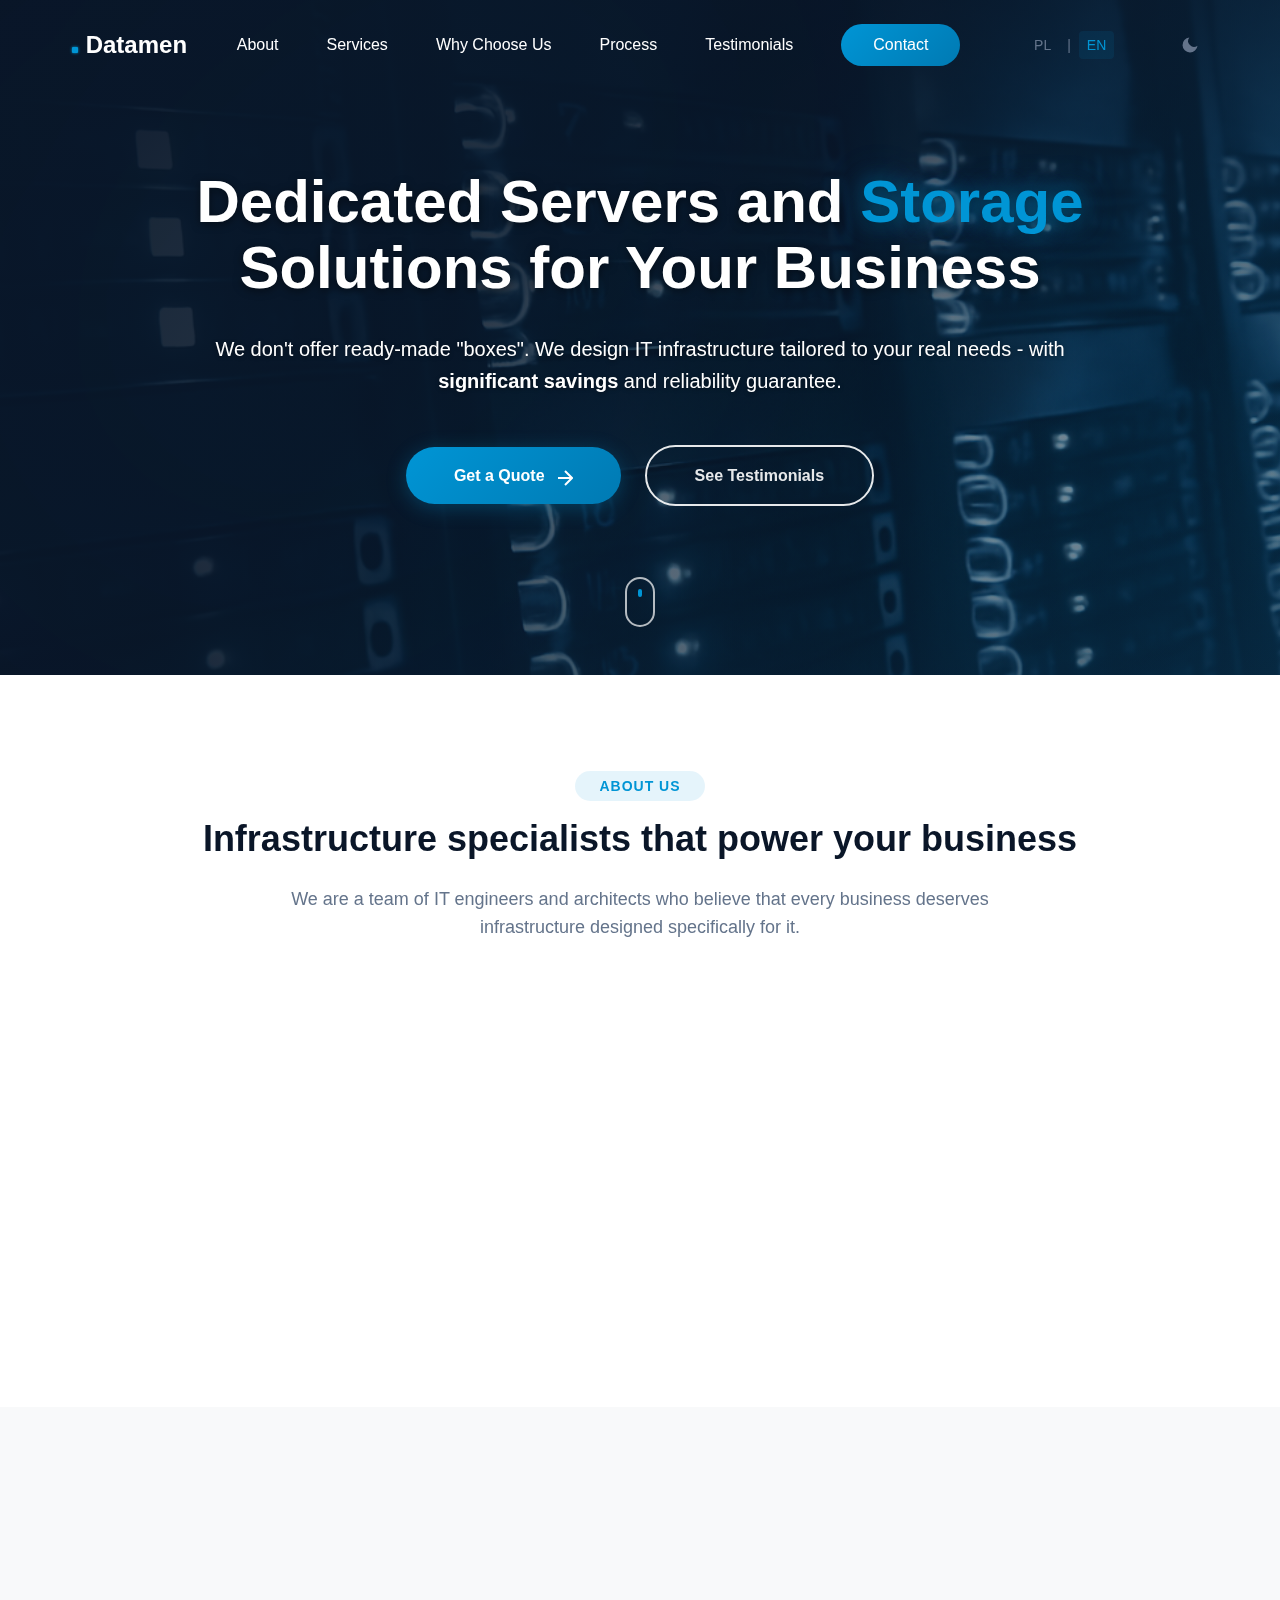
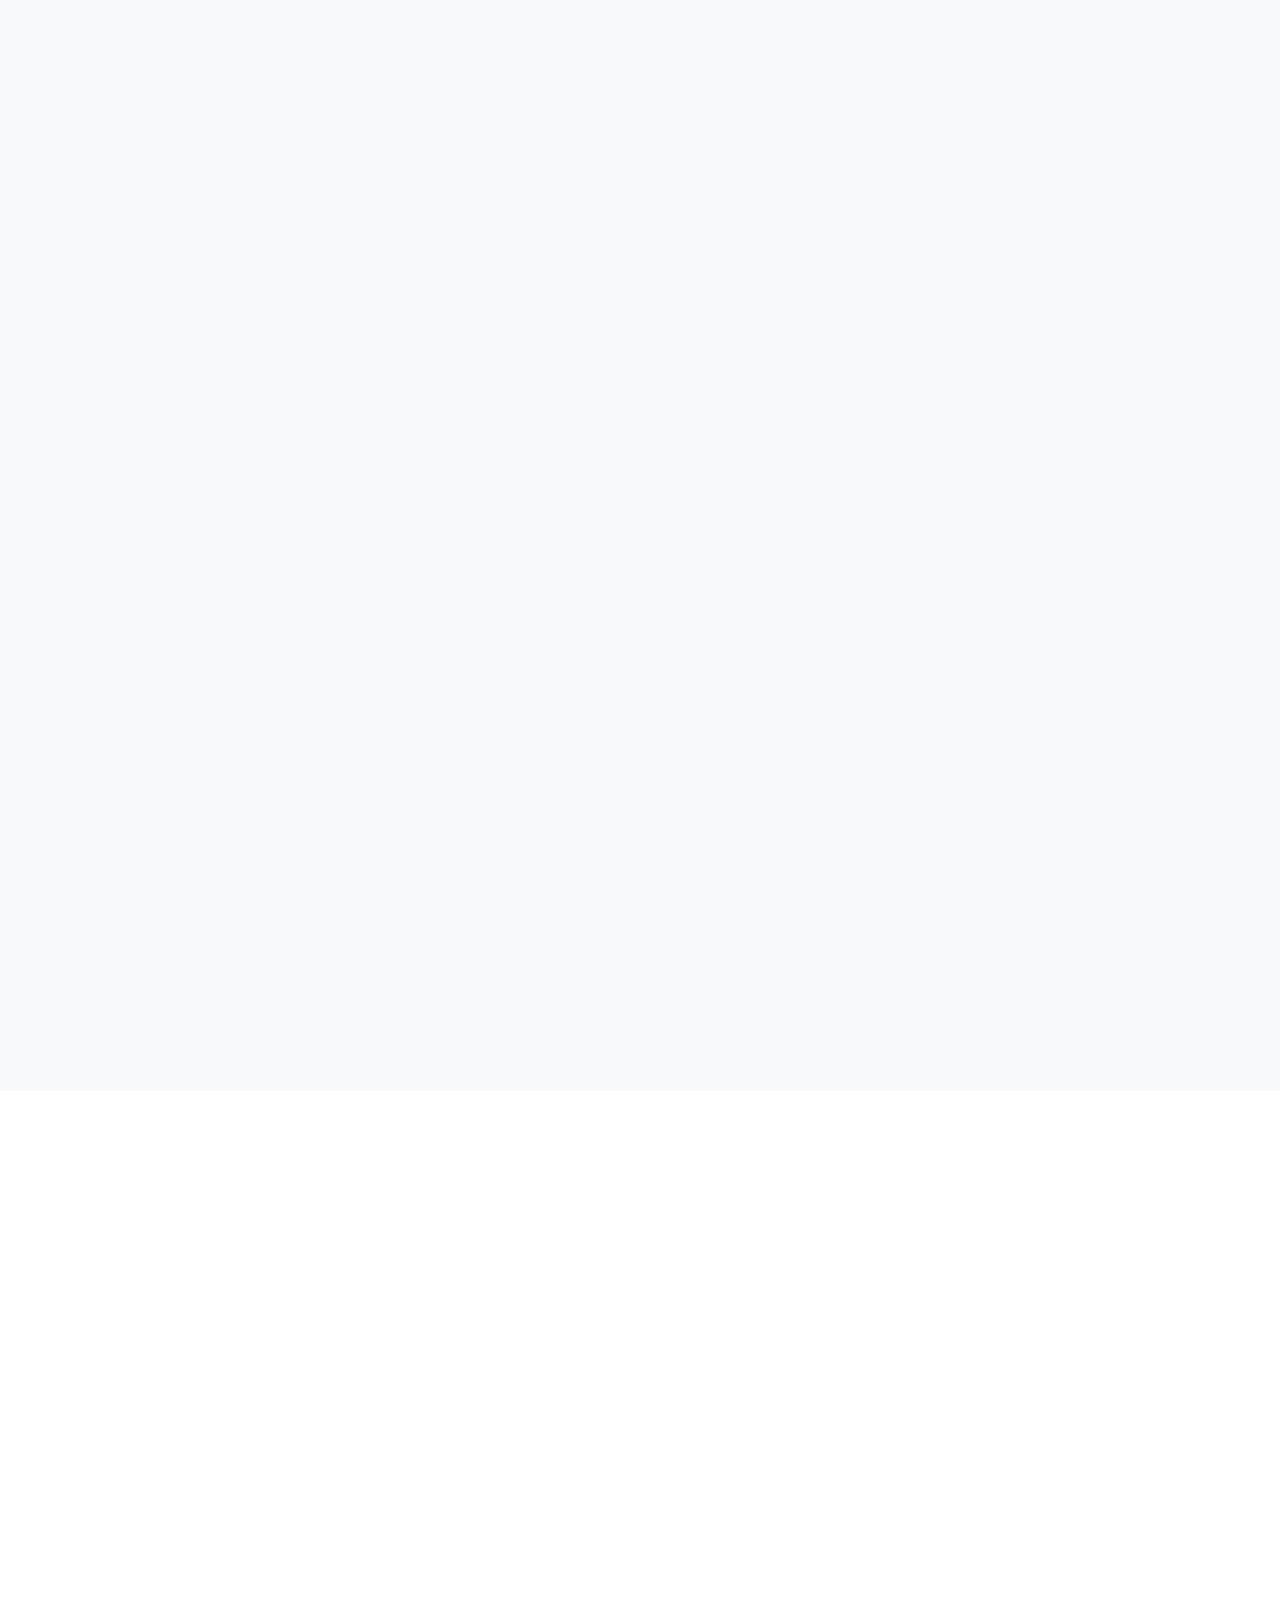
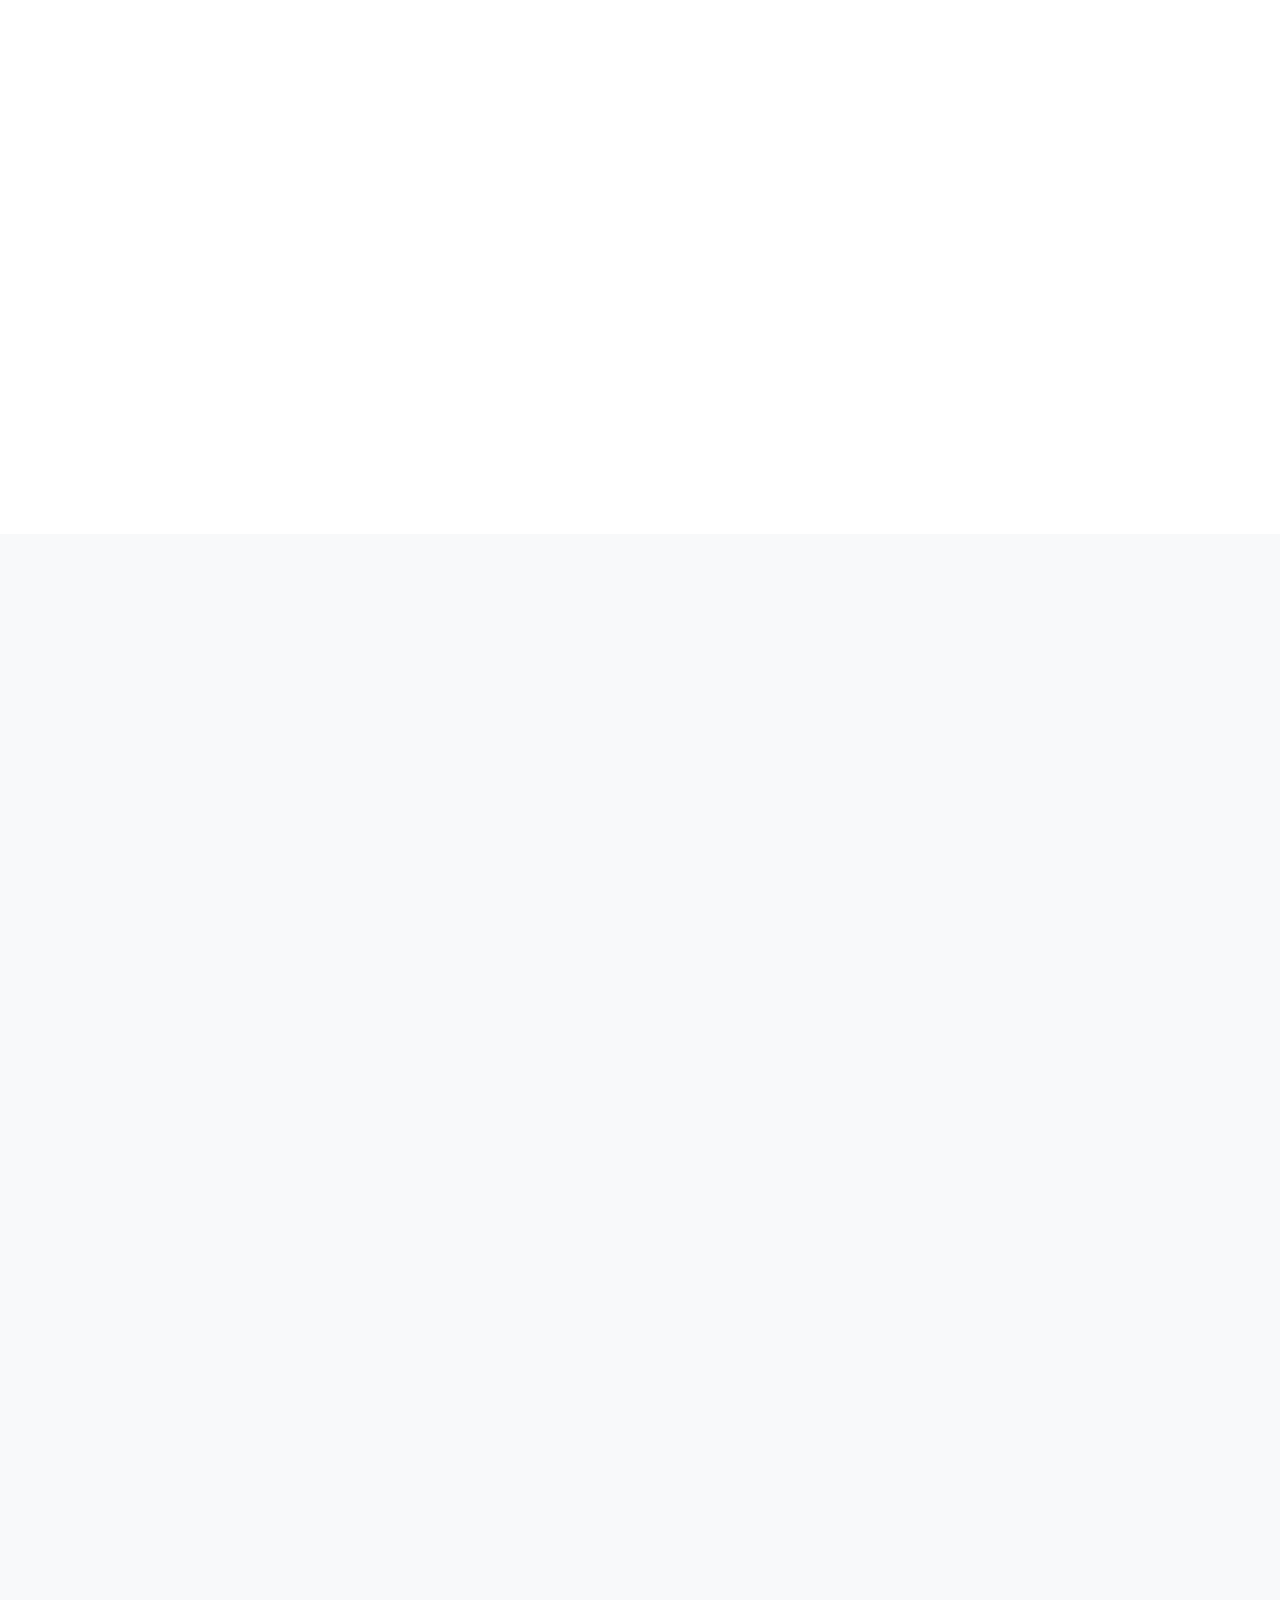
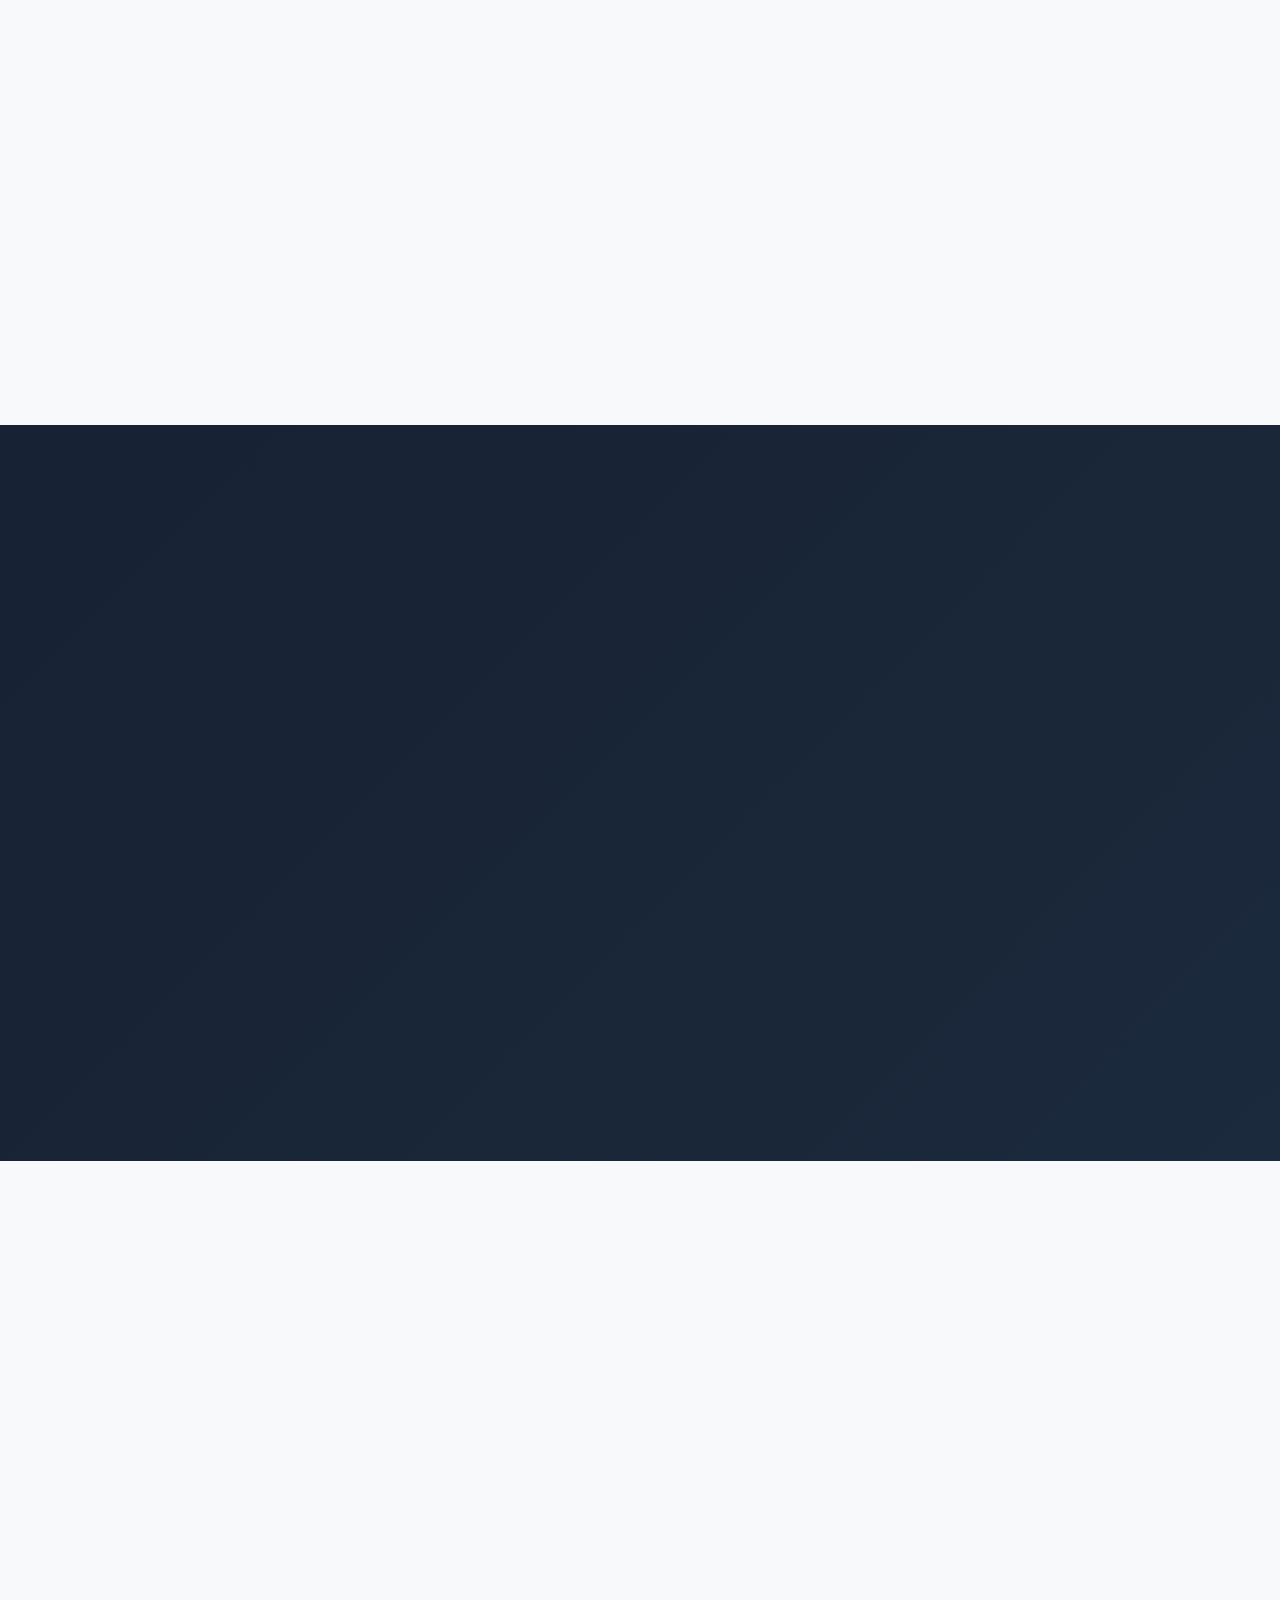
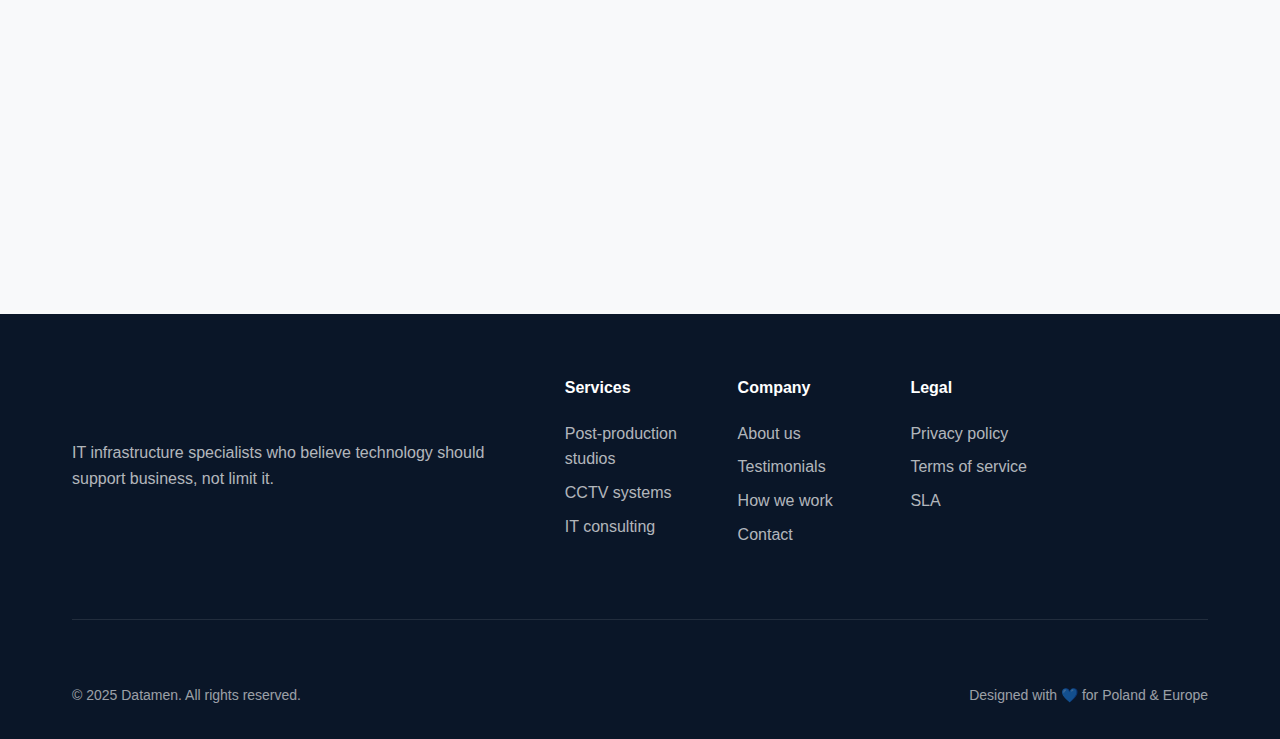
<file: index.html>
<!DOCTYPE html>
<html lang="pl">
<head>
    <meta charset="UTF-8">
    <meta name="viewport" content="width=device-width, initial-scale=1.0">
    <meta http-equiv="X-UA-Compatible" content="ie=edge">
    
    <!-- SEO Meta Tags -->
    <title>Datamen - Dedykowane Serwery i Rozwiązania Data Storage dla Twojego Biznesu</title>
    <meta name="description" content="Infrastruktura IT oparta na TrueNAS i ZFS. Projektujemy storage dopasowany do Twoich potrzeb. Znaczne oszczędności, gwarancja niezawodności. Obsługujemy klientów w Polsce i Europie z siedzibą w Warszawie.">
    <meta name="keywords" content="TrueNAS, ZFS, serwery dedykowane, storage, infrastruktura IT, postprodukcja, CCTV, monitoring, datacenter, NAS, snapshots, replikacja, Warszawa, Polska, Europa">
    <meta name="author" content="Datamen">
    <meta name="robots" content="index, follow">
    <link rel="canonical" href="https://datemen.net/">
    
    <!-- Content Security Policy for XSS protection -->
    <meta http-equiv="Content-Security-Policy" content="
        default-src 'self';
        script-src 'self' 'nonce-datamen-jsonld-2025' https://unpkg.com https://fonts.googleapis.com https://www.googletagmanager.com;
        style-src 'self' 'unsafe-inline' https://fonts.googleapis.com https://unpkg.com;
        font-src 'self' https://fonts.gstatic.com;
        img-src 'self' data: https:;
        connect-src 'self' https://api.datamen.net https://wa.me;
        base-uri 'self';
        form-action 'self';
        upgrade-insecure-requests;
    ">
    
    <!-- Open Graph Meta Tags -->
    <meta property="og:title" content="Datamen - Dedykowane Rozwiązania Data Storage">
    <meta property="og:description" content="Infrastruktura IT szyta na miarę. Optymalne koszty przy lepszej wydajności.">
    <meta property="og:type" content="website">
    <meta property="og:url" content="https://datemen.net/">
    <meta property="og:image" content="https://datemen.net/images/og-image.jpg">
    <meta property="og:site_name" content="Datamen">
    <meta property="og:locale" content="pl_PL">
    
    <!-- Twitter Card Meta Tags -->
    <meta name="twitter:card" content="summary_large_image">
    <meta name="twitter:title" content="Datamen - Dedykowane Rozwiązania Data Storage">
    <meta name="twitter:description" content="Infrastruktura IT szyta na miarę. Optymalne rozwiązania.">
    <meta name="twitter:image" content="https://datemen.net/images/twitter-card.jpg">
    
    <!-- Favicon -->
    <link rel="icon" type="image/svg+xml" href="[data-uri]">
    <link rel="apple-touch-icon" sizes="180x180" href="[data-uri]">
    
    <!-- CSS -->
    <link rel="stylesheet" href="css/style.css">
    <!-- GitHub Actions Deployment Test -->
    
    <!-- Preconnect for Performance -->
    <link rel="preconnect" href="https://fonts.googleapis.com">
    <link rel="preconnect" href="https://fonts.gstatic.com" crossorigin>
    
    <!-- Google Fonts -->
    <link href="https://fonts.googleapis.com/css2?family=Inter:wght@300;400;500;600;700;800&display=swap" rel="stylesheet">
    
    <!-- AOS Animation Library -->
    <link href="https://unpkg.com/aos@2.3.1/dist/aos.css" rel="stylesheet" 
          crossorigin="anonymous">
    
    <!-- Schema.org Structured Data -->
    <script type="application/ld+json" nonce="datamen-jsonld-2025">
    {
        "@context": "https://schema.org",
        "@type": "Organization",
        "name": "Datamen",
        "description": "Dedykowane serwery i rozwiązania storage dla biznesu",
        "url": "https://datemen.net",
        "logo": "https://datemen.net/images/logo.png",
        "contactPoint": {
            "@type": "ContactPoint",
            "telephone": "+48-555-123-456",
            "contactType": "sales",
            "availableLanguage": ["Polish", "English"]
        }
    }
    </script>
</head>
<body>
    <!-- Navigation -->
    <nav class="navbar" id="navbar">
        <div class="container">
            <div class="nav-wrapper">
                <a href="#home" class="logo">
                    <span class="hdd-led"></span>
                    <span class="logo-text">Datamen</span>
                </a>
                <div class="nav-menu" id="navMenu">
                    <a href="#about" class="nav-link" data-translate="nav.about">O nas</a>
                    <a href="#services" class="nav-link" data-translate="nav.services">Usługi</a>
                    <a href="#why-us" class="nav-link" data-translate="nav.whyUs">Dlaczego my</a>
                    <a href="#process" class="nav-link" data-translate="nav.process">Proces</a>
                    <a href="#recommendations" class="nav-link" data-translate="nav.recommendations">Rekomendacje</a>
                    <a href="#contact" class="nav-link nav-cta" data-translate="nav.contact">Kontakt</a>
                </div>
                <div class="language-switcher">
                    <button class="lang-btn active" data-lang="pl">PL</button>
                    <span class="lang-separator">|</span>
                    <button class="lang-btn" data-lang="en">EN</button>
                </div>
                <button class="theme-toggle" id="themeToggle" title="Przełącz tryb nocny / Toggle dark mode">
                    <!-- Moon icon for light mode -->
                    <svg class="theme-icon moon-icon" width="20" height="20" viewBox="0 0 24 24" fill="none" xmlns="http://www.w3.org/2000/svg">
                        <path d="M21 12.79A9 9 0 1 1 11.21 3 7 7 0 0 0 21 12.79z" fill="currentColor"/>
                    </svg>
                    <!-- Sun icon for dark mode -->
                    <svg class="theme-icon sun-icon" width="20" height="20" viewBox="0 0 24 24" fill="none" xmlns="http://www.w3.org/2000/svg" style="display: none;">
                        <circle cx="12" cy="12" r="5" fill="currentColor"/>
                        <line x1="12" y1="1" x2="12" y2="3" stroke="currentColor" stroke-width="2" stroke-linecap="round"/>
                        <line x1="12" y1="21" x2="12" y2="23" stroke="currentColor" stroke-width="2" stroke-linecap="round"/>
                        <line x1="4.22" y1="4.22" x2="5.64" y2="5.64" stroke="currentColor" stroke-width="2" stroke-linecap="round"/>
                        <line x1="18.36" y1="18.36" x2="19.78" y2="19.78" stroke="currentColor" stroke-width="2" stroke-linecap="round"/>
                        <line x1="1" y1="12" x2="3" y2="12" stroke="currentColor" stroke-width="2" stroke-linecap="round"/>
                        <line x1="21" y1="12" x2="23" y2="12" stroke="currentColor" stroke-width="2" stroke-linecap="round"/>
                        <line x1="4.22" y1="19.78" x2="5.64" y2="18.36" stroke="currentColor" stroke-width="2" stroke-linecap="round"/>
                        <line x1="18.36" y1="5.64" x2="19.78" y2="4.22" stroke="currentColor" stroke-width="2" stroke-linecap="round"/>
                    </svg>
                </button>
                <div class="hamburger" id="hamburger">
                    <span></span>
                    <span></span>
                    <span></span>
                </div>
            </div>
        </div>
    </nav>

    <!-- Hero Section -->
    <section class="hero" id="home">
        <div class="hero-bg">
            <div class="hero-gradient"></div>
            <div class="hero-pattern"></div>
        </div>
        <div class="container">
            <div class="hero-content" data-aos="fade-up">
                <h1 class="hero-title" data-translate="hero.title">
                    Dedykowane Serwery i Rozwiązania <span class="gradient-text">Data Storage</span> 
                    dla Twojego Biznesu
                </h1>
                <p class="hero-subtitle" data-translate="hero.subtitle">
                    Nie oferujemy gotowych „pudełek". Projektujemy infrastrukturę IT dopasowaną 
                    do Twoich realnych potrzeb - ze <strong>znacznymi oszczędnościami</strong> i gwarancją niezawodności.
                </p>
                <div class="hero-cta">
                    <a href="#contact" class="btn btn-primary">
                        <span data-translate="hero.ctaPrimary">Zapytaj o wycenę</span>
                        <svg class="btn-icon" width="20" height="20" fill="none" stroke="currentColor" stroke-width="2">
                            <path d="M5 12h14M12 5l7 7-7 7"/>
                        </svg>
                    </a>
                    <a href="#recommendations" class="btn btn-secondary">
                        <span data-translate="hero.ctaSecondary">Zobacz rekomendacje</span>
                    </a>
                </div>
            </div>
        </div>
        <div class="hero-scroll">
            <div class="scroll-indicator">
                <span></span>
            </div>
        </div>
    </section>


    <!-- About Section -->
    <section class="about" id="about">
        <div class="container">
            <div class="section-header" data-aos="fade-up">
                <span class="section-tag" data-translate="about.tag">O nas</span>
                <h2 class="section-title" data-translate="about.title">Specjaliści od infrastruktury, która napędza Twój biznes</h2>
                <p class="section-subtitle" data-translate="about.subtitle">
                    Jesteśmy zespołem inżynierów i architektów IT, którzy wierzą, że każdy biznes 
                    zasługuje na infrastrukturę zaprojektowaną specjalnie dla niego.
                </p>
            </div>
            <div class="about-content">
                <div class="about-grid" data-aos="fade-up" data-aos-delay="100">
                    <div class="about-card">
                        <div class="about-icon">
                            <svg width="48" height="48" fill="none" stroke="currentColor" stroke-width="2">
                                <rect x="8" y="8" width="32" height="32" rx="2"/>
                                <path d="M16 24h16M24 16v16"/>
                            </svg>
                        </div>
                        <h3 data-translate="about.card1.title">Projektowanie wysokowydajnych systemów</h3>
                        <p data-translate="about.card1.desc">Systemy dla produkcji 4K/8K, rendering farms, AI/ML workloads</p>
                    </div>
                    <div class="about-card">
                        <div class="about-icon">
                            <svg width="48" height="48" fill="none" stroke="currentColor" stroke-width="2">
                                <circle cx="24" cy="24" r="16"/>
                                <path d="M24 16v8l4 4"/>
                            </svg>
                        </div>
                        <h3 data-translate="about.card2.title">Storage od 100TB do 10PB</h3>
                        <p data-translate="about.card2.desc">Skalowalne rozwiązania storage dla każdej wielkości biznesu</p>
                    </div>
                    <div class="about-card">
                        <div class="about-icon">
                            <svg width="48" height="48" fill="none" stroke="currentColor" stroke-width="2">
                                <path d="M12 24V8h24v16M12 24l12 12 12-12"/>
                            </svg>
                        </div>
                        <h3 data-translate="about.card3.title">Optymalizacja workflow</h3>
                        <p data-translate="about.card3.desc">Integracja z DaVinci Resolve, Adobe CC, Avid i innymi narzędziami</p>
                    </div>
                </div>
            </div>
        </div>
    </section>

    <!-- Track Record Section -->
    <section class="track-record" id="track-record">
        <div class="container">
            <div class="stats-grid" data-aos="fade-up">
                <div class="stat-card">
                    <div class="stat-number" data-target="10">0</div>
                    <div class="stat-suffix">+</div>
                    <div class="stat-label" data-translate="trackRecord.years">Lat doświadczenia w branży</div>
                </div>
                <div class="stat-card">
                    <div class="stat-number" data-target="50">0</div>
                    <div class="stat-suffix">+</div>
                    <div class="stat-label" data-translate="trackRecord.projects">Zrealizowanych projektów</div>
                </div>
                <div class="stat-card">
                    <div class="stat-number" data-target="10">0</div>
                    <div class="stat-suffix">PB+</div>
                    <div class="stat-label" data-translate="trackRecord.data">Zarządzanych danych</div>
                </div>
            </div>
        </div>
    </section>

    <!-- Services Section -->
    <section class="services" id="services">
        <div class="container">
            <div class="section-header" data-aos="fade-up">
                <span class="section-tag" data-translate="services.tag">Nasze usługi</span>
                <h2 class="section-title" data-translate="services.title">Rozwiązania dopasowane do Twojej branży</h2>
            </div>
            <div class="services-grid" data-aos="fade-up" data-aos-delay="100">
                <!-- Service 1: Post-production -->
                <div class="service-card">
                    <div class="service-icon">
                        <svg width="64" height="64" fill="none" stroke="currentColor" stroke-width="2">
                            <rect x="12" y="16" width="40" height="32" rx="2"/>
                            <path d="M20 24l16 8-16 8V24z"/>
                        </svg>
                    </div>
                    <h3 class="service-title" data-translate="services.postprod.title">Studia Postprodukcyjne</h3>
                    <p class="service-desc" data-translate="services.postprod.desc">
                        Infrastruktura dla produkcji 4K/8K. Obsługujemy studia pracujące dla Netflix, HBO, Canal+.
                    </p>
                    <ul class="service-features">
                        <li data-translate="services.postprod.feature1">Storage dla produkcji 4K/6K/8K</li>
                        <li data-translate="services.postprod.feature2">Rendering i color grading</li>
                        <li data-translate="services.postprod.feature3">Współpraca zespołowa w czasie rzeczywistym</li>
                        <li data-translate="services.postprod.feature4">Automatyczna archiwizacja</li>
                    </ul>
                    <a href="#contact" class="service-link">
                        <span data-translate="services.postprod.link">Dowiedz się więcej</span>
                        <svg width="20" height="20" fill="none" stroke="currentColor" stroke-width="2">
                            <path d="M5 12h14M12 5l7 7-7 7"/>
                        </svg>
                    </a>
                </div>

                <!-- Service 2: CCTV -->
                <div class="service-card">
                    <div class="service-icon">
                        <svg width="64" height="64" fill="none" stroke="currentColor" stroke-width="2">
                            <circle cx="32" cy="24" r="12"/>
                            <path d="M32 36v12M20 48h24"/>
                            <circle cx="32" cy="24" r="4"/>
                        </svg>
                    </div>
                    <h3 class="service-title" data-translate="services.cctv.title">Systemy CCTV i Security</h3>
                    <p class="service-desc" data-translate="services.cctv.desc">
                        Storage zgodny z wymogami prawnymi dla monitoringu wysokiej rozdzielczości.
                    </p>
                    <ul class="service-features">
                        <li data-translate="services.cctv.feature1">Obsługa 100+ kamer 4K/8K</li>
                        <li data-translate="services.cctv.feature2">Retencja 30-90 dni</li>
                        <li data-translate="services.cctv.feature3">Redundancja i backup</li>
                        <li data-translate="services.cctv.feature4">Integracja z VMS</li>
                    </ul>
                    <a href="#contact" class="service-link">
                        <span data-translate="services.cctv.link">Dowiedz się więcej</span>
                        <svg width="20" height="20" fill="none" stroke="currentColor" stroke-width="2">
                            <path d="M5 12h14M12 5l7 7-7 7"/>
                        </svg>
                    </a>
                </div>

            </div>
        </div>
    </section>

    <!-- Why Choose Us -->
    <section class="why-us" id="why-us">
        <div class="container">
            <div class="section-header" data-aos="fade-up">
                <span class="section-tag" data-translate="whyUs.tag">Dlaczego Datamen</span>
                <h2 class="section-title" data-translate="whyUs.title">Twój partner technologiczny, nie tylko dostawca</h2>
            </div>
            <div class="benefits-grid" data-aos="fade-up" data-aos-delay="100">
                <div class="benefit-card">
                    <div class="benefit-icon">
                        <div class="icon-bg"></div>
                        <svg width="32" height="32" fill="none" stroke="currentColor" stroke-width="2">
                            <path d="M16 8v8l4 4"/>
                            <circle cx="16" cy="16" r="14"/>
                        </svg>
                    </div>
                    <h4 data-translate="whyUs.benefit1.title">Indywidualne podejście</h4>
                    <p data-translate="whyUs.benefit1.desc">Analizujemy Twój workflow przed projektem. Żadnych gotowych konfiguracji.</p>
                </div>
                <div class="benefit-card">
                    <div class="benefit-icon">
                        <div class="icon-bg"></div>
                        <svg width="32" height="32" fill="none" stroke="currentColor" stroke-width="2">
                            <path d="M12 2v20M2 12h20"/>
                            <circle cx="12" cy="12" r="10"/>
                        </svg>
                    </div>
                    <h4 data-translate="whyUs.benefit2.title">Znaczne oszczędności</h4>
                    <p data-translate="whyUs.benefit2.desc">Precyzyjny dobór komponentów bez przepłacania za niewykorzystane zasoby.</p>
                </div>
                <div class="benefit-card">
                    <div class="benefit-icon">
                        <div class="icon-bg"></div>
                        <svg width="32" height="32" fill="none" stroke="currentColor" stroke-width="2">
                            <path d="M16 2l4 4-8 8-4-4z"/>
                            <path d="M22 10v12H10V10"/>
                        </svg>
                    </div>
                    <h4 data-translate="whyUs.benefit3.title">Wsparcie ekspertów</h4>
                    <p data-translate="whyUs.benefit3.desc">Bezpośredni kontakt z inżynierami. Szybki czas odpowiedzi.</p>
                </div>
                <div class="benefit-card">
                    <div class="benefit-icon">
                        <div class="icon-bg"></div>
                        <svg width="32" height="32" fill="none" stroke="currentColor" stroke-width="2">
                            <path d="M4 16s2-8 12-8 12 8 12 8-2 8-12 8-12-8-12-8z"/>
                            <circle cx="16" cy="16" r="4"/>
                        </svg>
                    </div>
                    <h4 data-translate="whyUs.benefit4.title">Skalowalność</h4>
                    <p data-translate="whyUs.benefit4.desc">Od 10TB do 10PB w ramach tego samego rozwiązania. Rośnij bez limitów.</p>
                </div>
                <div class="benefit-card">
                    <div class="benefit-icon">
                        <div class="icon-bg"></div>
                        <svg width="32" height="32" fill="none" stroke="currentColor" stroke-width="2">
                            <rect x="4" y="8" width="24" height="16" rx="2"/>
                            <path d="M8 8V4h16v4"/>
                        </svg>
                    </div>
                    <h4 data-translate="whyUs.benefit5.title">Bezpieczeństwo</h4>
                    <p data-translate="whyUs.benefit5.desc">Enterprise-grade komponenty, szyfrowanie AES-256, najwyższy poziom bezpieczeństwa.</p>
                </div>
                <div class="benefit-card">
                    <div class="benefit-icon">
                        <div class="icon-bg"></div>
                        <svg width="32" height="32" fill="none" stroke="currentColor" stroke-width="2">
                            <path d="M16 2v14l6 6"/>
                            <path d="M4 16h24"/>
                        </svg>
                    </div>
                    <h4 data-translate="whyUs.benefit6.title">Szybkie wdrożenie</h4>
                    <p data-translate="whyUs.benefit6.desc">Typowa implementacja w 2-4 tygodnie. Ekspresowa w 5-7 dni.</p>
                </div>
            </div>
        </div>
    </section>

    <!-- Process Section -->
    <section class="process" id="process">
        <div class="container">
            <div class="section-header" data-aos="fade-up">
                <span class="section-tag" data-translate="process.tag">Jak pracujemy</span>
                <h2 class="section-title" data-translate="process.title">Od pomysłu do wdrożenia w 5 krokach</h2>
            </div>
            <div class="process-timeline" data-aos="fade-up" data-aos-delay="100">
                <div class="timeline-line"></div>
                <div class="process-step">
                    <div class="step-number">01</div>
                    <div class="step-content">
                        <h4 data-translate="process.step1.title">Bezpłatna konsultacja</h4>
                        <p data-translate="process.step1.desc">Analiza potrzeb i audyt obecnej infrastruktury</p>
                        <span class="step-time" data-translate="process.step1.time">1-2 dni</span>
                    </div>
                </div>
                <div class="process-step">
                    <div class="step-number">02</div>
                    <div class="step-content">
                        <h4 data-translate="process.step2.title">Projekt rozwiązania</h4>
                        <p data-translate="process.step2.desc">Szczegółowa architektura i wycena</p>
                        <span class="step-time" data-translate="process.step2.time">3-5 dni</span>
                    </div>
                </div>
                <div class="process-step">
                    <div class="step-number">03</div>
                    <div class="step-content">
                        <h4 data-translate="process.step3.title">Proof of Concept</h4>
                        <p data-translate="process.step3.desc">Testy wydajności z Twoimi danymi</p>
                        <span class="step-time" data-translate="process.step3.time">5-10 dni</span>
                    </div>
                </div>
                <div class="process-step">
                    <div class="step-number">04</div>
                    <div class="step-content">
                        <h4 data-translate="process.step4.title">Wdrożenie</h4>
                        <p data-translate="process.step4.desc">Instalacja, konfiguracja i migracja</p>
                        <span class="step-time" data-translate="process.step4.time">2-4 tygodnie</span>
                    </div>
                </div>
                <div class="process-step">
                    <div class="step-number">05</div>
                    <div class="step-content">
                        <h4 data-translate="process.step5.title">Wsparcie i rozwój</h4>
                        <p data-translate="process.step5.desc">Monitoring, optymalizacja, planowanie rozbudowy</p>
                        <span class="step-time" data-translate="process.step5.time">Ongoing</span>
                    </div>
                </div>
            </div>
        </div>
    </section>

    <!-- Recommendations -->
    <section class="recommendations" id="recommendations">
        <div class="container">
            <div class="section-header" data-aos="fade-up">
                <span class="section-tag" data-translate="recommendations.tag">Rekomendacje</span>
                <h2 class="section-title" data-translate="recommendations.title">Co mówią o nas nasi klienci</h2>
            </div>
            <div class="testimonials-grid" data-aos="fade-up" data-aos-delay="100">
                <div class="testimonial-card">
                    <div class="testimonial-content">
                        <div class="testimonial-quote">
                            <svg width="32" height="32" fill="currentColor" viewBox="0 0 24 24">
                                <path d="M14.017 21v-7.391c0-5.704 3.731-9.57 8.983-10.609l.995 2.151c-2.432.917-3.995 3.638-3.995 5.849h4v10h-9.983zm-14.017 0v-7.391c0-5.704 3.748-9.57 9-10.609l.996 2.151c-2.433.917-3.996 3.638-3.996 5.849h4v10h-10z"/>
                            </svg>
                            <p data-translate="recommendations.testimonial1.quote">"Zespół Datamen podszedł do naszego projektu z pełnym profesjonalizmem. Infrastruktura, którą zaprojektowali, znacząco przyspieszyła nasze procesy produkcyjne."</p>
                        </div>
                        <div class="testimonial-author">
                            <strong data-translate="recommendations.testimonial1.author">Dyrektor Techniczny</strong>
                            <span data-translate="recommendations.testimonial1.company">Studio postprodukcyjne</span>
                        </div>
                    </div>
                </div>
                
                <div class="testimonial-card">
                    <div class="testimonial-content">
                        <div class="testimonial-quote">
                            <svg width="32" height="32" fill="currentColor" viewBox="0 0 24 24">
                                <path d="M14.017 21v-7.391c0-5.704 3.731-9.57 8.983-10.609l.995 2.151c-2.432.917-3.995 3.638-3.995 5.849h4v10h-9.983zm-14.017 0v-7.391c0-5.704 3.748-9.57 9-10.609l.996 2.151c-2.433.917-3.996 3.638-3.996 5.849h4v10h-10z"/>
                            </svg>
                            <p data-translate="recommendations.testimonial2.quote">"Indywidualne podejście i zrozumienie naszych potrzeb. Nie próbowali sprzedać nam gotowego rozwiązania, tylko rzeczywiście zaprojektowali system pod nasze wymagania."</p>
                        </div>
                        <div class="testimonial-author">
                            <strong data-translate="recommendations.testimonial2.author">Head of Operations</strong>
                            <span data-translate="recommendations.testimonial2.company">Firma produkcyjna</span>
                        </div>
                    </div>
                </div>
                
                <div class="testimonial-card">
                    <div class="testimonial-content">
                        <div class="testimonial-quote">
                            <svg width="32" height="32" fill="currentColor" viewBox="0 0 24 24">
                                <path d="M14.017 21v-7.391c0-5.704 3.731-9.57 8.983-10.609l.995 2.151c-2.432.917-3.995 3.638-3.995 5.849h4v10h-9.983zm-14.017 0v-7.391c0-5.704 3.748-9.57 9-10.609l.996 2.151c-2.433.917-3.996 3.638-3.996 5.849h4v10h-10z"/>
                            </svg>
                            <p data-translate="recommendations.testimonial3.quote">"Wsparcie techniczne na najwyższym poziomie. Bezpośredni kontakt z inżynierami, którzy znają nasz system na wylot. Nie ma tutaj żadnych call center."</p>
                        </div>
                        <div class="testimonial-author">
                            <strong data-translate="recommendations.testimonial3.author">CTO</strong>
                            <span data-translate="recommendations.testimonial3.company">Agencja kreatywna</span>
                        </div>
                    </div>
                </div>
            </div>
        </div>
    </section>

    <!-- CTA Section with Contact Form -->
    <section class="cta-section" id="contact">
        <div class="container">
            <div class="cta-wrapper">
                <div class="cta-content" data-aos="fade-right">
                    <h2 class="cta-title" data-translate="contact.title">Gotowy na infrastrukturę, która napędzi Twój biznes?</h2>
                    <p class="cta-desc" data-translate="contact.desc">
                        Skontaktuj się z nami, a przygotujemy dedykowane rozwiązanie dopasowane do Twoich potrzeb.
                        Kompleksowa analiza i bezpłatna konsultacja.
                    </p>
                    <div class="contact-info">
                        <div class="contact-item">
                            <svg width="24" height="24" fill="none" stroke="currentColor" stroke-width="2">
                                <path d="M3 8l9 6 9-6M3 8v8a2 2 0 002 2h14a2 2 0 002-2V8M3 8l9-4 9 4"/>
                            </svg>
                            <a href="mailto:kontakt@datamen.net">kontakt@datamen.net</a>
                        </div>
                        <div class="contact-item">
                            <svg width="24" height="24" fill="none" stroke="currentColor" stroke-width="2">
                                <path d="M3 5a2 2 0 012-2h3l2 3h9a2 2 0 012 2v10a2 2 0 01-2 2H5a2 2 0 01-2-2V5z"/>
                            </svg>
                            <a href="tel:+48555123456">+48 555 123 456</a>
                        </div>
                        <div class="contact-item">
                            <svg width="24" height="24" fill="none" stroke="currentColor" stroke-width="2">
                                <path d="M17 8h2a2 2 0 012 2v10a2 2 0 01-2 2H5a2 2 0 01-2-2V10a2 2 0 012-2h2"/>
                                <rect x="7" y="2" width="10" height="10" rx="1"/>
                            </svg>
                            <span data-translate="contact.location">Warszawa (siedziba) • Obsługujemy Polskę i Europę</span>
                        </div>
                    </div>
                </div>
                <div class="cta-form" data-aos="fade-left">
                    <form id="contactForm" class="contact-form">
                        <!-- Anti-spam fields (do not remove) -->
                        <div class="field-validation" style="position: absolute; left: -9999px; opacity: 0; pointer-events: none;" aria-hidden="true">
                            <input type="text" name="company_url" tabindex="-1" autocomplete="off">
                            <input type="email" name="backup_email" tabindex="-1" autocomplete="off">
                            <input type="url" name="website" tabindex="-1" autocomplete="off" placeholder="Leave this field empty">
                        </div>
                        
                        <div class="form-group">
                            <label for="name" data-translate="contact.form.name">Imię i nazwisko *</label>
                            <input type="text" id="name" name="name" required>
                        </div>
                        
                        
                        <div class="form-group">
                            <label for="contact" data-translate="contact.form.contact">Email lub telefon *</label>
                            <input type="text" id="contact" name="contact" placeholder="jan.kowalski@firma.pl lub +48 123 456 789" data-translate-placeholder="contact.form.contactPlaceholder" required>
                        </div>
                        
                        <div class="form-group full-width">
                            <label for="message" data-translate="contact.form.message">Wiadomość *</label>
                            <textarea id="message" name="message" rows="4" required></textarea>
                        </div>
                        
                        <div class="form-group full-width">
                            <label class="checkbox-label">
                                <input type="checkbox" name="consent" required>
                                <span>Wyrażam zgodę na przetwarzanie moich danych osobowych zgodnie z <a href="/privacy">Polityką Prywatności</a></span>
                            </label>
                        </div>
                        
                        <button type="submit" class="btn btn-primary btn-full">
                            <span>Wyślij zapytanie</span>
                            <svg class="btn-icon" width="20" height="20" fill="none" stroke="currentColor" stroke-width="2">
                                <path d="M5 12h14M12 5l7 7-7 7"/>
                            </svg>
                        </button>
                        
                    </form>
                    <div class="form-success" id="formSuccess">
                        <svg width="64" height="64" fill="none" stroke="currentColor" stroke-width="2">
                            <circle cx="32" cy="32" r="30"/>
                            <path d="M20 32l8 8 16-16"/>
                        </svg>
                        <h3>Dziękujemy za kontakt!</h3>
                        <p>Odpowiemy w ciągu 24 godzin.</p>
                    </div>
                </div>
            </div>
        </div>
    </section>

    <!-- Footer -->
    <footer class="footer">
        <div class="container">
            <div class="footer-top">
                <div class="footer-brand">
                    <div class="logo">
                        <span class="logo-text">Datamen</span>
                    </div>
                    <p class="footer-desc" data-translate="footer.description">
                        Specjaliści od infrastruktury IT, którzy wierzą, że technologia powinna wspierać biznes, a nie go ograniczać.
                    </p>
                </div>
                <div class="footer-links">
                    <div class="footer-column">
                        <h4 data-translate="footer.services.title">Usługi</h4>
                        <ul>
                            <li><a href="#services" data-translate="footer.services.postprod">Studia postprodukcyjne</a></li>
                            <li><a href="#services" data-translate="footer.services.cctv">Systemy CCTV</a></li>
                            <li><a href="#services" data-translate="footer.services.consulting">Konsulting IT</a></li>
                        </ul>
                    </div>
                    <div class="footer-column">
                        <h4 data-translate="footer.company.title">Firma</h4>
                        <ul>
                            <li><a href="#about" data-translate="footer.company.about">O nas</a></li>
                            <li><a href="#recommendations" data-translate="footer.company.recommendations">Rekomendacje</a></li>
                            <li><a href="#process" data-translate="footer.company.process">Jak pracujemy</a></li>
                            <li><a href="#contact" data-translate="footer.company.contact">Kontakt</a></li>
                        </ul>
                    </div>
                    <div class="footer-column">
                        <h4 data-translate="footer.legal.title">Prawne</h4>
                        <ul>
                            <li><a href="/privacy" data-translate="footer.legal.privacy">Polityka prywatności</a></li>
                            <li><a href="/terms" data-translate="footer.legal.terms">Regulamin</a></li>
                            <li><a href="/sla" data-translate="footer.legal.sla">SLA</a></li>
                        </ul>
                    </div>
                </div>
            </div>
            <div class="footer-bottom">
                <p>&copy; 2025 Datamen. <span data-translate="footer.copyright">Wszystkie prawa zastrzeżone.</span></p>
                <p data-translate="footer.tagline">Projektujemy z 💙 dla Polski i Europy</p>
            </div>
        </div>
    </footer>

    <!-- Cookie Consent -->
    <div class="cookie-consent" id="cookieConsent">
        <div class="cookie-content">
            <p data-translate="cookie.message">Używamy plików cookie, aby poprawić Twoje doświadczenia na stronie.</p>
            <div class="cookie-buttons">
                <button class="btn btn-secondary btn-sm" id="rejectCookiesBtn" data-translate="cookie.reject">Odrzuć</button>
                <button class="btn btn-primary btn-sm" id="acceptCookiesBtn" data-translate="cookie.accept">Akceptuj</button>
            </div>
        </div>
    </div>

    <!-- Scripts -->
    <script src="https://unpkg.com/aos@2.3.1/dist/aos.js" 
            crossorigin="anonymous"></script>
    <script src="js/main.js"></script>
</body>
</html>
</file>
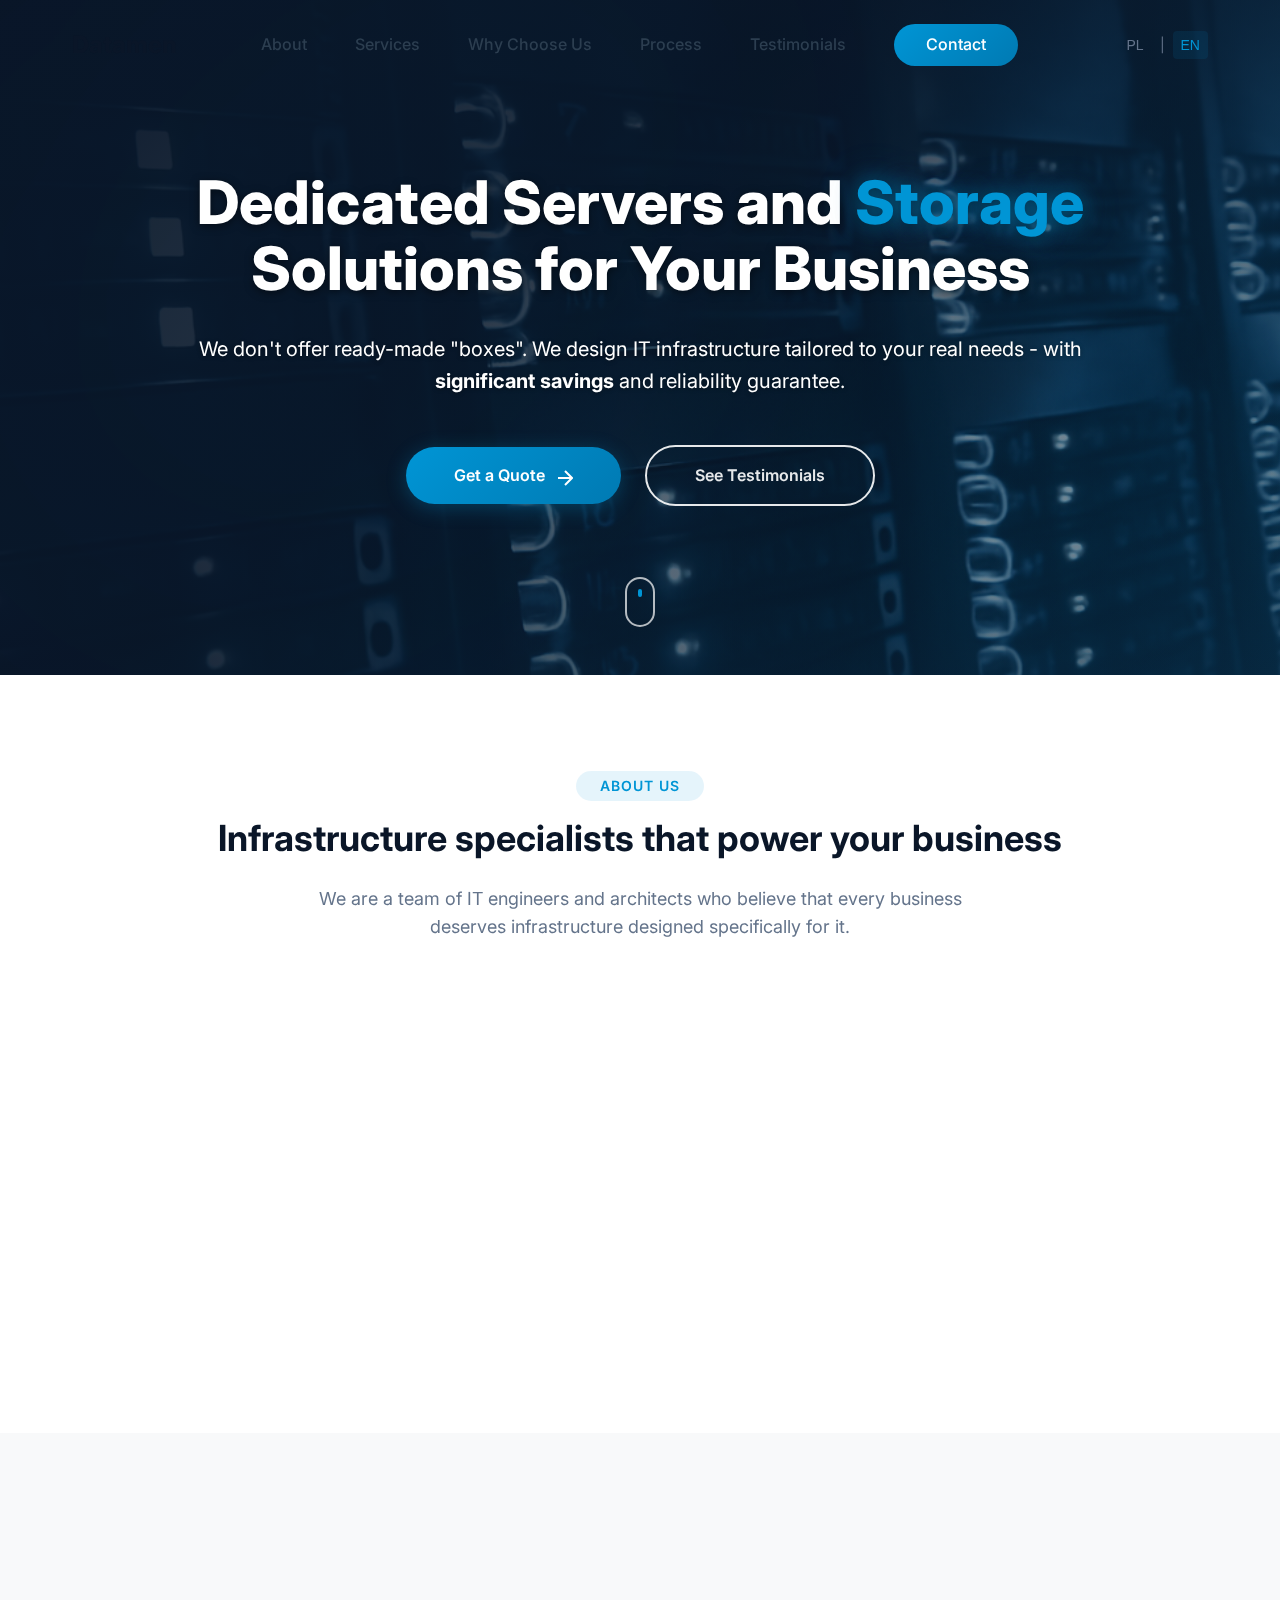
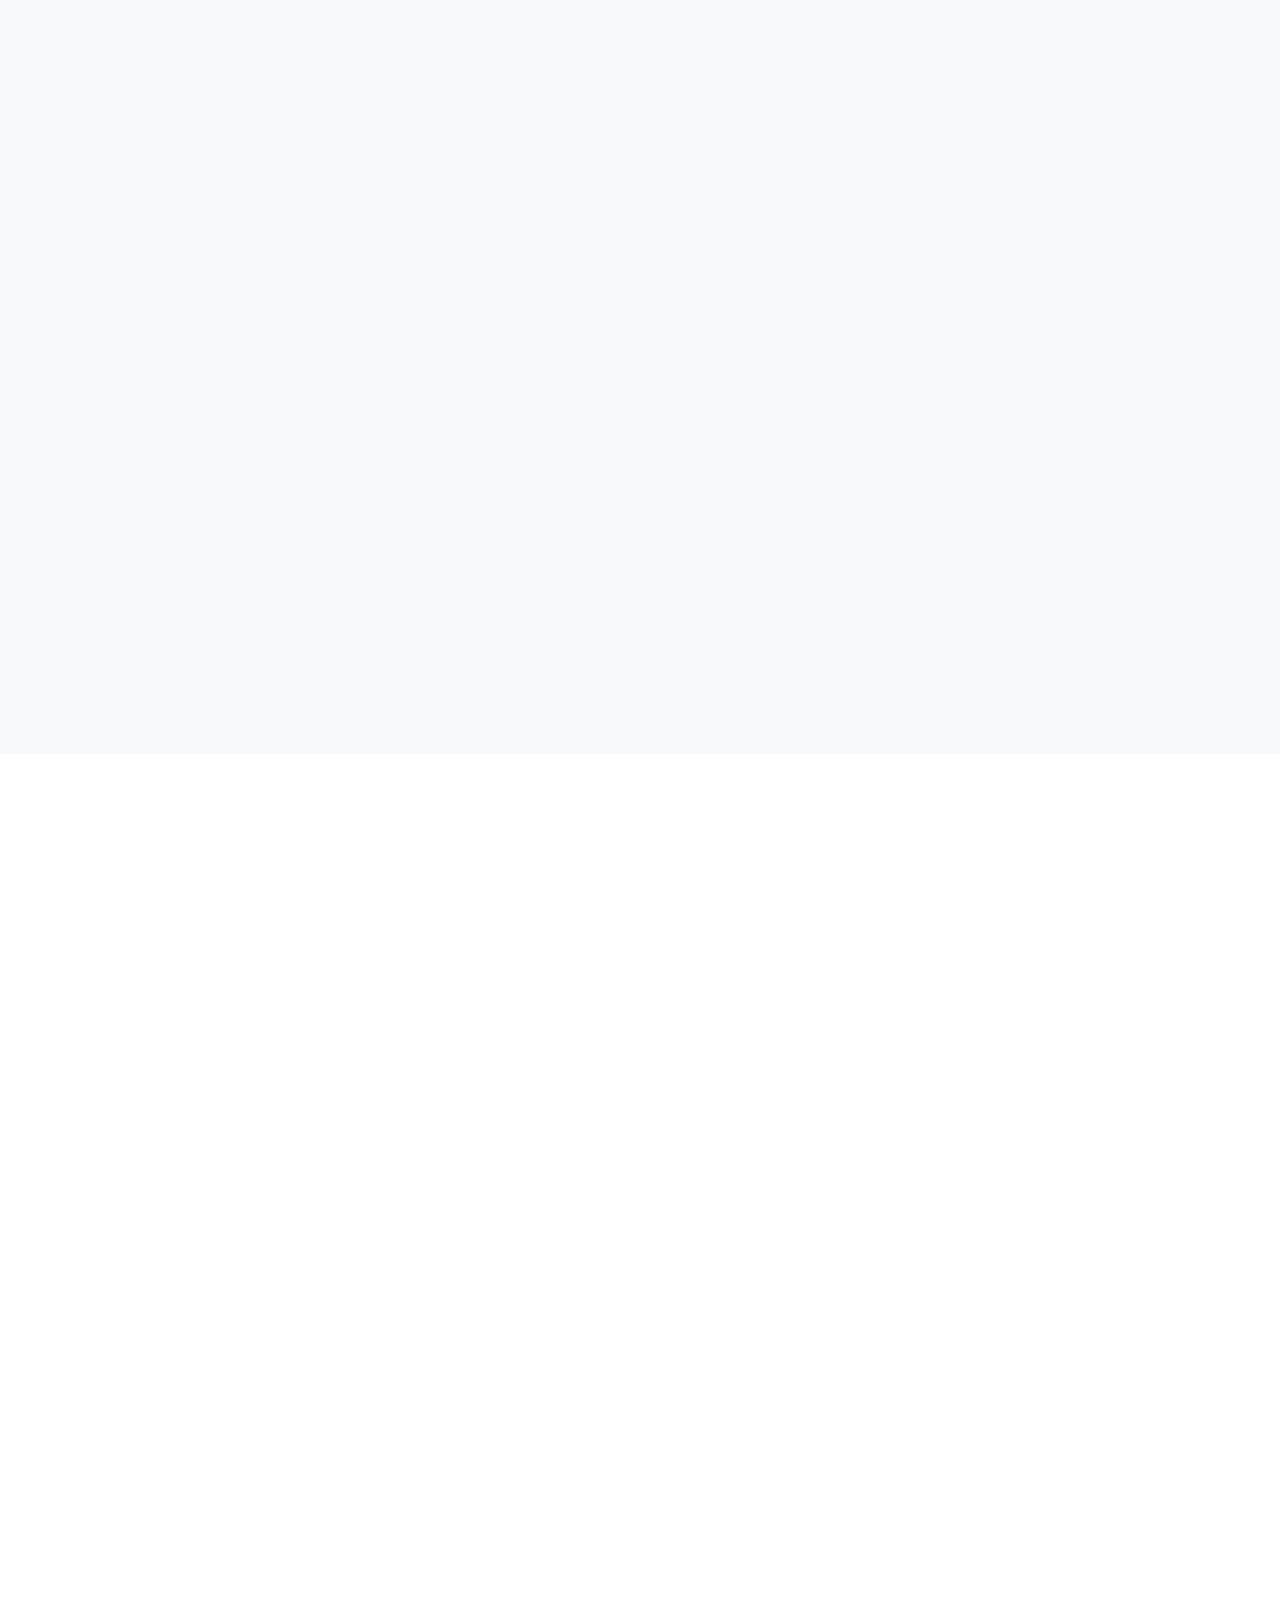
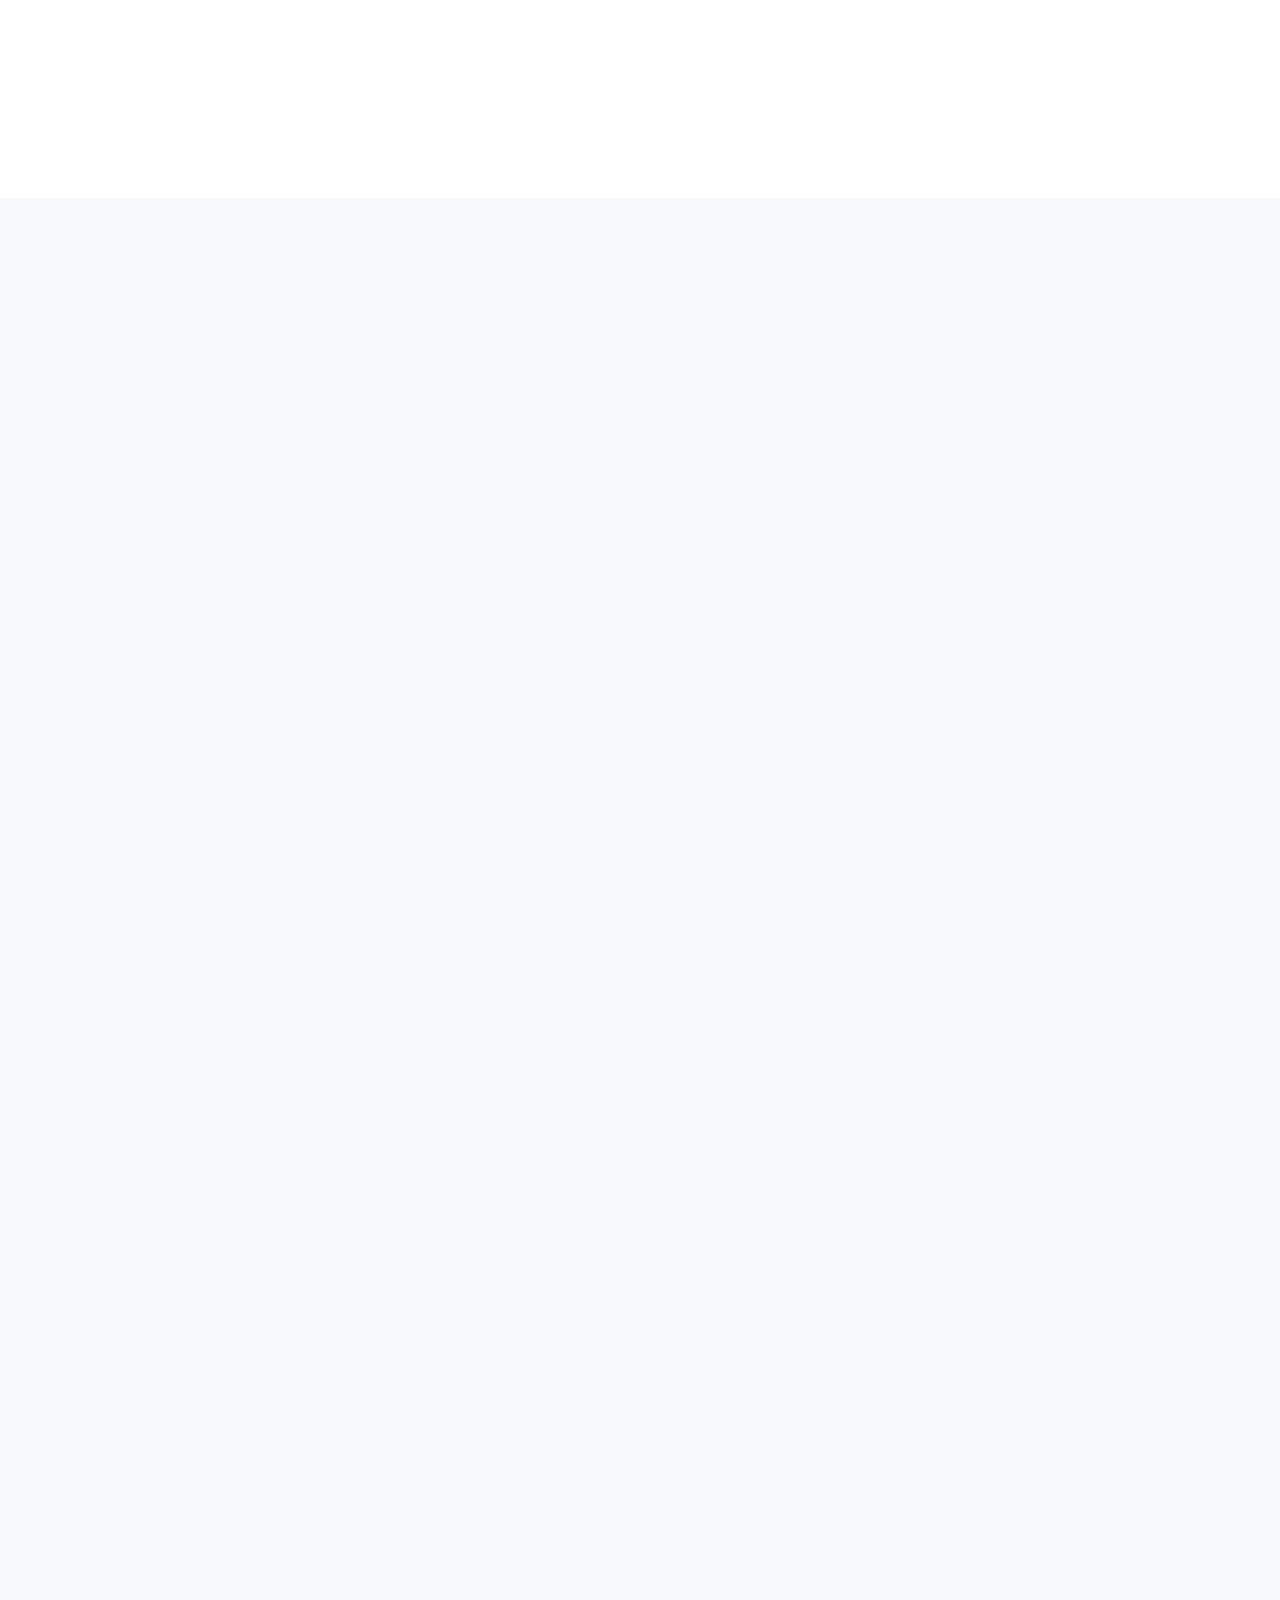
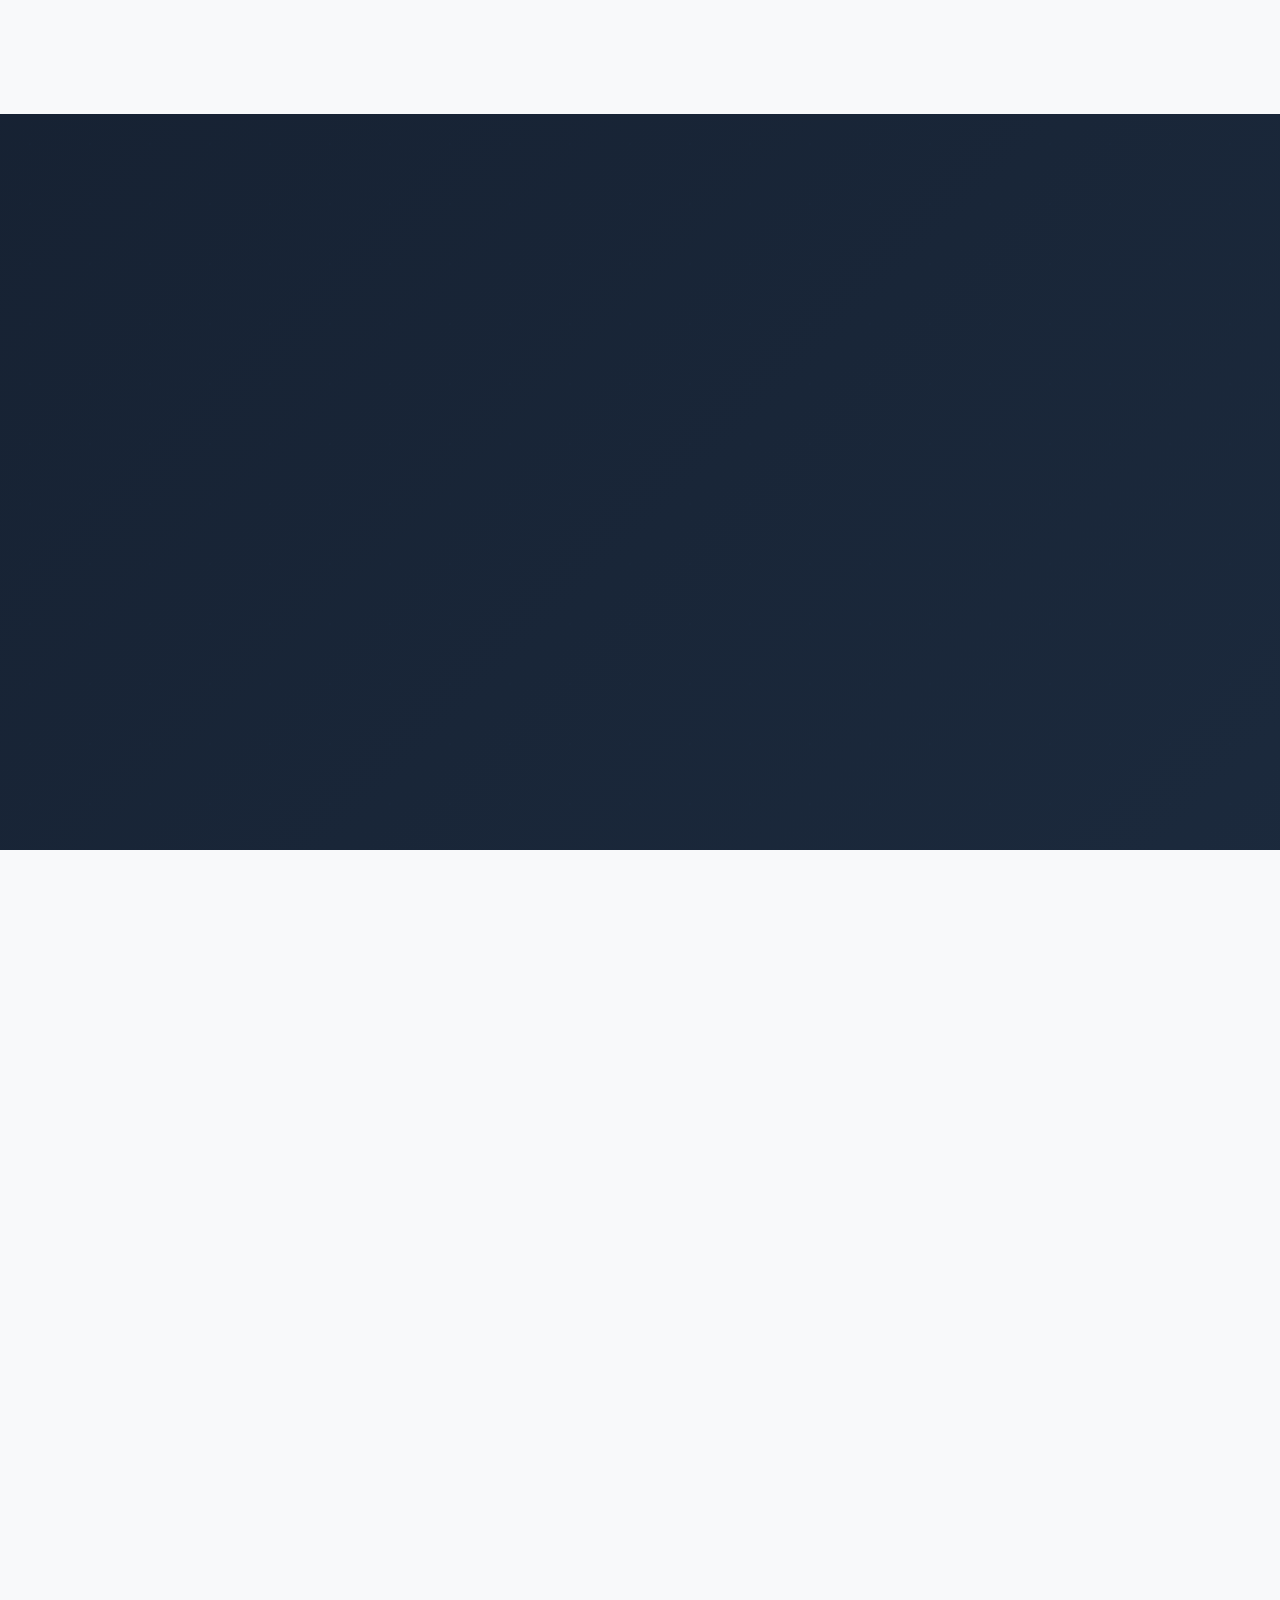
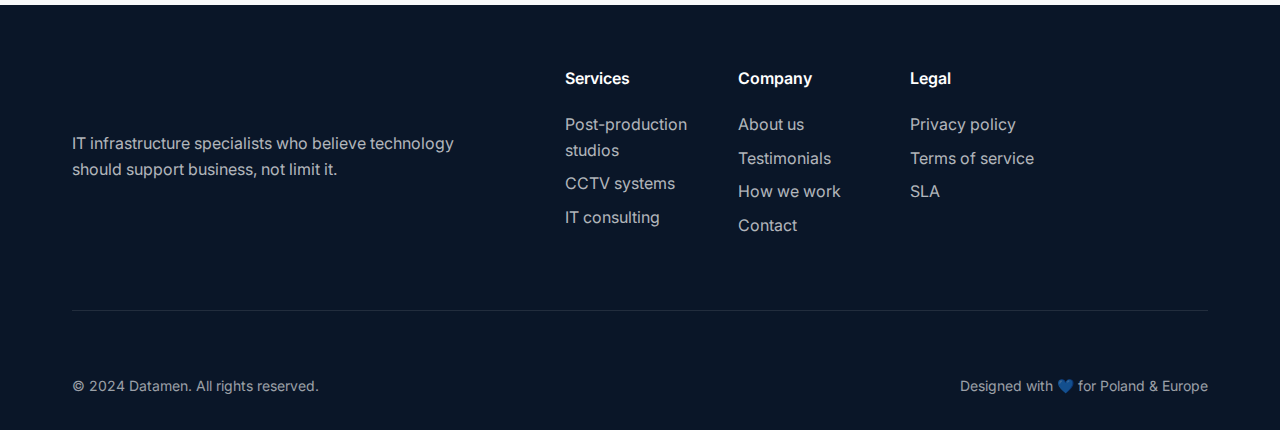
<file: website/index.html>
<!DOCTYPE html>
<html lang="pl">
<head>
    <meta charset="UTF-8">
    <meta name="viewport" content="width=device-width, initial-scale=1.0">
    <meta http-equiv="X-UA-Compatible" content="ie=edge">
    
    <!-- SEO Meta Tags -->
    <title>Datamen - Dedykowane Serwery i Rozwiązania Storage dla Twojego Biznesu</title>
    <meta name="description" content="Projektujemy infrastrukturę IT dopasowaną do Twoich potrzeb. Znaczne oszczędności, gwarancja niezawodności. Obsługujemy klientów w Polsce i Europie z siedzibą w Warszawie.">
    <meta name="keywords" content="serwery dedykowane, storage, infrastruktura IT, postprodukcja, CCTV, monitoring, datacenter, Warszawa, Polska, Europa">
    <meta name="author" content="Datamen">
    <meta name="robots" content="index, follow">
    <link rel="canonical" href="https://datemen.net/">
    
    <!-- Open Graph Meta Tags -->
    <meta property="og:title" content="Datamen - Dedykowane Rozwiązania Storage">
    <meta property="og:description" content="Infrastruktura IT szyta na miarę. Optymalne koszty przy lepszej wydajności.">
    <meta property="og:type" content="website">
    <meta property="og:url" content="https://datemen.net/">
    <meta property="og:image" content="https://datemen.net/images/og-image.jpg">
    <meta property="og:site_name" content="Datamen">
    <meta property="og:locale" content="pl_PL">
    
    <!-- Twitter Card Meta Tags -->
    <meta name="twitter:card" content="summary_large_image">
    <meta name="twitter:title" content="Datamen - Dedykowane Rozwiązania Storage">
    <meta name="twitter:description" content="Infrastruktura IT szyta na miarę. Optymalne rozwiązania.">
    <meta name="twitter:image" content="https://datemen.net/images/twitter-card.jpg">
    
    <!-- Favicon -->
    <link rel="icon" type="image/x-icon" href="/favicon.ico">
    <link rel="apple-touch-icon" sizes="180x180" href="/apple-touch-icon.png">
    
    <!-- CSS -->
    <link rel="stylesheet" href="css/style.css">
    
    <!-- Preconnect for Performance -->
    <link rel="preconnect" href="https://fonts.googleapis.com">
    <link rel="preconnect" href="https://fonts.gstatic.com" crossorigin>
    
    <!-- Google Fonts -->
    <link href="https://fonts.googleapis.com/css2?family=Inter:wght@300;400;500;600;700;800&display=swap" rel="stylesheet">
    
    <!-- AOS Animation Library -->
    <link href="https://unpkg.com/aos@2.3.1/dist/aos.css" rel="stylesheet">
    
    <!-- Schema.org Structured Data -->
    <script type="application/ld+json">
    {
        "@context": "https://schema.org",
        "@type": "Organization",
        "name": "Datamen",
        "description": "Dedykowane serwery i rozwiązania storage dla biznesu",
        "url": "https://datemen.net",
        "logo": "https://datemen.net/images/logo.png",
        "contactPoint": {
            "@type": "ContactPoint",
            "telephone": "+48-XXX-XXX-XXX",
            "contactType": "sales",
            "availableLanguage": ["Polish", "English"]
        }
    }
    </script>
</head>
<body>
    <!-- Navigation -->
    <nav class="navbar" id="navbar">
        <div class="container">
            <div class="nav-wrapper">
                <a href="#home" class="logo">
                    <span class="logo-text">Datamen</span>
                </a>
                <div class="nav-menu" id="navMenu">
                    <a href="#about" class="nav-link" data-translate="nav.about">O nas</a>
                    <a href="#services" class="nav-link" data-translate="nav.services">Usługi</a>
                    <a href="#why-us" class="nav-link" data-translate="nav.whyUs">Dlaczego my</a>
                    <a href="#process" class="nav-link" data-translate="nav.process">Proces</a>
                    <a href="#recommendations" class="nav-link" data-translate="nav.recommendations">Rekomendacje</a>
                    <a href="#contact" class="nav-link nav-cta" data-translate="nav.contact">Kontakt</a>
                </div>
                <div class="language-switcher">
                    <button class="lang-btn active" data-lang="pl">PL</button>
                    <span class="lang-separator">|</span>
                    <button class="lang-btn" data-lang="en">EN</button>
                </div>
                <div class="hamburger" id="hamburger">
                    <span></span>
                    <span></span>
                    <span></span>
                </div>
            </div>
        </div>
    </nav>

    <!-- Hero Section -->
    <section class="hero" id="home">
        <div class="hero-bg">
            <div class="hero-gradient"></div>
            <div class="hero-pattern"></div>
        </div>
        <div class="container">
            <div class="hero-content" data-aos="fade-up">
                <h1 class="hero-title" data-translate="hero.title">
                    Dedykowane Serwery i Rozwiązania <span class="gradient-text">Storage</span> 
                    dla Twojego Biznesu
                </h1>
                <p class="hero-subtitle" data-translate="hero.subtitle">
                    Nie oferujemy gotowych „pudełek". Projektujemy infrastrukturę IT dopasowaną 
                    do Twoich realnych potrzeb - ze <strong>znacznymi oszczędnościami</strong> i gwarancją niezawodności.
                </p>
                <div class="hero-cta">
                    <a href="#contact" class="btn btn-primary">
                        <span data-translate="hero.ctaPrimary">Zapytaj o wycenę</span>
                        <svg class="btn-icon" width="20" height="20" fill="none" stroke="currentColor" stroke-width="2">
                            <path d="M5 12h14M12 5l7 7-7 7"/>
                        </svg>
                    </a>
                    <a href="#recommendations" class="btn btn-secondary">
                        <span data-translate="hero.ctaSecondary">Zobacz rekomendacje</span>
                    </a>
                </div>
            </div>
        </div>
        <div class="hero-scroll">
            <div class="scroll-indicator">
                <span></span>
            </div>
        </div>
    </section>


    <!-- About Section -->
    <section class="about" id="about">
        <div class="container">
            <div class="section-header" data-aos="fade-up">
                <span class="section-tag" data-translate="about.tag">O nas</span>
                <h2 class="section-title" data-translate="about.title">Specjaliści od infrastruktury, która napędza Twój biznes</h2>
                <p class="section-subtitle" data-translate="about.subtitle">
                    Jesteśmy zespołem inżynierów i architektów IT, którzy wierzą, że każdy biznes 
                    zasługuje na infrastrukturę zaprojektowaną specjalnie dla niego.
                </p>
            </div>
            <div class="about-content">
                <div class="about-grid" data-aos="fade-up" data-aos-delay="100">
                    <div class="about-card">
                        <div class="about-icon">
                            <svg width="48" height="48" fill="none" stroke="currentColor" stroke-width="2">
                                <rect x="8" y="8" width="32" height="32" rx="2"/>
                                <path d="M16 24h16M24 16v16"/>
                            </svg>
                        </div>
                        <h3 data-translate="about.card1.title">Projektowanie wysokowydajnych systemów</h3>
                        <p data-translate="about.card1.desc">Systemy dla produkcji 4K/8K, rendering farms, AI/ML workloads</p>
                    </div>
                    <div class="about-card">
                        <div class="about-icon">
                            <svg width="48" height="48" fill="none" stroke="currentColor" stroke-width="2">
                                <circle cx="24" cy="24" r="16"/>
                                <path d="M24 16v8l4 4"/>
                            </svg>
                        </div>
                        <h3 data-translate="about.card2.title">Storage od 100TB do 10PB</h3>
                        <p data-translate="about.card2.desc">Skalowalne rozwiązania storage dla każdej wielkości biznesu</p>
                    </div>
                    <div class="about-card">
                        <div class="about-icon">
                            <svg width="48" height="48" fill="none" stroke="currentColor" stroke-width="2">
                                <path d="M12 24V8h24v16M12 24l12 12 12-12"/>
                            </svg>
                        </div>
                        <h3 data-translate="about.card3.title">Optymalizacja workflow</h3>
                        <p data-translate="about.card3.desc">Integracja z DaVinci Resolve, Adobe CC, Avid i innymi narzędziami</p>
                    </div>
                </div>
            </div>
        </div>
    </section>

    <!-- Services Section -->
    <section class="services" id="services">
        <div class="container">
            <div class="section-header" data-aos="fade-up">
                <span class="section-tag" data-translate="services.tag">Nasze usługi</span>
                <h2 class="section-title" data-translate="services.title">Rozwiązania dopasowane do Twojej branży</h2>
            </div>
            <div class="services-grid" data-aos="fade-up" data-aos-delay="100">
                <!-- Service 1: Post-production -->
                <div class="service-card">
                    <div class="service-icon">
                        <svg width="64" height="64" fill="none" stroke="currentColor" stroke-width="2">
                            <rect x="12" y="16" width="40" height="32" rx="2"/>
                            <path d="M20 24l16 8-16 8V24z"/>
                        </svg>
                    </div>
                    <h3 class="service-title" data-translate="services.postprod.title">Studia Postprodukcyjne</h3>
                    <p class="service-desc" data-translate="services.postprod.desc">
                        Infrastruktura dla produkcji 4K/8K. Obsługujemy studia pracujące dla Netflix, HBO, Canal+.
                    </p>
                    <ul class="service-features">
                        <li data-translate="services.postprod.feature1">Storage dla produkcji 4K/6K/8K</li>
                        <li data-translate="services.postprod.feature2">Rendering i color grading</li>
                        <li data-translate="services.postprod.feature3">Współpraca zespołowa w czasie rzeczywistym</li>
                        <li data-translate="services.postprod.feature4">Automatyczna archiwizacja</li>
                    </ul>
                    <a href="#contact" class="service-link">
                        <span data-translate="services.postprod.link">Dowiedz się więcej</span>
                        <svg width="20" height="20" fill="none" stroke="currentColor" stroke-width="2">
                            <path d="M5 12h14M12 5l7 7-7 7"/>
                        </svg>
                    </a>
                </div>

                <!-- Service 2: CCTV -->
                <div class="service-card">
                    <div class="service-icon">
                        <svg width="64" height="64" fill="none" stroke="currentColor" stroke-width="2">
                            <circle cx="32" cy="24" r="12"/>
                            <path d="M32 36v12M20 48h24"/>
                            <circle cx="32" cy="24" r="4"/>
                        </svg>
                    </div>
                    <h3 class="service-title" data-translate="services.cctv.title">Systemy CCTV i Security</h3>
                    <p class="service-desc" data-translate="services.cctv.desc">
                        Storage zgodny z wymogami prawnymi dla monitoringu wysokiej rozdzielczości.
                    </p>
                    <ul class="service-features">
                        <li data-translate="services.cctv.feature1">Obsługa 100+ kamer 4K/8K</li>
                        <li data-translate="services.cctv.feature2">Retencja 30-90 dni</li>
                        <li data-translate="services.cctv.feature3">Redundancja i backup</li>
                        <li data-translate="services.cctv.feature4">Integracja z VMS</li>
                    </ul>
                    <a href="#contact" class="service-link">
                        <span data-translate="services.cctv.link">Dowiedz się więcej</span>
                        <svg width="20" height="20" fill="none" stroke="currentColor" stroke-width="2">
                            <path d="M5 12h14M12 5l7 7-7 7"/>
                        </svg>
                    </a>
                </div>

            </div>
        </div>
    </section>

    <!-- Why Choose Us -->
    <section class="why-us" id="why-us">
        <div class="container">
            <div class="section-header" data-aos="fade-up">
                <span class="section-tag" data-translate="whyUs.tag">Dlaczego Datamen</span>
                <h2 class="section-title" data-translate="whyUs.title">Twój partner technologiczny, nie tylko dostawca</h2>
            </div>
            <div class="benefits-grid" data-aos="fade-up" data-aos-delay="100">
                <div class="benefit-card">
                    <div class="benefit-icon">
                        <div class="icon-bg"></div>
                        <svg width="32" height="32" fill="none" stroke="currentColor" stroke-width="2">
                            <path d="M16 8v8l4 4"/>
                            <circle cx="16" cy="16" r="14"/>
                        </svg>
                    </div>
                    <h4 data-translate="whyUs.benefit1.title">Indywidualne podejście</h4>
                    <p data-translate="whyUs.benefit1.desc">Analizujemy Twój workflow przed projektem. Żadnych gotowych konfiguracji.</p>
                </div>
                <div class="benefit-card">
                    <div class="benefit-icon">
                        <div class="icon-bg"></div>
                        <svg width="32" height="32" fill="none" stroke="currentColor" stroke-width="2">
                            <path d="M12 2v20M2 12h20"/>
                            <circle cx="12" cy="12" r="10"/>
                        </svg>
                    </div>
                    <h4 data-translate="whyUs.benefit2.title">Znaczne oszczędności</h4>
                    <p data-translate="whyUs.benefit2.desc">Precyzyjny dobór komponentów bez przepłacania za niewykorzystane zasoby.</p>
                </div>
                <div class="benefit-card">
                    <div class="benefit-icon">
                        <div class="icon-bg"></div>
                        <svg width="32" height="32" fill="none" stroke="currentColor" stroke-width="2">
                            <path d="M16 2l4 4-8 8-4-4z"/>
                            <path d="M22 10v12H10V10"/>
                        </svg>
                    </div>
                    <h4 data-translate="whyUs.benefit3.title">Wsparcie ekspertów</h4>
                    <p data-translate="whyUs.benefit3.desc">Bezpośredni kontakt z inżynierami. Szybki czas odpowiedzi.</p>
                </div>
                <div class="benefit-card">
                    <div class="benefit-icon">
                        <div class="icon-bg"></div>
                        <svg width="32" height="32" fill="none" stroke="currentColor" stroke-width="2">
                            <path d="M4 16s2-8 12-8 12 8 12 8-2 8-12 8-12-8-12-8z"/>
                            <circle cx="16" cy="16" r="4"/>
                        </svg>
                    </div>
                    <h4 data-translate="whyUs.benefit4.title">Skalowalność</h4>
                    <p data-translate="whyUs.benefit4.desc">Od 10TB do 10PB w ramach tego samego rozwiązania. Rośnij bez limitów.</p>
                </div>
                <div class="benefit-card">
                    <div class="benefit-icon">
                        <div class="icon-bg"></div>
                        <svg width="32" height="32" fill="none" stroke="currentColor" stroke-width="2">
                            <rect x="4" y="8" width="24" height="16" rx="2"/>
                            <path d="M8 8V4h16v4"/>
                        </svg>
                    </div>
                    <h4 data-translate="whyUs.benefit5.title">Bezpieczeństwo</h4>
                    <p data-translate="whyUs.benefit5.desc">Enterprise-grade komponenty, szyfrowanie AES-256, najwyższy poziom bezpieczeństwa.</p>
                </div>
                <div class="benefit-card">
                    <div class="benefit-icon">
                        <div class="icon-bg"></div>
                        <svg width="32" height="32" fill="none" stroke="currentColor" stroke-width="2">
                            <path d="M16 2v14l6 6"/>
                            <path d="M4 16h24"/>
                        </svg>
                    </div>
                    <h4 data-translate="whyUs.benefit6.title">Szybkie wdrożenie</h4>
                    <p data-translate="whyUs.benefit6.desc">Typowa implementacja w 2-4 tygodnie. Ekspresowa w 5-7 dni.</p>
                </div>
            </div>
        </div>
    </section>

    <!-- Process Section -->
    <section class="process" id="process">
        <div class="container">
            <div class="section-header" data-aos="fade-up">
                <span class="section-tag" data-translate="process.tag">Jak pracujemy</span>
                <h2 class="section-title" data-translate="process.title">Od pomysłu do wdrożenia w 5 krokach</h2>
            </div>
            <div class="process-timeline" data-aos="fade-up" data-aos-delay="100">
                <div class="timeline-line"></div>
                <div class="process-step">
                    <div class="step-number">01</div>
                    <div class="step-content">
                        <h4 data-translate="process.step1.title">Bezpłatna konsultacja</h4>
                        <p data-translate="process.step1.desc">Analiza potrzeb i audyt obecnej infrastruktury</p>
                        <span class="step-time" data-translate="process.step1.time">1-2 dni</span>
                    </div>
                </div>
                <div class="process-step">
                    <div class="step-number">02</div>
                    <div class="step-content">
                        <h4 data-translate="process.step2.title">Projekt rozwiązania</h4>
                        <p data-translate="process.step2.desc">Szczegółowa architektura i wycena</p>
                        <span class="step-time" data-translate="process.step2.time">3-5 dni</span>
                    </div>
                </div>
                <div class="process-step">
                    <div class="step-number">03</div>
                    <div class="step-content">
                        <h4 data-translate="process.step3.title">Proof of Concept</h4>
                        <p data-translate="process.step3.desc">Testy wydajności z Twoimi danymi</p>
                        <span class="step-time" data-translate="process.step3.time">5-10 dni</span>
                    </div>
                </div>
                <div class="process-step">
                    <div class="step-number">04</div>
                    <div class="step-content">
                        <h4 data-translate="process.step4.title">Wdrożenie</h4>
                        <p data-translate="process.step4.desc">Instalacja, konfiguracja i migracja</p>
                        <span class="step-time" data-translate="process.step4.time">2-4 tygodnie</span>
                    </div>
                </div>
                <div class="process-step">
                    <div class="step-number">05</div>
                    <div class="step-content">
                        <h4 data-translate="process.step5.title">Wsparcie i rozwój</h4>
                        <p data-translate="process.step5.desc">Monitoring, optymalizacja, planowanie rozbudowy</p>
                        <span class="step-time" data-translate="process.step5.time">Ongoing</span>
                    </div>
                </div>
            </div>
        </div>
    </section>

    <!-- Recommendations -->
    <section class="recommendations" id="recommendations">
        <div class="container">
            <div class="section-header" data-aos="fade-up">
                <span class="section-tag" data-translate="recommendations.tag">Rekomendacje</span>
                <h2 class="section-title" data-translate="recommendations.title">Co mówią o nas nasi klienci</h2>
            </div>
            <div class="testimonials-grid" data-aos="fade-up" data-aos-delay="100">
                <div class="testimonial-card">
                    <div class="testimonial-content">
                        <div class="testimonial-quote">
                            <svg width="32" height="32" fill="currentColor" viewBox="0 0 24 24">
                                <path d="M14.017 21v-7.391c0-5.704 3.731-9.57 8.983-10.609l.995 2.151c-2.432.917-3.995 3.638-3.995 5.849h4v10h-9.983zm-14.017 0v-7.391c0-5.704 3.748-9.57 9-10.609l.996 2.151c-2.433.917-3.996 3.638-3.996 5.849h4v10h-10z"/>
                            </svg>
                            <p>"Zespół Datamen podszedł do naszego projektu z pełnym profesjonalizmem. Infrastruktura, którą zaprojektowali, znacząco przyspieszyła nasze procesy produkcyjne."</p>
                        </div>
                        <div class="testimonial-author">
                            <strong>Dyrektor Techniczny</strong>
                            <span>Studio postprodukcyjne</span>
                        </div>
                    </div>
                </div>
                
                <div class="testimonial-card">
                    <div class="testimonial-content">
                        <div class="testimonial-quote">
                            <svg width="32" height="32" fill="currentColor" viewBox="0 0 24 24">
                                <path d="M14.017 21v-7.391c0-5.704 3.731-9.57 8.983-10.609l.995 2.151c-2.432.917-3.995 3.638-3.995 5.849h4v10h-9.983zm-14.017 0v-7.391c0-5.704 3.748-9.57 9-10.609l.996 2.151c-2.433.917-3.996 3.638-3.996 5.849h4v10h-10z"/>
                            </svg>
                            <p>"Indywidualne podejście i zrozumienie naszych potrzeb. Nie próbowali sprzedać nam gotowego rozwiązania, tylko rzeczywiście zaprojektowali system pod nasze wymagania."</p>
                        </div>
                        <div class="testimonial-author">
                            <strong>Head of Operations</strong>
                            <span>Firma produkcyjna</span>
                        </div>
                    </div>
                </div>
                
                <div class="testimonial-card">
                    <div class="testimonial-content">
                        <div class="testimonial-quote">
                            <svg width="32" height="32" fill="currentColor" viewBox="0 0 24 24">
                                <path d="M14.017 21v-7.391c0-5.704 3.731-9.57 8.983-10.609l.995 2.151c-2.432.917-3.995 3.638-3.995 5.849h4v10h-9.983zm-14.017 0v-7.391c0-5.704 3.748-9.57 9-10.609l.996 2.151c-2.433.917-3.996 3.638-3.996 5.849h4v10h-10z"/>
                            </svg>
                            <p>"Wsparcie techniczne na najwyższym poziomie. Bezpośredni kontakt z inżynierami, którzy znają nasz system na wylot. Nie ma tutaj żadnych call center."</p>
                        </div>
                        <div class="testimonial-author">
                            <strong>CTO</strong>
                            <span>Agencja kreatywna</span>
                        </div>
                    </div>
                </div>
            </div>
        </div>
    </section>

    <!-- CTA Section with Contact Form -->
    <section class="cta-section" id="contact">
        <div class="container">
            <div class="cta-wrapper">
                <div class="cta-content" data-aos="fade-right">
                    <h2 class="cta-title" data-translate="contact.title">Gotowy na infrastrukturę, która napędzi Twój biznes?</h2>
                    <p class="cta-desc" data-translate="contact.desc">
                        Skontaktuj się z nami, a przygotujemy dedykowane rozwiązanie dopasowane do Twoich potrzeb.
                        Bezpłatna konsultacja i analiza w ciągu 24h.
                    </p>
                    <div class="contact-info">
                        <div class="contact-item">
                            <svg width="24" height="24" fill="none" stroke="currentColor" stroke-width="2">
                                <path d="M3 8l9 6 9-6M3 8v8a2 2 0 002 2h14a2 2 0 002-2V8M3 8l9-4 9 4"/>
                            </svg>
                            <a href="mailto:kontakt@datamen.net">kontakt@datamen.net</a>
                        </div>
                        <div class="contact-item">
                            <svg width="24" height="24" fill="none" stroke="currentColor" stroke-width="2">
                                <path d="M3 5a2 2 0 012-2h3l2 3h9a2 2 0 012 2v10a2 2 0 01-2 2H5a2 2 0 01-2-2V5z"/>
                            </svg>
                            <a href="tel:+48XXXXXXXXX">+48 XXX XXX XXX</a>
                        </div>
                        <div class="contact-item">
                            <svg width="24" height="24" fill="none" stroke="currentColor" stroke-width="2">
                                <path d="M17 8h2a2 2 0 012 2v10a2 2 0 01-2 2H5a2 2 0 01-2-2V10a2 2 0 012-2h2"/>
                                <rect x="7" y="2" width="10" height="10" rx="1"/>
                            </svg>
                            <span data-translate="contact.location">Warszawa (siedziba) • Obsługujemy Polskę i Europę</span>
                        </div>
                    </div>
                </div>
                <div class="cta-form" data-aos="fade-left">
                    <form id="contactForm" class="contact-form">
                        <!-- Honeypot for spam protection -->
                        <div class="honey" aria-hidden="true">
                            <input type="text" name="website" tabindex="-1" autocomplete="off">
                        </div>
                        
                        <div class="form-group">
                            <label for="name" data-translate="contact.form.name">Imię i nazwisko *</label>
                            <input type="text" id="name" name="name" required>
                        </div>
                        
                        
                        <div class="form-group">
                            <label for="contact" data-translate="contact.form.contact">Email lub telefon *</label>
                            <input type="text" id="contact" name="contact" placeholder="email@example.com lub +48 XXX XXX XXX" data-translate-placeholder="contact.form.contactPlaceholder" required>
                        </div>
                        
                        <div class="form-group full-width">
                            <label for="message" data-translate="contact.form.message">Wiadomość *</label>
                            <textarea id="message" name="message" rows="4" required></textarea>
                        </div>
                        
                        <div class="form-group full-width">
                            <label class="checkbox-label">
                                <input type="checkbox" name="consent" required>
                                <span>Wyrażam zgodę na przetwarzanie moich danych osobowych zgodnie z <a href="/privacy">Polityką Prywatności</a></span>
                            </label>
                        </div>
                        
                        <button type="submit" class="btn btn-primary btn-full">
                            <span>Wyślij zapytanie</span>
                            <svg class="btn-icon" width="20" height="20" fill="none" stroke="currentColor" stroke-width="2">
                                <path d="M5 12h14M12 5l7 7-7 7"/>
                            </svg>
                        </button>
                        
                    </form>
                    <div class="form-success" id="formSuccess">
                        <svg width="64" height="64" fill="none" stroke="currentColor" stroke-width="2">
                            <circle cx="32" cy="32" r="30"/>
                            <path d="M20 32l8 8 16-16"/>
                        </svg>
                        <h3>Dziękujemy za kontakt!</h3>
                        <p>Odpowiemy w ciągu 24 godzin.</p>
                    </div>
                </div>
            </div>
        </div>
    </section>

    <!-- Footer -->
    <footer class="footer">
        <div class="container">
            <div class="footer-top">
                <div class="footer-brand">
                    <div class="logo">
                        <span class="logo-text">Datamen</span>
                    </div>
                    <p class="footer-desc" data-translate="footer.description">
                        Specjaliści od infrastruktury IT, którzy wierzą, że technologia powinna wspierać biznes, a nie go ograniczać.
                    </p>
                </div>
                <div class="footer-links">
                    <div class="footer-column">
                        <h4 data-translate="footer.services.title">Usługi</h4>
                        <ul>
                            <li><a href="#services" data-translate="footer.services.postprod">Studia postprodukcyjne</a></li>
                            <li><a href="#services" data-translate="footer.services.cctv">Systemy CCTV</a></li>
                            <li><a href="#services" data-translate="footer.services.consulting">Konsulting IT</a></li>
                        </ul>
                    </div>
                    <div class="footer-column">
                        <h4 data-translate="footer.company.title">Firma</h4>
                        <ul>
                            <li><a href="#about" data-translate="footer.company.about">O nas</a></li>
                            <li><a href="#recommendations" data-translate="footer.company.recommendations">Rekomendacje</a></li>
                            <li><a href="#process" data-translate="footer.company.process">Jak pracujemy</a></li>
                            <li><a href="#contact" data-translate="footer.company.contact">Kontakt</a></li>
                        </ul>
                    </div>
                    <div class="footer-column">
                        <h4 data-translate="footer.legal.title">Prawne</h4>
                        <ul>
                            <li><a href="/privacy" data-translate="footer.legal.privacy">Polityka prywatności</a></li>
                            <li><a href="/terms" data-translate="footer.legal.terms">Regulamin</a></li>
                            <li><a href="/sla" data-translate="footer.legal.sla">SLA</a></li>
                        </ul>
                    </div>
                </div>
            </div>
            <div class="footer-bottom">
                <p>&copy; 2024 Datamen. <span data-translate="footer.copyright">Wszystkie prawa zastrzeżone.</span></p>
                <p data-translate="footer.tagline">Projektujemy z 💙 dla Polski i Europy</p>
            </div>
        </div>
    </footer>

    <!-- Cookie Consent -->
    <div class="cookie-consent" id="cookieConsent">
        <div class="cookie-content">
            <p><span data-translate="cookie.message">Używamy plików cookie, aby poprawić Twoje doświadczenia. Kontynuując, zgadzasz się z naszą</span> <a href="/privacy" data-translate="cookie.privacyPolicy">Polityką Prywatności</a>.</p>
            <div class="cookie-buttons">
                <button class="btn btn-secondary btn-sm" onclick="rejectCookies()" data-translate="cookie.reject">Odrzuć</button>
                <button class="btn btn-primary btn-sm" onclick="acceptCookies()" data-translate="cookie.accept">Akceptuj</button>
            </div>
        </div>
    </div>

    <!-- Scripts -->
    <script src="https://unpkg.com/aos@2.3.1/dist/aos.js"></script>
    <script src="js/main.js"></script>
</body>
</html>
</file>
<file: css/style.css>
/* ===================================
   Datamen - Professional Landing Page
   Design: Modern, Minimalist, Glass Morphism
   Colors: Navy Blue (#0A1628), TrueNAS Blue (#0095D5)
   =================================== */

/* === CSS Variables === */
:root {
    /* Colors */
    --color-primary-dark: #0A1628;
    --color-primary-light: #1E3A5F;
    --color-accent: #0095D5;
    --color-accent-hover: #007AB3;
    --color-success: #00E676;
    --color-warning: #FFC107;
    --color-danger: #FF5252;
    
    --color-text-primary: #2C3E50;
    --color-text-secondary: #64748B;
    --color-text-light: #94A3B8;
    --color-text-white: #FFFFFF;
    
    --color-bg-primary: #FFFFFF;
    --color-bg-secondary: #F8F9FA;
    --color-bg-tertiary: #EFF3F8;
    --color-bg-glass: rgba(255, 255, 255, 0.7);
    
    /* Gradients */
    --gradient-primary: linear-gradient(135deg, var(--color-primary-dark) 0%, var(--color-primary-light) 100%);
    --gradient-accent: linear-gradient(135deg, var(--color-accent) 0%, var(--color-accent-hover) 100%);
    --gradient-hero: linear-gradient(135deg, #0A1628 0%, #1E3A5F 50%, #0095D5 100%);
    
    /* Shadows */
    --shadow-sm: 0 2px 4px rgba(0, 0, 0, 0.05);
    --shadow-md: 0 4px 20px rgba(0, 0, 0, 0.08);
    --shadow-lg: 0 10px 40px rgba(0, 0, 0, 0.1);
    --shadow-xl: 0 20px 60px rgba(0, 0, 0, 0.15);
    --shadow-glass: 0 8px 32px rgba(31, 38, 135, 0.15);
    
    /* Typography */
    --font-primary: 'Inter', -apple-system, BlinkMacSystemFont, 'Segoe UI', sans-serif;
    --font-size-xs: 0.75rem;
    --font-size-sm: 0.875rem;
    --font-size-base: 1rem;
    --font-size-lg: 1.125rem;
    --font-size-xl: 1.25rem;
    --font-size-2xl: 1.5rem;
    --font-size-3xl: 1.875rem;
    --font-size-4xl: 2.25rem;
    --font-size-5xl: 3rem;
    --font-size-6xl: 3.75rem;
    
    /* Spacing */
    --spacing-xs: 0.25rem;
    --spacing-sm: 0.5rem;
    --spacing-md: 1rem;
    --spacing-lg: 1.5rem;
    --spacing-xl: 2rem;
    --spacing-2xl: 3rem;
    --spacing-3xl: 4rem;
    --spacing-4xl: 6rem;
    
    /* Border Radius */
    --radius-sm: 0.375rem;
    --radius-md: 0.5rem;
    --radius-lg: 0.75rem;
    --radius-xl: 1rem;
    --radius-2xl: 1.5rem;
    --radius-full: 9999px;
    
    /* Transitions */
    --transition-fast: 150ms ease;
    --transition-base: 300ms ease;
    --transition-slow: 500ms ease;
    
    /* Z-index */
    --z-dropdown: 1000;
    --z-sticky: 1020;
    --z-fixed: 1030;
    --z-modal-backdrop: 1040;
    --z-modal: 1050;
    --z-popover: 1060;
    --z-tooltip: 1070;
}

/* === Dark Mode Variables === */
:root[data-theme="dark"] {
    /* Dark Mode Colors */
    --color-primary-dark: #0095D5;
    --color-primary-light: #007A9A;
    --color-accent: #0095D5;
    --color-accent-hover: #00A3E6;
    
    --color-text-primary: #E1E8ED;
    --color-text-secondary: #AAB8C2;
    --color-text-light: #6B7280;
    --color-text-white: #FFFFFF;
    
    --color-bg-primary: #0F1419;
    --color-bg-secondary: #1A1F26;
    --color-bg-tertiary: #252B33;
    --color-bg-glass: rgba(15, 20, 25, 0.85);
    
    /* Dark Mode Gradients */
    --gradient-primary: linear-gradient(135deg, #0F1419 0%, #1A1F26 100%);
    --gradient-accent: linear-gradient(135deg, var(--color-accent) 0%, var(--color-accent-hover) 100%);
    --gradient-hero: linear-gradient(135deg, #0F1419 0%, #1A1F26 50%, #0095D5 100%);
    
    /* Dark Mode Shadows */
    --shadow-sm: 0 2px 4px rgba(0, 0, 0, 0.3);
    --shadow-md: 0 4px 20px rgba(0, 0, 0, 0.4);
    --shadow-lg: 0 10px 40px rgba(0, 0, 0, 0.5);
    --shadow-xl: 0 20px 60px rgba(0, 0, 0, 0.6);
    --shadow-glass: 0 8px 32px rgba(0, 0, 0, 0.4);
}

/* === Reset & Base Styles === */
* {
    margin: 0;
    padding: 0;
    box-sizing: border-box;
}

html {
    scroll-behavior: smooth;
    overflow-x: hidden;
}

body {
    font-family: var(--font-primary);
    font-size: var(--font-size-base);
    line-height: 1.6;
    color: var(--color-text-primary);
    background-color: var(--color-bg-primary);
    overflow-x: hidden;
    -webkit-font-smoothing: antialiased;
    -moz-osx-font-smoothing: grayscale;
    transition: background-color var(--transition-base), color var(--transition-base);
}

/* === Theme Transition === */
* {
    transition: background-color var(--transition-base), 
                color var(--transition-base), 
                border-color var(--transition-base), 
                box-shadow var(--transition-base);
}

/* === Typography === */
h1, h2, h3, h4, h5, h6 {
    font-weight: 700;
    line-height: 1.2;
    margin-bottom: var(--spacing-md);
}

h1 { font-size: var(--font-size-5xl); }
h2 { font-size: var(--font-size-4xl); }
h3 { font-size: var(--font-size-3xl); }
h4 { font-size: var(--font-size-2xl); }
h5 { font-size: var(--font-size-xl); }
h6 { font-size: var(--font-size-lg); }

p {
    margin-bottom: var(--spacing-md);
}

a {
    color: var(--color-accent);
    text-decoration: none;
    transition: color var(--transition-base);
}

a:hover {
    color: var(--color-accent-hover);
}

/* === Container === */
.container {
    width: 100%;
    max-width: 1200px;
    margin: 0 auto;
    padding: 0 var(--spacing-xl);
}

/* === Navigation === */
.navbar {
    position: fixed;
    top: 0;
    left: 0;
    right: 0;
    background: rgba(255, 255, 255, 0);
    backdrop-filter: blur(0);
    transition: all var(--transition-base);
    z-index: var(--z-sticky);
    padding: var(--spacing-lg) 0;
}

.navbar.scrolled {
    background: rgba(255, 255, 255, 0.95);
    backdrop-filter: blur(10px);
    box-shadow: var(--shadow-md);
    padding: var(--spacing-md) 0;
}

.nav-wrapper {
    display: flex;
    justify-content: space-between;
    align-items: center;
}

.logo {
    font-size: var(--font-size-2xl);
    font-weight: 800;
    color: var(--color-primary-dark);
}

.logo .accent {
    color: var(--color-accent);
}

/* === HDD Activity LED === */
.hdd-led {
    display: inline-block;
    width: 6px;
    height: 6px;
    background-color: #0095D5;
    border-radius: 1px;
    margin-right: 1px;
    position: relative;
    animation: hdd-activity 12s infinite ease-in-out;
    box-shadow: 0 0 3px #0095D5;
}

/* Realistic HDD activity animation - randomized timing, better visibility */
@keyframes hdd-activity {
    /* Long idle period with subtle variations */
    0% { opacity: 0.4; box-shadow: 0 0 3px rgba(0, 149, 213, 0.4); }
    12% { opacity: 0.5; box-shadow: 0 0 3px rgba(0, 149, 213, 0.5); }
    25% { opacity: 0.4; box-shadow: 0 0 3px rgba(0, 149, 213, 0.4); }
    29% { opacity: 0.3; box-shadow: 0 0 3px rgba(0, 149, 213, 0.3); }
    
    /* First random activity burst */
    31% { opacity: 1; box-shadow: 0 0 8px #0095D5, 0 0 12px #0095D5; }
    32% { opacity: 0.3; box-shadow: 0 0 4px rgba(0, 149, 213, 0.4); }
    33% { opacity: 1; box-shadow: 0 0 10px #0095D5, 0 0 15px #0095D5; }
    34% { opacity: 0.7; box-shadow: 0 0 6px #0095D5; }
    36% { opacity: 1; box-shadow: 0 0 9px #0095D5, 0 0 13px #0095D5; }
    37% { opacity: 0.2; box-shadow: 0 0 3px rgba(0, 149, 213, 0.3); }
    39% { opacity: 0.4; box-shadow: 0 0 3px rgba(0, 149, 213, 0.4); }
    
    /* Variable idle period with micro-activities */
    45% { opacity: 0.4; box-shadow: 0 0 3px rgba(0, 149, 213, 0.4); }
    47% { opacity: 0.6; box-shadow: 0 0 4px rgba(0, 149, 213, 0.5); }
    48% { opacity: 0.4; box-shadow: 0 0 3px rgba(0, 149, 213, 0.4); }
    54% { opacity: 0.5; box-shadow: 0 0 3px rgba(0, 149, 213, 0.5); }
    
    /* Second random activity burst */
    58% { opacity: 1; box-shadow: 0 0 8px #0095D5, 0 0 12px #0095D5; }
    59% { opacity: 0.5; box-shadow: 0 0 5px #0095D5; }
    61% { opacity: 1; box-shadow: 0 0 11px #0095D5, 0 0 16px #0095D5; }
    62% { opacity: 0.3; box-shadow: 0 0 3px rgba(0, 149, 213, 0.3); }
    
    /* Random micro-burst */
    72% { opacity: 0.4; box-shadow: 0 0 3px rgba(0, 149, 213, 0.4); }
    74% { opacity: 0.8; box-shadow: 0 0 6px #0095D5; }
    75% { opacity: 0.4; box-shadow: 0 0 3px rgba(0, 149, 213, 0.4); }
    
    /* Final idle variations */
    85% { opacity: 0.5; box-shadow: 0 0 3px rgba(0, 149, 213, 0.5); }
    92% { opacity: 0.4; box-shadow: 0 0 3px rgba(0, 149, 213, 0.4); }
    100% { opacity: 0.4; box-shadow: 0 0 3px rgba(0, 149, 213, 0.4); }
}

.nav-menu {
    display: flex;
    align-items: center;
    gap: var(--spacing-2xl);
}

.nav-link {
    color: var(--color-text-primary);
    font-weight: 500;
    transition: color var(--transition-base);
    position: relative;
}

.nav-link::after {
    content: '';
    position: absolute;
    bottom: -5px;
    left: 0;
    width: 0;
    height: 2px;
    background: var(--color-accent);
    transition: width var(--transition-base);
}

.nav-link:hover::after {
    width: 100%;
}

.nav-cta {
    background: var(--gradient-accent);
    color: var(--color-text-white) !important;
    padding: var(--spacing-sm) var(--spacing-xl);
    border-radius: var(--radius-full);
    transition: transform var(--transition-base);
}

.nav-cta:hover {
    transform: translateY(-2px);
}

.hamburger {
    display: none;
    flex-direction: column;
    cursor: pointer;
}

.hamburger span {
    width: 25px;
    height: 3px;
    background: var(--color-primary-dark);
    margin: 3px 0;
    transition: var(--transition-base);
    border-radius: var(--radius-sm);
}

/* === Dynamic Navigation Colors === */
/* Navigation inverted colors for dark backgrounds */
.navbar-inverted .nav-link,
.navbar-inverted .logo {
    color: var(--color-text-white) !important;
}

.navbar-inverted .hamburger span {
    background: var(--color-text-white);
}

/* Smooth transitions for color changes */
.navbar .nav-link,
.navbar .logo,
.navbar .hamburger span {
    transition: color var(--transition-base), background-color var(--transition-base);
}

/* === Hero Section === */
.hero {
    position: relative;
    min-height: 75vh;
    max-height: 80vh;
    display: flex;
    align-items: center;
    overflow: hidden;
    padding: var(--spacing-3xl) 0;
}

.hero-bg {
    position: absolute;
    top: 0;
    left: 0;
    right: 0;
    bottom: 0;
    z-index: -1;
    background-image: url('../images/servers.png');
    background-size: cover;
    background-position: center;
    background-repeat: no-repeat;
    background-attachment: fixed;
}

/* Vignette effect for hero background */
.hero-bg::after {
    content: '';
    position: absolute;
    top: 0;
    left: 0;
    right: 0;
    bottom: 0;
    background: radial-gradient(
        ellipse at center,
        transparent 0%,
        rgba(10, 22, 40, 0.3) 60%,
        rgba(10, 22, 40, 0.8) 100%
    );
    z-index: 1;
}

.hero-gradient {
    position: absolute;
    top: 0;
    left: 0;
    right: 0;
    bottom: 0;
    background: linear-gradient(
        135deg,
        rgba(10, 22, 40, 0.95) 0%,
        rgba(10, 22, 40, 0.85) 40%,
        rgba(0, 149, 213, 0.15) 100%
    );
    opacity: 1;
    z-index: 2;
}

.hero-pattern {
    position: absolute;
    top: 0;
    left: 0;
    right: 0;
    bottom: 0;
    background-image: 
        radial-gradient(circle at 20% 50%, var(--color-accent) 0%, transparent 50%),
        radial-gradient(circle at 80% 80%, var(--color-primary-light) 0%, transparent 50%),
        radial-gradient(circle at 40% 20%, var(--color-accent) 0%, transparent 50%);
    opacity: 0.02;
    z-index: 3;
}

.hero-content {
    text-align: center;
    max-width: 900px;
    margin: 0 auto;
    position: relative;
    z-index: 10;
}

.hero-title {
    font-size: clamp(2rem, 5vw, var(--font-size-6xl));
    font-weight: 800;
    margin-bottom: var(--spacing-xl);
    color: var(--color-text-white);
    line-height: 1.1;
    text-shadow: 0 2px 8px rgba(0, 0, 0, 0.5);
}

.gradient-text {
    /* Clean blue color matching TrueNAS brand and buttons */
    color: #0095D5;
    font-weight: 800;
    /* Subtle glow effect for better visibility on dark backgrounds */
    text-shadow: 0 0 20px rgba(0, 149, 213, 0.5),
                 0 0 40px rgba(0, 149, 213, 0.3),
                 0 2px 8px rgba(0, 0, 0, 0.5);
}

.hero-subtitle {
    font-size: var(--font-size-xl);
    color: var(--color-text-white);
    margin-bottom: var(--spacing-2xl);
    line-height: 1.6;
    text-shadow: 0 1px 4px rgba(0, 0, 0, 0.4);
}

.hero-cta {
    display: flex;
    gap: var(--spacing-lg);
    justify-content: center;
    align-items: center;
    flex-wrap: wrap;
}

/* === Buttons === */
.btn {
    display: inline-flex;
    align-items: center;
    gap: var(--spacing-sm);
    padding: var(--spacing-md) var(--spacing-2xl);
    border: none;
    border-radius: var(--radius-full);
    font-size: var(--font-size-base);
    font-weight: 600;
    cursor: pointer;
    transition: all var(--transition-base);
    text-decoration: none;
    outline: none;
    /* Mobile touch optimizations */
    -webkit-tap-highlight-color: transparent;
    -webkit-appearance: none;
    touch-action: manipulation;
}

.btn-primary {
    background: var(--gradient-accent);
    color: var(--color-text-white);
    box-shadow: 0 4px 20px rgba(0, 149, 213, 0.3);
}

.btn-primary:hover {
    transform: translateY(-2px);
    box-shadow: 0 6px 30px rgba(0, 149, 213, 0.4);
}

.btn-primary:active {
    transform: translateY(0);
    background: var(--gradient-accent);
    color: var(--color-text-white);
    box-shadow: 0 2px 15px rgba(0, 149, 213, 0.4);
}

.btn-primary:focus {
    outline: 2px solid var(--color-accent);
    outline-offset: 2px;
    background: var(--gradient-accent);
    color: var(--color-text-white);
}

.btn-primary:focus-visible {
    outline: 2px solid var(--color-accent);
    outline-offset: 2px;
    background: var(--gradient-accent);
    color: var(--color-text-white);
}

.btn-secondary {
    background: transparent;
    color: var(--color-primary-dark);
    border: 2px solid var(--color-primary-dark);
}

.btn-secondary:hover {
    background: var(--color-primary-dark);
    color: var(--color-text-white);
}

/* Hero section buttons - always light on dark background */
.hero .btn-secondary {
    background: transparent;
    color: var(--color-text-white);
    border: 2px solid var(--color-text-white);
    opacity: 0.9;
}

.hero .btn-secondary:hover {
    background: rgba(255, 255, 255, 0.1);
    color: var(--color-text-white);
    border-color: var(--color-text-white);
    opacity: 1;
}

.btn-icon {
    animation: arrow-move 1.5s ease-in-out infinite;
}

@keyframes arrow-move {
    0%, 100% { transform: translateX(0); }
    50% { transform: translateX(4px); }
}

.btn-full {
    width: 100%;
    justify-content: center;
}

.btn-whatsapp {
    background: #25D366;
    color: white;
    width: 100%;
    justify-content: center;
}

.btn-whatsapp:hover {
    background: #20BA5A;
}

/* === Hero Scroll Indicator === */
.hero-scroll {
    position: absolute;
    bottom: var(--spacing-2xl);
    left: 50%;
    transform: translateX(-50%);
}

.scroll-indicator {
    width: 30px;
    height: 50px;
    border: 2px solid rgba(255, 255, 255, 0.7);
    border-radius: 25px;
    position: relative;
    transition: border-color var(--transition-base);
}

.scroll-indicator:hover {
    border-color: rgba(255, 255, 255, 1);
}

.scroll-indicator span {
    display: block;
    width: 4px;
    height: 8px;
    background: var(--color-accent);
    border-radius: 2px;
    position: absolute;
    top: 10px;
    left: 50%;
    transform: translateX(-50%);
    animation: scroll-animation 2s infinite;
}

@keyframes scroll-animation {
    0% { opacity: 0; top: 10px; }
    50% { opacity: 1; }
    100% { opacity: 0; top: 30px; }
}

/* === Stats Section === */
.stats {
    padding: var(--spacing-4xl) 0;
    background: var(--color-bg-secondary);
}

.stats-grid {
    display: grid;
    grid-template-columns: repeat(auto-fit, minmax(250px, 1fr));
    gap: var(--spacing-2xl);
}

.stat-card {
    text-align: center;
    padding: var(--spacing-2xl);
    background: var(--color-bg-primary);
    border-radius: var(--radius-xl);
    box-shadow: var(--shadow-md);
    transition: transform var(--transition-base);
}

.stat-card:hover {
    transform: translateY(-5px);
}

.stat-number {
    font-size: var(--font-size-5xl);
    font-weight: 800;
    color: var(--color-primary-dark);
    display: inline-block;
}

.stat-suffix {
    font-size: var(--font-size-3xl);
    font-weight: 800;
    color: var(--color-accent);
    display: inline-block;
    margin-left: var(--spacing-xs);
}

.stat-label {
    font-size: var(--font-size-lg);
    color: var(--color-text-secondary);
    margin-top: var(--spacing-sm);
}

/* === Section Headers === */
.section-header {
    text-align: center;
    margin-bottom: var(--spacing-3xl);
}

.section-tag {
    display: inline-block;
    padding: var(--spacing-xs) var(--spacing-lg);
    background: rgba(0, 149, 213, 0.1);
    color: var(--color-accent);
    border-radius: var(--radius-full);
    font-size: var(--font-size-sm);
    font-weight: 600;
    text-transform: uppercase;
    letter-spacing: 1px;
    margin-bottom: var(--spacing-md);
}

.section-title {
    font-size: clamp(1.5rem, 4vw, var(--font-size-4xl));
    color: var(--color-primary-dark);
    margin-bottom: var(--spacing-lg);
}

/* Fix visibility for sections with dark backgrounds */
.recommendations .section-title {
    color: var(--color-white);
}

/* Language Switcher */
.language-switcher {
    display: flex;
    align-items: center;
    gap: 8px;
    margin-left: var(--spacing-md);
}

.lang-btn {
    background: none;
    border: none;
    color: var(--color-text-secondary);
    font-size: var(--font-size-sm);
    font-weight: 500;
    padding: 6px 8px;
    cursor: pointer;
    transition: color var(--transition-fast);
    border-radius: 4px;
}

.lang-btn:hover {
    color: var(--color-white);
}

.lang-btn.active {
    color: var(--color-accent);
    background: rgba(0, 149, 213, 0.1);
}

.lang-separator {
    color: var(--color-text-secondary);
    font-size: var(--font-size-sm);
}

/* === Theme Toggle === */
.theme-toggle {
    background: none;
    border: none;
    color: var(--color-text-secondary);
    font-size: 1.2rem;
    padding: 8px;
    cursor: pointer;
    border-radius: var(--radius-md);
    transition: all var(--transition-fast);
    margin-left: var(--spacing-sm);
    display: flex;
    align-items: center;
    justify-content: center;
    width: 36px;
    height: 36px;
}

.theme-toggle:hover {
    color: var(--color-accent);
    background: rgba(0, 149, 213, 0.1);
    transform: rotate(180deg);
}

.theme-toggle.rotating {
    transform: rotate(360deg);
}

/* Theme toggle SVG icons */
.theme-icon {
    width: 20px;
    height: 20px;
    transition: all var(--transition-fast);
    color: inherit;
}

.theme-toggle:hover .theme-icon {
    color: var(--color-accent);
}

/* Ensure both icons animate together during rotation */
.theme-toggle.rotating .theme-icon {
    transform: rotate(360deg);
}

/* Mobile adjustments */
@media (max-width: 768px) {
    .language-switcher {
        margin-left: 0;
        margin-top: var(--spacing-sm);
        order: -1;
    }
    
    .theme-toggle {
        margin-left: var(--spacing-sm);
        margin-top: var(--spacing-sm);
    }
    
    .nav-wrapper {
        flex-wrap: wrap;
    }
    
    /* Mobile-optimized hero background */
    .hero-bg {
        background-attachment: scroll;
        background-position: center top;
    }
    
    .hero-bg::after {
        background: radial-gradient(
            ellipse at center,
            transparent 0%,
            rgba(10, 22, 40, 0.4) 50%,
            rgba(10, 22, 40, 0.9) 100%
        );
    }
}

.section-subtitle {
    font-size: var(--font-size-lg);
    color: var(--color-text-secondary);
    max-width: 700px;
    margin: 0 auto;
}

/* === About Section === */
.about {
    padding: var(--spacing-4xl) 0;
}

.about-grid {
    display: grid;
    grid-template-columns: repeat(auto-fit, minmax(280px, 1fr));
    gap: var(--spacing-2xl);
}

.about-card {
    padding: var(--spacing-2xl);
    background: var(--color-bg-glass);
    backdrop-filter: blur(10px);
    border: 1px solid rgba(255, 255, 255, 0.2);
    border-radius: var(--radius-xl);
    box-shadow: var(--shadow-glass);
    transition: all var(--transition-base);
}

.about-card:hover {
    transform: translateY(-5px);
    box-shadow: var(--shadow-xl);
}

.about-icon {
    width: 60px;
    height: 60px;
    background: var(--gradient-accent);
    border-radius: var(--radius-lg);
    display: flex;
    align-items: center;
    justify-content: center;
    margin-bottom: var(--spacing-lg);
}

.about-icon svg {
    color: var(--color-text-white);
}

.about-card h3 {
    font-size: var(--font-size-xl);
    color: var(--color-primary-dark);
    margin-bottom: var(--spacing-sm);
}

.about-card p {
    color: var(--color-text-secondary);
    line-height: 1.6;
}

/* === Services Section === */
.services {
    padding: var(--spacing-4xl) 0;
    background: var(--color-bg-secondary);
}

.services-grid {
    display: grid;
    grid-template-columns: repeat(auto-fit, minmax(350px, 1fr));
    gap: var(--spacing-2xl);
}

.service-card {
    position: relative;
    padding: var(--spacing-3xl);
    background: var(--color-bg-primary);
    border-radius: var(--radius-xl);
    box-shadow: var(--shadow-md);
    transition: all var(--transition-base);
    overflow: hidden;
}

.service-card::before {
    content: '';
    position: absolute;
    top: 0;
    left: 0;
    right: 0;
    height: 4px;
    background: var(--gradient-accent);
    transform: scaleX(0);
    transition: transform var(--transition-base);
}

.service-card:hover::before {
    transform: scaleX(1);
}

.service-card:hover {
    transform: translateY(-5px);
    box-shadow: var(--shadow-xl);
}

.service-card.featured {
    background: var(--gradient-primary);
    color: var(--color-text-white);
}

.service-badge {
    position: absolute;
    top: var(--spacing-lg);
    right: var(--spacing-lg);
    padding: var(--spacing-xs) var(--spacing-md);
    background: var(--color-success);
    color: var(--color-text-white);
    border-radius: var(--radius-full);
    font-size: var(--font-size-sm);
    font-weight: 600;
}

.service-icon {
    width: 80px;
    height: 80px;
    background: rgba(0, 149, 213, 0.1);
    border-radius: var(--radius-xl);
    display: flex;
    align-items: center;
    justify-content: center;
    margin-bottom: var(--spacing-xl);
}

.service-icon svg {
    color: var(--color-accent);
}

.featured .service-icon {
    background: rgba(255, 255, 255, 0.2);
}

.featured .service-icon svg {
    color: var(--color-text-white);
}

.service-title {
    font-size: var(--font-size-2xl);
    margin-bottom: var(--spacing-md);
    color: var(--color-primary-dark);
}

.featured .service-title {
    color: var(--color-text-white);
}

.service-desc {
    color: var(--color-text-secondary);
    margin-bottom: var(--spacing-xl);
    line-height: 1.6;
}

.featured .service-desc {
    color: rgba(255, 255, 255, 0.9);
}

.service-features {
    list-style: none;
    margin-bottom: var(--spacing-xl);
}

.service-features li {
    position: relative;
    padding-left: var(--spacing-xl);
    margin-bottom: var(--spacing-md);
    color: var(--color-text-secondary);
}

.featured .service-features li {
    color: rgba(255, 255, 255, 0.9);
}

.service-features li::before {
    content: '✓';
    position: absolute;
    left: 0;
    color: var(--color-success);
    font-weight: bold;
}

.service-link {
    display: inline-flex;
    align-items: center;
    gap: var(--spacing-sm);
    color: var(--color-accent);
    font-weight: 600;
    transition: gap var(--transition-base);
}

.featured .service-link {
    color: var(--color-text-white);
}

.service-link:hover {
    gap: var(--spacing-md);
}

/* === Why Us Section === */
.why-us {
    padding: var(--spacing-4xl) 0;
}

.benefits-grid {
    display: grid;
    grid-template-columns: repeat(auto-fit, minmax(280px, 1fr));
    gap: var(--spacing-2xl);
}

.benefit-card {
    text-align: center;
    padding: var(--spacing-2xl);
    transition: transform var(--transition-base);
}

.benefit-card:hover {
    transform: translateY(-5px);
}

.benefit-icon {
    position: relative;
    width: 80px;
    height: 80px;
    margin: 0 auto var(--spacing-lg);
}

.icon-bg {
    position: absolute;
    top: 0;
    left: 0;
    right: 0;
    bottom: 0;
    background: rgba(0, 149, 213, 0.1);
    border-radius: var(--radius-xl);
    transform: rotate(45deg);
    transition: transform var(--transition-base);
}

.benefit-card:hover .icon-bg {
    transform: rotate(0deg);
}

.benefit-icon svg {
    position: relative;
    width: 100%;
    height: 100%;
    padding: 24px;
    color: var(--color-accent);
}

.benefit-card h4 {
    font-size: var(--font-size-xl);
    color: var(--color-primary-dark);
    margin-bottom: var(--spacing-sm);
}

.benefit-card p {
    color: var(--color-text-secondary);
    line-height: 1.6;
}

/* === Process Section === */
.process {
    padding: var(--spacing-4xl) 0;
    background: var(--color-bg-secondary);
}

.process-timeline {
    position: relative;
    max-width: 900px;
    margin: 0 auto;
}

.timeline-line {
    position: absolute;
    left: 50%;
    top: 0;
    bottom: 0;
    width: 2px;
    background: linear-gradient(180deg, var(--color-accent) 0%, transparent 100%);
    transform: translateX(-50%);
}

.process-step {
    position: relative;
    display: flex;
    align-items: center;
    margin-bottom: var(--spacing-3xl);
}

.process-step:nth-child(even) {
    flex-direction: row-reverse;
}

.step-number {
    position: absolute;
    left: 50%;
    transform: translateX(-50%);
    width: 60px;
    height: 60px;
    background: var(--color-bg-primary);
    border: 3px solid var(--color-accent);
    border-radius: var(--radius-full);
    display: flex;
    align-items: center;
    justify-content: center;
    font-size: var(--font-size-xl);
    font-weight: 700;
    color: var(--color-accent);
    z-index: 1;
}

.step-content {
    width: calc(50% - 60px);
    padding: var(--spacing-xl);
    background: var(--color-bg-primary);
    border-radius: var(--radius-xl);
    box-shadow: var(--shadow-md);
}

.process-step:nth-child(even) .step-content {
    margin-left: auto;
}

.step-content h4 {
    font-size: var(--font-size-xl);
    color: var(--color-primary-dark);
    margin-bottom: var(--spacing-sm);
}

.step-content p {
    color: var(--color-text-secondary);
    margin-bottom: var(--spacing-sm);
}

.step-time {
    display: inline-block;
    padding: var(--spacing-xs) var(--spacing-md);
    background: rgba(0, 149, 213, 0.1);
    color: var(--color-accent);
    border-radius: var(--radius-full);
    font-size: var(--font-size-sm);
    font-weight: 600;
}

/* === Case Studies === */
.case-studies {
    padding: var(--spacing-4xl) 0;
}

.cases-grid {
    display: grid;
    grid-template-columns: repeat(auto-fit, minmax(350px, 1fr));
    gap: var(--spacing-2xl);
}

.case-card {
    padding: var(--spacing-2xl);
    background: var(--color-bg-primary);
    border-radius: var(--radius-xl);
    box-shadow: var(--shadow-md);
    transition: all var(--transition-base);
    border: 1px solid transparent;
}

.case-card:hover {
    border-color: var(--color-accent);
    transform: translateY(-5px);
    box-shadow: var(--shadow-xl);
}

.case-header {
    margin-bottom: var(--spacing-xl);
}

.case-industry {
    display: inline-block;
    padding: var(--spacing-xs) var(--spacing-md);
    background: rgba(0, 149, 213, 0.1);
    color: var(--color-accent);
    border-radius: var(--radius-full);
    font-size: var(--font-size-sm);
    font-weight: 600;
    margin-bottom: var(--spacing-sm);
}

.case-header h3 {
    font-size: var(--font-size-2xl);
    color: var(--color-primary-dark);
}

.case-challenge,
.case-solution {
    margin-bottom: var(--spacing-lg);
    color: var(--color-text-secondary);
    line-height: 1.6;
}

.case-results {
    display: flex;
    gap: var(--spacing-xl);
    padding-top: var(--spacing-lg);
    border-top: 1px solid var(--color-bg-tertiary);
}

.result-item {
    flex: 1;
    text-align: center;
}

.result-value {
    display: block;
    font-size: var(--font-size-2xl);
    font-weight: 700;
    color: var(--color-accent);
    margin-bottom: var(--spacing-xs);
}

.result-label {
    font-size: var(--font-size-sm);
    color: var(--color-text-secondary);
}

/* === CTA Section === */
.cta-section {
    padding: var(--spacing-4xl) 0;
    background: var(--color-bg-secondary);
}

.cta-wrapper {
    display: grid;
    grid-template-columns: 1fr 1fr;
    gap: var(--spacing-3xl);
    align-items: start;
}

.cta-content {
    padding: var(--spacing-xl) 0;
}

.cta-title {
    font-size: clamp(1.5rem, 4vw, var(--font-size-3xl));
    color: var(--color-primary-dark);
    margin-bottom: var(--spacing-lg);
}

.cta-desc {
    font-size: var(--font-size-lg);
    color: var(--color-text-secondary);
    margin-bottom: var(--spacing-2xl);
    line-height: 1.6;
}

.contact-info {
    display: flex;
    flex-direction: column;
    gap: var(--spacing-lg);
}

.contact-item {
    display: flex;
    align-items: center;
    gap: var(--spacing-md);
    color: var(--color-text-secondary);
}

.contact-item svg {
    color: var(--color-accent);
    flex-shrink: 0;
}

.contact-item a {
    color: var(--color-text-primary);
    font-weight: 500;
}

/* === Contact Form === */
.cta-form {
    position: relative;
}

.contact-form {
    background: var(--color-bg-primary);
    padding: var(--spacing-3xl);
    border-radius: var(--radius-xl);
    box-shadow: var(--shadow-xl);
    display: grid;
    grid-template-columns: 1fr 1fr;
    gap: var(--spacing-xl);
}

.form-group {
    display: flex;
    flex-direction: column;
}

.form-group.full-width {
    grid-column: 1 / -1;
}

.form-group label {
    font-size: var(--font-size-sm);
    font-weight: 600;
    color: var(--color-text-primary);
    margin-bottom: var(--spacing-sm);
}

.form-group input,
.form-group select,
.form-group textarea {
    padding: var(--spacing-md) var(--spacing-lg);
    border: 2px solid var(--color-bg-tertiary);
    border-radius: var(--radius-md);
    font-size: var(--font-size-base);
    font-family: var(--font-primary);
    transition: all var(--transition-base);
    background: var(--color-bg-primary);
}

.form-group input:focus,
.form-group select:focus,
.form-group textarea:focus {
    outline: none;
    border-color: var(--color-accent);
    box-shadow: 0 0 0 3px rgba(0, 149, 213, 0.1);
}

.form-group textarea {
    resize: vertical;
    min-height: 120px;
}

.checkbox-label {
    display: flex;
    align-items: start;
    gap: var(--spacing-sm);
    cursor: pointer;
}

.checkbox-label input[type="checkbox"] {
    width: 20px;
    height: 20px;
    margin-top: 2px;
    cursor: pointer;
}

.checkbox-label span {
    font-size: var(--font-size-sm);
    color: var(--color-text-secondary);
    line-height: 1.5;
}

.checkbox-label a {
    color: var(--color-accent);
    text-decoration: underline;
}

.form-divider {
    grid-column: 1 / -1;
    text-align: center;
    position: relative;
    margin: var(--spacing-lg) 0;
}

.form-divider::before {
    content: '';
    position: absolute;
    left: 0;
    top: 50%;
    right: 0;
    height: 1px;
    background: var(--color-bg-tertiary);
}

.form-divider span {
    position: relative;
    background: var(--color-bg-primary);
    padding: 0 var(--spacing-lg);
    color: var(--color-text-secondary);
    font-size: var(--font-size-sm);
}

/* Honeypot field (hidden) */
.honey {
    position: absolute;
    left: -9999px;
    top: -9999px;
}

/* Form Success Message */
.form-success {
    display: none;
    text-align: center;
    padding: var(--spacing-3xl);
}

.form-success.show {
    display: block;
}

.form-success svg {
    color: var(--color-success);
    margin-bottom: var(--spacing-lg);
}

.form-success h3 {
    color: var(--color-primary-dark);
    margin-bottom: var(--spacing-sm);
}

.form-success p {
    color: var(--color-text-secondary);
}

/* === Footer === */
.footer {
    background: var(--color-primary-dark);
    color: var(--color-text-white);
    padding: var(--spacing-3xl) 0 var(--spacing-xl);
}

.footer-top {
    display: grid;
    grid-template-columns: 2fr 3fr;
    gap: var(--spacing-3xl);
    margin-bottom: var(--spacing-3xl);
    padding-bottom: var(--spacing-3xl);
    border-bottom: 1px solid rgba(255, 255, 255, 0.1);
}

.footer-brand .logo {
    font-size: var(--font-size-2xl);
    font-weight: 800;
    margin-bottom: var(--spacing-lg);
}

.footer-desc {
    color: rgba(255, 255, 255, 0.7);
    margin-bottom: var(--spacing-xl);
    line-height: 1.6;
}

.footer-social {
    display: flex;
    gap: var(--spacing-md);
}

.footer-social a {
    width: 40px;
    height: 40px;
    background: rgba(255, 255, 255, 0.1);
    border-radius: var(--radius-md);
    display: flex;
    align-items: center;
    justify-content: center;
    transition: all var(--transition-base);
}

.footer-social a:hover {
    background: var(--color-accent);
    transform: translateY(-2px);
}

.footer-social svg {
    width: 20px;
    height: 20px;
    color: var(--color-text-white);
}

.footer-links {
    display: grid;
    grid-template-columns: repeat(4, 1fr);
    gap: var(--spacing-2xl);
}

.footer-column h4 {
    font-size: var(--font-size-base);
    font-weight: 600;
    margin-bottom: var(--spacing-lg);
    color: var(--color-text-white);
}

.footer-column ul {
    list-style: none;
}

.footer-column li {
    margin-bottom: var(--spacing-sm);
}

.footer-column a {
    color: rgba(255, 255, 255, 0.7);
    transition: color var(--transition-base);
}

.footer-column a:hover {
    color: var(--color-accent);
}

.footer-bottom {
    display: flex;
    justify-content: space-between;
    align-items: center;
    flex-wrap: wrap;
    gap: var(--spacing-lg);
}

.footer-bottom p {
    color: rgba(255, 255, 255, 0.6);
    font-size: var(--font-size-sm);
    margin: 0;
}

/* === Cookie Consent === */
.cookie-consent {
    position: fixed;
    bottom: var(--spacing-xl);
    left: var(--spacing-xl);
    right: var(--spacing-xl);
    max-width: 500px;
    background: rgba(10, 22, 40, 0.95) !important;
    backdrop-filter: blur(20px);
    border: 1px solid rgba(0, 217, 255, 0.2);
    padding: var(--spacing-xl);
    border-radius: var(--radius-xl);
    box-shadow: 0 10px 40px rgba(0, 0, 0, 0.3);
    z-index: var(--z-popover);
    opacity: 0;
    visibility: hidden;
    transform: translateY(100px);
    transition: opacity var(--transition-base), 
                visibility var(--transition-base), 
                transform var(--transition-base);
    /* Mobile touch optimizations */
    -webkit-tap-highlight-color: transparent;
    touch-action: manipulation;
}

.cookie-consent.show {
    opacity: 1;
    visibility: visible;
    transform: translateY(0);
}

.cookie-consent .cookie-content p {
    color: rgba(255, 255, 255, 0.9) !important;
    margin-bottom: var(--spacing-lg);
    font-size: var(--font-size-sm);
    transition: none !important;
}

.cookie-buttons {
    display: flex;
    gap: var(--spacing-md);
}

/* Fix invisible reject button on dark cookie background */
.cookie-consent .btn-secondary {
    background: transparent;
    color: rgba(255, 255, 255, 0.9) !important;
    border: 2px solid rgba(255, 255, 255, 0.5) !important;
    transition: none !important;
}

.cookie-consent .btn-secondary:hover {
    background: rgba(255, 255, 255, 0.1) !important;
    border-color: rgba(255, 255, 255, 0.8) !important;
    color: rgba(255, 255, 255, 1) !important;
}

.btn-sm {
    padding: var(--spacing-sm) var(--spacing-lg);
    font-size: var(--font-size-sm);
}

/* === Responsive Design === */
@media (max-width: 1024px) {
    .cta-wrapper {
        grid-template-columns: 1fr;
    }
    
    .footer-top {
        grid-template-columns: 1fr;
    }
    
    .footer-links {
        grid-template-columns: repeat(2, 1fr);
    }
}

@media (max-width: 768px) {
    /* Navigation */
    .nav-menu {
        position: fixed;
        top: 0;
        right: -100%;
        width: 80%;
        height: 100vh;
        background: var(--color-bg-primary);
        flex-direction: column;
        justify-content: center;
        padding: var(--spacing-2xl);
        box-shadow: -10px 0 30px rgba(0, 0, 0, 0.1);
        transition: right var(--transition-base);
    }
    
    .nav-menu.active {
        right: 0;
    }
    
    /* Fix: Ensure mobile menu text is always dark on white background */
    .nav-menu.active .nav-link {
        color: var(--color-text-primary) !important;
    }
    
    .nav-menu.active .lang-btn,
    .nav-menu.active .theme-toggle {
        color: var(--color-text-secondary) !important;
    }
    
    .hamburger {
        display: flex;
        z-index: var(--z-popover);
    }
    
    .hamburger.active span:nth-child(1) {
        transform: rotate(45deg) translate(5px, 5px);
    }
    
    .hamburger.active span:nth-child(2) {
        opacity: 0;
    }
    
    .hamburger.active span:nth-child(3) {
        transform: rotate(-45deg) translate(7px, -6px);
    }
    
    /* Fix: Ensure hamburger X is visible in light mode */
    .hamburger.active span {
        background: var(--color-text-primary) !important;
    }
    
    /* Hide scroll indicator on mobile */
    .hero-scroll {
        display: none;
    }
    
    /* Process Timeline */
    .timeline-line {
        left: 30px;
    }
    
    .process-step {
        flex-direction: row !important;
        padding-left: 80px;
    }
    
    .process-step:nth-child(even) {
        flex-direction: row !important;
    }
    
    .step-number {
        left: 0;
        transform: translateX(0);
    }
    
    .step-content {
        width: 100%;
        margin-left: 0 !important;
    }
    
    /* Forms */
    .contact-form {
        grid-template-columns: 1fr;
        padding: var(--spacing-xl);
    }
    
    /* Services */
    .services-grid {
        grid-template-columns: 1fr;
    }
    
    /* Case Studies */
    .cases-grid {
        grid-template-columns: 1fr;
    }
    
    /* Stats */
    .stats-grid {
        grid-template-columns: repeat(2, 1fr);
    }
    
    /* Footer */
    .footer-links {
        grid-template-columns: 1fr;
        text-align: center;
    }
    
    .footer-bottom {
        flex-direction: column;
        text-align: center;
    }
}

@media (max-width: 576px) {
    /* Typography */
    h1 { font-size: var(--font-size-3xl); }
    h2 { font-size: var(--font-size-2xl); }
    h3 { font-size: var(--font-size-xl); }
    
    /* Container */
    .container {
        padding: 0 var(--spacing-lg);
    }
    
    /* Hero */
    .hero {
        min-height: 85vh;
        max-height: 90vh;
        padding: var(--spacing-2xl) 0;
    }
    
    .hero-cta {
        flex-direction: column;
        width: 100%;
    }
    
    .btn {
        width: 100%;
        justify-content: center;
    }
    
    /* Stats */
    .stats-grid {
        grid-template-columns: 1fr;
    }
    
    /* Cookie Consent */
    .cookie-consent {
        left: var(--spacing-md);
        right: var(--spacing-md);
        bottom: var(--spacing-md);
        padding: var(--spacing-lg);
        max-width: none;
    }
    
    .cookie-buttons {
        flex-direction: column;
        gap: var(--spacing-sm);
    }
    
    .cookie-buttons .btn {
        width: 100%;
        justify-content: center;
        min-height: 44px; /* Minimum touch target size */
    }
}

/* === Print Styles === */
@media print {
    .navbar,
    .hero-scroll,
    .cookie-consent,
    .footer-social,
    .btn,
    .form-divider,
    .btn-whatsapp {
        display: none;
    }
    
    body {
        font-size: 12pt;
        line-height: 1.5;
        color: #000;
    }
    
    .container {
        max-width: 100%;
        padding: 0;
    }
    
    a {
        color: #000;
        text-decoration: underline;
    }
    
    .section-tag {
        background: none;
        color: #000;
        border: 1px solid #000;
    }
}

/* === Animations === */
@keyframes fadeIn {
    from { opacity: 0; }
    to { opacity: 1; }
}

@keyframes slideUp {
    from {
        opacity: 0;
        transform: translateY(30px);
    }
    to {
        opacity: 1;
        transform: translateY(0);
    }
}

@keyframes slideDown {
    from {
        opacity: 0;
        transform: translateY(-30px);
    }
    to {
        opacity: 1;
        transform: translateY(0);
    }
}

/* === Utility Classes === */
.text-center { text-align: center; }
.text-left { text-align: left; }
.text-right { text-align: right; }
.mt-1 { margin-top: var(--spacing-sm); }
.mt-2 { margin-top: var(--spacing-md); }
.mt-3 { margin-top: var(--spacing-lg); }
.mb-1 { margin-bottom: var(--spacing-sm); }
.mb-2 { margin-bottom: var(--spacing-md); }
.mb-3 { margin-bottom: var(--spacing-lg); }
.pt-1 { padding-top: var(--spacing-sm); }
.pt-2 { padding-top: var(--spacing-md); }
.pt-3 { padding-top: var(--spacing-lg); }
.pb-1 { padding-bottom: var(--spacing-sm); }
.pb-2 { padding-bottom: var(--spacing-md); }
.pb-3 { padding-bottom: var(--spacing-lg); }

/* === Loading State === */
.loading {
    pointer-events: none;
    opacity: 0.6;
}

.spinner {
    display: inline-block;
    width: 20px;
    height: 20px;
    border: 3px solid rgba(0, 149, 213, 0.3);
    border-radius: 50%;
    border-top-color: var(--color-accent);
    animation: spin 1s ease-in-out infinite;
}

@keyframes spin {
    to { transform: rotate(360deg); }
}
/* ======================
   Form Messages
   ====================== */
.form-message {
    padding: 1rem 1.5rem;
    margin-top: 1rem;
    border-radius: 8px;
    font-weight: 500;
    animation: slideIn 0.3s ease;
}

.form-message.success {
    background: linear-gradient(135deg, #00E676, #00C853);
    color: white;
}

.form-message.error {
    background: linear-gradient(135deg, #FF5252, #F44336);
    color: white;
}

.form-message.fade-out {
    animation: fadeOut 0.3s ease;
    opacity: 0;
}

.error-message {
    color: #F44336;
    font-size: 0.875rem;
    margin-top: 0.25rem;
    display: block;
}

input.error,
textarea.error,
select.error {
    border-color: #F44336;
    animation: shake 0.3s ease;
}

/* ======================
   Cookie Banner
   ====================== */
.cookie-banner {
    position: fixed;
    bottom: -100px;
    left: 0;
    right: 0;
    background: rgba(10, 22, 40, 0.98);
    backdrop-filter: blur(20px);
    padding: 1.5rem;
    z-index: 9999;
    transition: bottom 0.5s ease;
    border-top: 1px solid rgba(0, 217, 255, 0.2);
    box-shadow: 0 -10px 30px rgba(0, 0, 0, 0.3);
}

.cookie-banner.show {
    bottom: 0;
}

.cookie-content {
    max-width: 1200px;
    margin: 0 auto;
    display: flex;
    align-items: center;
    justify-content: space-between;
    gap: 2rem;
    flex-wrap: wrap;
}

.cookie-content p {
    color: rgba(255, 255, 255, 0.9);
    margin: 0;
    flex: 1;
}

.cookie-content a {
    color: var(--color-accent);
    text-decoration: underline;
}

.cookie-buttons {
    display: flex;
    gap: 1rem;
}

.cookie-buttons .btn {
    padding: 0.5rem 1.5rem;
    font-size: 0.875rem;
}

/* ======================
   Scroll to Top Button
   ====================== */
.scroll-top {
    position: fixed;
    bottom: 2rem;
    right: 2rem;
    width: 50px;
    height: 50px;
    background: linear-gradient(135deg, var(--color-accent), var(--color-primary));
    color: white;
    border: none;
    border-radius: 50%;
    cursor: pointer;
    z-index: 1000;
    opacity: 0;
    visibility: hidden;
    transition: all 0.3s ease;
    display: flex;
    align-items: center;
    justify-content: center;
    box-shadow: 0 5px 15px rgba(0, 149, 213, 0.3);
}

.scroll-top.show {
    opacity: 1;
    visibility: visible;
}

.scroll-top:hover {
    transform: translateY(-3px);
    box-shadow: 0 8px 25px rgba(0, 149, 213, 0.4);
}

/* ======================
   Loading States
   ====================== */
button:disabled {
    opacity: 0.6;
    cursor: not-allowed;
}

.loading {
    position: relative;
    pointer-events: none;
}

.loading::after {
    content: "";
    position: absolute;
    top: 50%;
    left: 50%;
    width: 20px;
    height: 20px;
    margin: -10px 0 0 -10px;
    border: 2px solid rgba(255, 255, 255, 0.3);
    border-top-color: white;
    border-radius: 50%;
    animation: spin 0.8s linear infinite;
}

/* ======================
   Animations
   ====================== */
@keyframes slideIn {
    from {
        transform: translateY(-20px);
        opacity: 0;
    }
    to {
        transform: translateY(0);
        opacity: 1;
    }
}

@keyframes fadeOut {
    from { opacity: 1; }
    to { opacity: 0; }
}

@keyframes shake {
    0%, 100% { transform: translateX(0); }
    25% { transform: translateX(-5px); }
    75% { transform: translateX(5px); }
}

@keyframes spin {
    from { transform: rotate(0deg); }
    to { transform: rotate(360deg); }
}

/* ======================
   Recommendations Section
   ====================== */
.recommendations {
    padding: 100px 0;
    background: linear-gradient(135deg, rgba(10, 22, 40, 0.95), rgba(15, 30, 50, 0.95));
    position: relative;
    overflow: hidden;
}

.recommendations::before {
    content: "";
    position: absolute;
    top: 0;
    left: 0;
    right: 0;
    bottom: 0;
    background: url("data:image/svg+xml,%3Csvg width=\"60\" height=\"60\" viewBox=\"0 0 60 60\" xmlns=\"http://www.w3.org/2000/svg\"%3E%3Cg fill=\"none\" fill-rule=\"evenodd\"%3E%3Cg fill=\"%230095D5\" fill-opacity=\"0.03\"%3E%3Ccircle cx=\"30\" cy=\"30\" r=\"1\"%3E%3C/circle%3E%3C/g%3E%3C/g%3E%3C/svg%3E");
    opacity: 0.5;
}

.testimonials-grid {
    display: grid;
    grid-template-columns: repeat(auto-fit, minmax(300px, 1fr));
    gap: 2rem;
    position: relative;
    z-index: 1;
}

.testimonial-card {
    background: rgba(255, 255, 255, 0.05);
    backdrop-filter: blur(20px);
    border: 1px solid rgba(0, 149, 213, 0.1);
    border-radius: 16px;
    padding: 2rem;
    transition: all 0.3s ease;
    position: relative;
}

.testimonial-card::before {
    content: "";
    position: absolute;
    top: 0;
    left: 0;
    right: 0;
    bottom: 0;
    background: linear-gradient(135deg, rgba(0, 149, 213, 0.1), rgba(0, 149, 213, 0.05));
    border-radius: 16px;
    opacity: 0;
    transition: opacity 0.3s ease;
    z-index: -1;
}

.testimonial-card:hover {
    transform: translateY(-5px);
    border-color: rgba(0, 149, 213, 0.3);
    box-shadow: 0 20px 40px rgba(0, 149, 213, 0.1);
}

.testimonial-card:hover::before {
    opacity: 1;
}

.testimonial-content {
    position: relative;
    z-index: 1;
}

.testimonial-quote {
    margin-bottom: 1.5rem;
}

.testimonial-quote svg {
    color: var(--color-accent);
    margin-bottom: 1rem;
    opacity: 0.7;
}

.testimonial-quote p {
    color: rgba(255, 255, 255, 0.9);
    font-size: 1.1rem;
    line-height: 1.6;
    margin: 0;
    font-style: italic;
}

.testimonial-author {
    border-top: 1px solid rgba(255, 255, 255, 0.1);
    padding-top: 1rem;
    display: flex;
    flex-direction: column;
    gap: 0.25rem;
}

.testimonial-author strong {
    color: var(--color-accent);
    font-weight: 600;
    font-size: 0.95rem;
}

.testimonial-author span {
    color: rgba(255, 255, 255, 0.7);
    font-size: 0.875rem;
}

/* === Track Record Section === */
.track-record {
    padding: 80px 0;
    background: var(--color-bg-secondary);
    position: relative;
}

.stats-grid {
    display: grid;
    grid-template-columns: repeat(3, 1fr);
    gap: 30px;
    max-width: 900px;
    margin: 0 auto;
}

.stat-card {
    text-align: center;
    padding: 40px 20px;
    background: rgba(255, 255, 255, 0.03);
    border: 1px solid rgba(0, 217, 255, 0.1);
    border-radius: 20px;
    backdrop-filter: blur(10px);
    transition: transform var(--transition-base), border-color var(--transition-base);
}

.stat-card:hover {
    transform: translateY(-5px);
    border-color: rgba(0, 217, 255, 0.3);
}

.stat-number {
    font-size: 4rem;
    font-weight: 700;
    background: linear-gradient(135deg, #00D9FF, #0095D5);
    -webkit-background-clip: text;
    -webkit-text-fill-color: transparent;
    background-clip: text;
    display: inline-block;
    line-height: 1;
}

.stat-suffix {
    font-size: 3rem;
    font-weight: 700;
    background: linear-gradient(135deg, #00D9FF, #0095D5);
    -webkit-background-clip: text;
    -webkit-text-fill-color: transparent;
    background-clip: text;
    display: inline-block;
    margin-left: 5px;
}

.stat-label {
    margin-top: 15px;
    font-size: 1.1rem;
    color: var(--color-text-secondary);
    font-weight: 500;
}

/* Track Record Responsive */
@media (max-width: 768px) {
    .track-record {
        padding: 60px 0;
    }
    
    .stats-grid {
        grid-template-columns: 1fr;
        gap: 20px;
    }
    
    .stat-card {
        padding: 30px 15px;
    }
    
    .stat-number {
        font-size: 3rem;
    }
    
    .stat-suffix {
        font-size: 2.2rem;
    }
    
    .stat-label {
        font-size: 1rem;
    }
}

@media (max-width: 480px) {
    .stats-grid {
        gap: 15px;
    }
}

/* Responsive adjustments */
@media (max-width: 768px) {
    .recommendations {
        padding: 60px 0;
    }
    
    .testimonials-grid {
        grid-template-columns: 1fr;
        gap: 1.5rem;
    }
    
    .testimonial-card {
        padding: 1.5rem;
    }
    
    .testimonial-quote p {
        font-size: 1rem;
    }
}
</file>
<file: website/css/style.css>
/* ===================================
   Datamen - Professional Landing Page
   Design: Modern, Minimalist, Glass Morphism
   Colors: Navy Blue (#0A1628), TrueNAS Blue (#0095D5)
   =================================== */

/* === CSS Variables === */
:root {
    /* Colors */
    --color-primary-dark: #0A1628;
    --color-primary-light: #1E3A5F;
    --color-accent: #0095D5;
    --color-accent-hover: #007AB3;
    --color-success: #00E676;
    --color-warning: #FFC107;
    --color-danger: #FF5252;
    
    --color-text-primary: #2C3E50;
    --color-text-secondary: #64748B;
    --color-text-light: #94A3B8;
    --color-text-white: #FFFFFF;
    
    --color-bg-primary: #FFFFFF;
    --color-bg-secondary: #F8F9FA;
    --color-bg-tertiary: #EFF3F8;
    --color-bg-glass: rgba(255, 255, 255, 0.7);
    
    /* Gradients */
    --gradient-primary: linear-gradient(135deg, var(--color-primary-dark) 0%, var(--color-primary-light) 100%);
    --gradient-accent: linear-gradient(135deg, var(--color-accent) 0%, var(--color-accent-hover) 100%);
    --gradient-hero: linear-gradient(135deg, #0A1628 0%, #1E3A5F 50%, #0095D5 100%);
    
    /* Shadows */
    --shadow-sm: 0 2px 4px rgba(0, 0, 0, 0.05);
    --shadow-md: 0 4px 20px rgba(0, 0, 0, 0.08);
    --shadow-lg: 0 10px 40px rgba(0, 0, 0, 0.1);
    --shadow-xl: 0 20px 60px rgba(0, 0, 0, 0.15);
    --shadow-glass: 0 8px 32px rgba(31, 38, 135, 0.15);
    
    /* Typography */
    --font-primary: 'Inter', -apple-system, BlinkMacSystemFont, 'Segoe UI', sans-serif;
    --font-size-xs: 0.75rem;
    --font-size-sm: 0.875rem;
    --font-size-base: 1rem;
    --font-size-lg: 1.125rem;
    --font-size-xl: 1.25rem;
    --font-size-2xl: 1.5rem;
    --font-size-3xl: 1.875rem;
    --font-size-4xl: 2.25rem;
    --font-size-5xl: 3rem;
    --font-size-6xl: 3.75rem;
    
    /* Spacing */
    --spacing-xs: 0.25rem;
    --spacing-sm: 0.5rem;
    --spacing-md: 1rem;
    --spacing-lg: 1.5rem;
    --spacing-xl: 2rem;
    --spacing-2xl: 3rem;
    --spacing-3xl: 4rem;
    --spacing-4xl: 6rem;
    
    /* Border Radius */
    --radius-sm: 0.375rem;
    --radius-md: 0.5rem;
    --radius-lg: 0.75rem;
    --radius-xl: 1rem;
    --radius-2xl: 1.5rem;
    --radius-full: 9999px;
    
    /* Transitions */
    --transition-fast: 150ms ease;
    --transition-base: 300ms ease;
    --transition-slow: 500ms ease;
    
    /* Z-index */
    --z-dropdown: 1000;
    --z-sticky: 1020;
    --z-fixed: 1030;
    --z-modal-backdrop: 1040;
    --z-modal: 1050;
    --z-popover: 1060;
    --z-tooltip: 1070;
}

/* === Dark Mode Variables === */
:root[data-theme="dark"] {
    /* Dark Mode Colors */
    --color-primary-dark: #0095D5;
    --color-primary-light: #007A9A;
    --color-accent: #0095D5;
    --color-accent-hover: #00A3E6;
    
    --color-text-primary: #E1E8ED;
    --color-text-secondary: #AAB8C2;
    --color-text-light: #6B7280;
    --color-text-white: #FFFFFF;
    
    --color-bg-primary: #0F1419;
    --color-bg-secondary: #1A1F26;
    --color-bg-tertiary: #252B33;
    --color-bg-glass: rgba(15, 20, 25, 0.85);
    
    /* Dark Mode Gradients */
    --gradient-primary: linear-gradient(135deg, #0F1419 0%, #1A1F26 100%);
    --gradient-accent: linear-gradient(135deg, var(--color-accent) 0%, var(--color-accent-hover) 100%);
    --gradient-hero: linear-gradient(135deg, #0F1419 0%, #1A1F26 50%, #0095D5 100%);
    
    /* Dark Mode Shadows */
    --shadow-sm: 0 2px 4px rgba(0, 0, 0, 0.3);
    --shadow-md: 0 4px 20px rgba(0, 0, 0, 0.4);
    --shadow-lg: 0 10px 40px rgba(0, 0, 0, 0.5);
    --shadow-xl: 0 20px 60px rgba(0, 0, 0, 0.6);
    --shadow-glass: 0 8px 32px rgba(0, 0, 0, 0.4);
}

/* === Reset & Base Styles === */
* {
    margin: 0;
    padding: 0;
    box-sizing: border-box;
}

html {
    scroll-behavior: smooth;
    overflow-x: hidden;
}

body {
    font-family: var(--font-primary);
    font-size: var(--font-size-base);
    line-height: 1.6;
    color: var(--color-text-primary);
    background-color: var(--color-bg-primary);
    overflow-x: hidden;
    -webkit-font-smoothing: antialiased;
    -moz-osx-font-smoothing: grayscale;
    transition: background-color var(--transition-base), color var(--transition-base);
}

/* === Theme Transition === */
* {
    transition: background-color var(--transition-base), 
                color var(--transition-base), 
                border-color var(--transition-base), 
                box-shadow var(--transition-base);
}

/* === Typography === */
h1, h2, h3, h4, h5, h6 {
    font-weight: 700;
    line-height: 1.2;
    margin-bottom: var(--spacing-md);
}

h1 { font-size: var(--font-size-5xl); }
h2 { font-size: var(--font-size-4xl); }
h3 { font-size: var(--font-size-3xl); }
h4 { font-size: var(--font-size-2xl); }
h5 { font-size: var(--font-size-xl); }
h6 { font-size: var(--font-size-lg); }

p {
    margin-bottom: var(--spacing-md);
}

a {
    color: var(--color-accent);
    text-decoration: none;
    transition: color var(--transition-base);
}

a:hover {
    color: var(--color-accent-hover);
}

/* === Container === */
.container {
    width: 100%;
    max-width: 1200px;
    margin: 0 auto;
    padding: 0 var(--spacing-xl);
}

/* === Navigation === */
.navbar {
    position: fixed;
    top: 0;
    left: 0;
    right: 0;
    background: rgba(255, 255, 255, 0);
    backdrop-filter: blur(0);
    transition: all var(--transition-base);
    z-index: var(--z-sticky);
    padding: var(--spacing-lg) 0;
}

.navbar.scrolled {
    background: rgba(255, 255, 255, 0.95);
    backdrop-filter: blur(10px);
    box-shadow: var(--shadow-md);
    padding: var(--spacing-md) 0;
}

.nav-wrapper {
    display: flex;
    justify-content: space-between;
    align-items: center;
}

.logo {
    font-size: var(--font-size-2xl);
    font-weight: 800;
    color: var(--color-primary-dark);
}

.logo .accent {
    color: var(--color-accent);
}

/* === HDD Activity LED === */
.hdd-led {
    display: inline-block;
    width: 6px;
    height: 6px;
    background-color: #0095D5;
    border-radius: 1px;
    margin-right: 1px;
    position: relative;
    animation: hdd-activity 12s infinite ease-in-out;
    box-shadow: 0 0 3px #0095D5;
}

/* Realistic HDD activity animation - randomized timing, better visibility */
@keyframes hdd-activity {
    /* Long idle period with subtle variations */
    0% { opacity: 0.4; box-shadow: 0 0 3px rgba(0, 149, 213, 0.4); }
    12% { opacity: 0.5; box-shadow: 0 0 3px rgba(0, 149, 213, 0.5); }
    25% { opacity: 0.4; box-shadow: 0 0 3px rgba(0, 149, 213, 0.4); }
    29% { opacity: 0.3; box-shadow: 0 0 3px rgba(0, 149, 213, 0.3); }
    
    /* First random activity burst */
    31% { opacity: 1; box-shadow: 0 0 8px #0095D5, 0 0 12px #0095D5; }
    32% { opacity: 0.3; box-shadow: 0 0 4px rgba(0, 149, 213, 0.4); }
    33% { opacity: 1; box-shadow: 0 0 10px #0095D5, 0 0 15px #0095D5; }
    34% { opacity: 0.7; box-shadow: 0 0 6px #0095D5; }
    36% { opacity: 1; box-shadow: 0 0 9px #0095D5, 0 0 13px #0095D5; }
    37% { opacity: 0.2; box-shadow: 0 0 3px rgba(0, 149, 213, 0.3); }
    39% { opacity: 0.4; box-shadow: 0 0 3px rgba(0, 149, 213, 0.4); }
    
    /* Variable idle period with micro-activities */
    45% { opacity: 0.4; box-shadow: 0 0 3px rgba(0, 149, 213, 0.4); }
    47% { opacity: 0.6; box-shadow: 0 0 4px rgba(0, 149, 213, 0.5); }
    48% { opacity: 0.4; box-shadow: 0 0 3px rgba(0, 149, 213, 0.4); }
    54% { opacity: 0.5; box-shadow: 0 0 3px rgba(0, 149, 213, 0.5); }
    
    /* Second random activity burst */
    58% { opacity: 1; box-shadow: 0 0 8px #0095D5, 0 0 12px #0095D5; }
    59% { opacity: 0.5; box-shadow: 0 0 5px #0095D5; }
    61% { opacity: 1; box-shadow: 0 0 11px #0095D5, 0 0 16px #0095D5; }
    62% { opacity: 0.3; box-shadow: 0 0 3px rgba(0, 149, 213, 0.3); }
    
    /* Random micro-burst */
    72% { opacity: 0.4; box-shadow: 0 0 3px rgba(0, 149, 213, 0.4); }
    74% { opacity: 0.8; box-shadow: 0 0 6px #0095D5; }
    75% { opacity: 0.4; box-shadow: 0 0 3px rgba(0, 149, 213, 0.4); }
    
    /* Final idle variations */
    85% { opacity: 0.5; box-shadow: 0 0 3px rgba(0, 149, 213, 0.5); }
    92% { opacity: 0.4; box-shadow: 0 0 3px rgba(0, 149, 213, 0.4); }
    100% { opacity: 0.4; box-shadow: 0 0 3px rgba(0, 149, 213, 0.4); }
}

.nav-menu {
    display: flex;
    align-items: center;
    gap: var(--spacing-2xl);
}

.nav-link {
    color: var(--color-text-primary);
    font-weight: 500;
    transition: color var(--transition-base);
    position: relative;
}

.nav-link::after {
    content: '';
    position: absolute;
    bottom: -5px;
    left: 0;
    width: 0;
    height: 2px;
    background: var(--color-accent);
    transition: width var(--transition-base);
}

.nav-link:hover::after {
    width: 100%;
}

.nav-cta {
    background: var(--gradient-accent);
    color: var(--color-text-white) !important;
    padding: var(--spacing-sm) var(--spacing-xl);
    border-radius: var(--radius-full);
    transition: transform var(--transition-base);
}

.nav-cta:hover {
    transform: translateY(-2px);
}

.hamburger {
    display: none;
    flex-direction: column;
    cursor: pointer;
}

.hamburger span {
    width: 25px;
    height: 3px;
    background: var(--color-primary-dark);
    margin: 3px 0;
    transition: var(--transition-base);
    border-radius: var(--radius-sm);
}

/* === Dynamic Navigation Colors === */
/* Navigation inverted colors for dark backgrounds */
.navbar-inverted .nav-link,
.navbar-inverted .logo {
    color: var(--color-text-white) !important;
}

.navbar-inverted .hamburger span {
    background: var(--color-text-white);
}

/* Smooth transitions for color changes */
.navbar .nav-link,
.navbar .logo,
.navbar .hamburger span {
    transition: color var(--transition-base), background-color var(--transition-base);
}

/* === Hero Section === */
.hero {
    position: relative;
    min-height: 75vh;
    max-height: 80vh;
    display: flex;
    align-items: center;
    overflow: hidden;
    padding: var(--spacing-3xl) 0;
}

.hero-bg {
    position: absolute;
    top: 0;
    left: 0;
    right: 0;
    bottom: 0;
    z-index: -1;
    background-image: url('../images/servers.png');
    background-size: cover;
    background-position: center;
    background-repeat: no-repeat;
    background-attachment: fixed;
}

/* Vignette effect for hero background */
.hero-bg::after {
    content: '';
    position: absolute;
    top: 0;
    left: 0;
    right: 0;
    bottom: 0;
    background: radial-gradient(
        ellipse at center,
        transparent 0%,
        rgba(10, 22, 40, 0.3) 60%,
        rgba(10, 22, 40, 0.8) 100%
    );
    z-index: 1;
}

.hero-gradient {
    position: absolute;
    top: 0;
    left: 0;
    right: 0;
    bottom: 0;
    background: linear-gradient(
        135deg,
        rgba(10, 22, 40, 0.95) 0%,
        rgba(10, 22, 40, 0.85) 40%,
        rgba(0, 149, 213, 0.15) 100%
    );
    opacity: 1;
    z-index: 2;
}

.hero-pattern {
    position: absolute;
    top: 0;
    left: 0;
    right: 0;
    bottom: 0;
    background-image: 
        radial-gradient(circle at 20% 50%, var(--color-accent) 0%, transparent 50%),
        radial-gradient(circle at 80% 80%, var(--color-primary-light) 0%, transparent 50%),
        radial-gradient(circle at 40% 20%, var(--color-accent) 0%, transparent 50%);
    opacity: 0.02;
    z-index: 3;
}

.hero-content {
    text-align: center;
    max-width: 900px;
    margin: 0 auto;
    position: relative;
    z-index: 10;
}

.hero-title {
    font-size: clamp(2rem, 5vw, var(--font-size-6xl));
    font-weight: 800;
    margin-bottom: var(--spacing-xl);
    color: var(--color-text-white);
    line-height: 1.1;
    text-shadow: 0 2px 8px rgba(0, 0, 0, 0.5);
}

.gradient-text {
    /* Clean blue color matching TrueNAS brand and buttons */
    color: #0095D5;
    font-weight: 800;
    /* Subtle glow effect for better visibility on dark backgrounds */
    text-shadow: 0 0 20px rgba(0, 149, 213, 0.5),
                 0 0 40px rgba(0, 149, 213, 0.3),
                 0 2px 8px rgba(0, 0, 0, 0.5);
}

.hero-subtitle {
    font-size: var(--font-size-xl);
    color: var(--color-text-white);
    margin-bottom: var(--spacing-2xl);
    line-height: 1.6;
    text-shadow: 0 1px 4px rgba(0, 0, 0, 0.4);
}

.hero-cta {
    display: flex;
    gap: var(--spacing-lg);
    justify-content: center;
    align-items: center;
    flex-wrap: wrap;
}

/* === Buttons === */
.btn {
    display: inline-flex;
    align-items: center;
    gap: var(--spacing-sm);
    padding: var(--spacing-md) var(--spacing-2xl);
    border: none;
    border-radius: var(--radius-full);
    font-size: var(--font-size-base);
    font-weight: 600;
    cursor: pointer;
    transition: all var(--transition-base);
    text-decoration: none;
    outline: none;
    /* Mobile touch optimizations */
    -webkit-tap-highlight-color: transparent;
    -webkit-appearance: none;
    touch-action: manipulation;
}

.btn-primary {
    background: var(--gradient-accent);
    color: var(--color-text-white);
    box-shadow: 0 4px 20px rgba(0, 149, 213, 0.3);
}

.btn-primary:hover {
    transform: translateY(-2px);
    box-shadow: 0 6px 30px rgba(0, 149, 213, 0.4);
}

.btn-primary:active {
    transform: translateY(0);
    background: var(--gradient-accent);
    color: var(--color-text-white);
    box-shadow: 0 2px 15px rgba(0, 149, 213, 0.4);
}

.btn-primary:focus {
    outline: 2px solid var(--color-accent);
    outline-offset: 2px;
    background: var(--gradient-accent);
    color: var(--color-text-white);
}

.btn-primary:focus-visible {
    outline: 2px solid var(--color-accent);
    outline-offset: 2px;
    background: var(--gradient-accent);
    color: var(--color-text-white);
}

.btn-secondary {
    background: transparent;
    color: var(--color-primary-dark);
    border: 2px solid var(--color-primary-dark);
}

.btn-secondary:hover {
    background: var(--color-primary-dark);
    color: var(--color-text-white);
}

/* Hero section buttons - always light on dark background */
.hero .btn-secondary {
    background: transparent;
    color: var(--color-text-white);
    border: 2px solid var(--color-text-white);
    opacity: 0.9;
}

.hero .btn-secondary:hover {
    background: rgba(255, 255, 255, 0.1);
    color: var(--color-text-white);
    border-color: var(--color-text-white);
    opacity: 1;
}

.btn-icon {
    animation: arrow-move 1.5s ease-in-out infinite;
}

@keyframes arrow-move {
    0%, 100% { transform: translateX(0); }
    50% { transform: translateX(4px); }
}

.btn-full {
    width: 100%;
    justify-content: center;
}

.btn-whatsapp {
    background: #25D366;
    color: white;
    width: 100%;
    justify-content: center;
}

.btn-whatsapp:hover {
    background: #20BA5A;
}

/* === Hero Scroll Indicator === */
.hero-scroll {
    position: absolute;
    bottom: var(--spacing-2xl);
    left: 50%;
    transform: translateX(-50%);
}

.scroll-indicator {
    width: 30px;
    height: 50px;
    border: 2px solid rgba(255, 255, 255, 0.7);
    border-radius: 25px;
    position: relative;
    transition: border-color var(--transition-base);
}

.scroll-indicator:hover {
    border-color: rgba(255, 255, 255, 1);
}

.scroll-indicator span {
    display: block;
    width: 4px;
    height: 8px;
    background: var(--color-accent);
    border-radius: 2px;
    position: absolute;
    top: 10px;
    left: 50%;
    transform: translateX(-50%);
    animation: scroll-animation 2s infinite;
}

@keyframes scroll-animation {
    0% { opacity: 0; top: 10px; }
    50% { opacity: 1; }
    100% { opacity: 0; top: 30px; }
}

/* === Stats Section === */
.stats {
    padding: var(--spacing-4xl) 0;
    background: var(--color-bg-secondary);
}

.stats-grid {
    display: grid;
    grid-template-columns: repeat(auto-fit, minmax(250px, 1fr));
    gap: var(--spacing-2xl);
}

.stat-card {
    text-align: center;
    padding: var(--spacing-2xl);
    background: var(--color-bg-primary);
    border-radius: var(--radius-xl);
    box-shadow: var(--shadow-md);
    transition: transform var(--transition-base);
}

.stat-card:hover {
    transform: translateY(-5px);
}

.stat-number {
    font-size: var(--font-size-5xl);
    font-weight: 800;
    color: var(--color-primary-dark);
    display: inline-block;
}

.stat-suffix {
    font-size: var(--font-size-3xl);
    font-weight: 800;
    color: var(--color-accent);
    display: inline-block;
    margin-left: var(--spacing-xs);
}

.stat-label {
    font-size: var(--font-size-lg);
    color: var(--color-text-secondary);
    margin-top: var(--spacing-sm);
}

/* === Section Headers === */
.section-header {
    text-align: center;
    margin-bottom: var(--spacing-3xl);
}

.section-tag {
    display: inline-block;
    padding: var(--spacing-xs) var(--spacing-lg);
    background: rgba(0, 149, 213, 0.1);
    color: var(--color-accent);
    border-radius: var(--radius-full);
    font-size: var(--font-size-sm);
    font-weight: 600;
    text-transform: uppercase;
    letter-spacing: 1px;
    margin-bottom: var(--spacing-md);
}

.section-title {
    font-size: clamp(1.5rem, 4vw, var(--font-size-4xl));
    color: var(--color-primary-dark);
    margin-bottom: var(--spacing-lg);
}

/* Fix visibility for sections with dark backgrounds */
.recommendations .section-title {
    color: var(--color-white);
}

/* Language Switcher */
.language-switcher {
    display: flex;
    align-items: center;
    gap: 8px;
    margin-left: var(--spacing-md);
}

.lang-btn {
    background: none;
    border: none;
    color: var(--color-text-secondary);
    font-size: var(--font-size-sm);
    font-weight: 500;
    padding: 6px 8px;
    cursor: pointer;
    transition: color var(--transition-fast);
    border-radius: 4px;
}

.lang-btn:hover {
    color: var(--color-white);
}

.lang-btn.active {
    color: var(--color-accent);
    background: rgba(0, 149, 213, 0.1);
}

.lang-separator {
    color: var(--color-text-secondary);
    font-size: var(--font-size-sm);
}

/* === Theme Toggle === */
.theme-toggle {
    background: none;
    border: none;
    color: var(--color-text-secondary);
    font-size: 1.2rem;
    padding: 8px;
    cursor: pointer;
    border-radius: var(--radius-md);
    transition: all var(--transition-fast);
    margin-left: var(--spacing-sm);
    display: flex;
    align-items: center;
    justify-content: center;
    width: 36px;
    height: 36px;
}

.theme-toggle:hover {
    color: var(--color-accent);
    background: rgba(0, 149, 213, 0.1);
    transform: rotate(180deg);
}

.theme-toggle.rotating {
    transform: rotate(360deg);
}

/* Theme toggle SVG icons */
.theme-icon {
    width: 20px;
    height: 20px;
    transition: all var(--transition-fast);
    color: inherit;
}

.theme-toggle:hover .theme-icon {
    color: var(--color-accent);
}

/* Ensure both icons animate together during rotation */
.theme-toggle.rotating .theme-icon {
    transform: rotate(360deg);
}

/* Mobile adjustments */
@media (max-width: 768px) {
    .language-switcher {
        margin-left: 0;
        margin-top: var(--spacing-sm);
        order: -1;
    }
    
    .theme-toggle {
        margin-left: var(--spacing-sm);
        margin-top: var(--spacing-sm);
    }
    
    .nav-wrapper {
        flex-wrap: wrap;
    }
    
    /* Mobile-optimized hero background */
    .hero-bg {
        background-attachment: scroll;
        background-position: center top;
    }
    
    .hero-bg::after {
        background: radial-gradient(
            ellipse at center,
            transparent 0%,
            rgba(10, 22, 40, 0.4) 50%,
            rgba(10, 22, 40, 0.9) 100%
        );
    }
}

.section-subtitle {
    font-size: var(--font-size-lg);
    color: var(--color-text-secondary);
    max-width: 700px;
    margin: 0 auto;
}

/* === About Section === */
.about {
    padding: var(--spacing-4xl) 0;
}

.about-grid {
    display: grid;
    grid-template-columns: repeat(auto-fit, minmax(280px, 1fr));
    gap: var(--spacing-2xl);
}

.about-card {
    padding: var(--spacing-2xl);
    background: var(--color-bg-glass);
    backdrop-filter: blur(10px);
    border: 1px solid rgba(255, 255, 255, 0.2);
    border-radius: var(--radius-xl);
    box-shadow: var(--shadow-glass);
    transition: all var(--transition-base);
}

.about-card:hover {
    transform: translateY(-5px);
    box-shadow: var(--shadow-xl);
}

.about-icon {
    width: 60px;
    height: 60px;
    background: var(--gradient-accent);
    border-radius: var(--radius-lg);
    display: flex;
    align-items: center;
    justify-content: center;
    margin-bottom: var(--spacing-lg);
}

.about-icon svg {
    color: var(--color-text-white);
}

.about-card h3 {
    font-size: var(--font-size-xl);
    color: var(--color-primary-dark);
    margin-bottom: var(--spacing-sm);
}

.about-card p {
    color: var(--color-text-secondary);
    line-height: 1.6;
}

/* === Services Section === */
.services {
    padding: var(--spacing-4xl) 0;
    background: var(--color-bg-secondary);
}

.services-grid {
    display: grid;
    grid-template-columns: repeat(auto-fit, minmax(350px, 1fr));
    gap: var(--spacing-2xl);
}

.service-card {
    position: relative;
    padding: var(--spacing-3xl);
    background: var(--color-bg-primary);
    border-radius: var(--radius-xl);
    box-shadow: var(--shadow-md);
    transition: all var(--transition-base);
    overflow: hidden;
}

.service-card::before {
    content: '';
    position: absolute;
    top: 0;
    left: 0;
    right: 0;
    height: 4px;
    background: var(--gradient-accent);
    transform: scaleX(0);
    transition: transform var(--transition-base);
}

.service-card:hover::before {
    transform: scaleX(1);
}

.service-card:hover {
    transform: translateY(-5px);
    box-shadow: var(--shadow-xl);
}

.service-card.featured {
    background: var(--gradient-primary);
    color: var(--color-text-white);
}

.service-badge {
    position: absolute;
    top: var(--spacing-lg);
    right: var(--spacing-lg);
    padding: var(--spacing-xs) var(--spacing-md);
    background: var(--color-success);
    color: var(--color-text-white);
    border-radius: var(--radius-full);
    font-size: var(--font-size-sm);
    font-weight: 600;
}

.service-icon {
    width: 80px;
    height: 80px;
    background: rgba(0, 149, 213, 0.1);
    border-radius: var(--radius-xl);
    display: flex;
    align-items: center;
    justify-content: center;
    margin-bottom: var(--spacing-xl);
}

.service-icon svg {
    color: var(--color-accent);
}

.featured .service-icon {
    background: rgba(255, 255, 255, 0.2);
}

.featured .service-icon svg {
    color: var(--color-text-white);
}

.service-title {
    font-size: var(--font-size-2xl);
    margin-bottom: var(--spacing-md);
    color: var(--color-primary-dark);
}

.featured .service-title {
    color: var(--color-text-white);
}

.service-desc {
    color: var(--color-text-secondary);
    margin-bottom: var(--spacing-xl);
    line-height: 1.6;
}

.featured .service-desc {
    color: rgba(255, 255, 255, 0.9);
}

.service-features {
    list-style: none;
    margin-bottom: var(--spacing-xl);
}

.service-features li {
    position: relative;
    padding-left: var(--spacing-xl);
    margin-bottom: var(--spacing-md);
    color: var(--color-text-secondary);
}

.featured .service-features li {
    color: rgba(255, 255, 255, 0.9);
}

.service-features li::before {
    content: '✓';
    position: absolute;
    left: 0;
    color: var(--color-success);
    font-weight: bold;
}

.service-link {
    display: inline-flex;
    align-items: center;
    gap: var(--spacing-sm);
    color: var(--color-accent);
    font-weight: 600;
    transition: gap var(--transition-base);
}

.featured .service-link {
    color: var(--color-text-white);
}

.service-link:hover {
    gap: var(--spacing-md);
}

/* === Why Us Section === */
.why-us {
    padding: var(--spacing-4xl) 0;
}

.benefits-grid {
    display: grid;
    grid-template-columns: repeat(auto-fit, minmax(280px, 1fr));
    gap: var(--spacing-2xl);
}

.benefit-card {
    text-align: center;
    padding: var(--spacing-2xl);
    transition: transform var(--transition-base);
}

.benefit-card:hover {
    transform: translateY(-5px);
}

.benefit-icon {
    position: relative;
    width: 80px;
    height: 80px;
    margin: 0 auto var(--spacing-lg);
}

.icon-bg {
    position: absolute;
    top: 0;
    left: 0;
    right: 0;
    bottom: 0;
    background: rgba(0, 149, 213, 0.1);
    border-radius: var(--radius-xl);
    transform: rotate(45deg);
    transition: transform var(--transition-base);
}

.benefit-card:hover .icon-bg {
    transform: rotate(0deg);
}

.benefit-icon svg {
    position: relative;
    width: 100%;
    height: 100%;
    padding: 24px;
    color: var(--color-accent);
}

.benefit-card h4 {
    font-size: var(--font-size-xl);
    color: var(--color-primary-dark);
    margin-bottom: var(--spacing-sm);
}

.benefit-card p {
    color: var(--color-text-secondary);
    line-height: 1.6;
}

/* === Process Section === */
.process {
    padding: var(--spacing-4xl) 0;
    background: var(--color-bg-secondary);
}

.process-timeline {
    position: relative;
    max-width: 900px;
    margin: 0 auto;
}

.timeline-line {
    position: absolute;
    left: 50%;
    top: 0;
    bottom: 0;
    width: 2px;
    background: linear-gradient(180deg, var(--color-accent) 0%, transparent 100%);
    transform: translateX(-50%);
}

.process-step {
    position: relative;
    display: flex;
    align-items: center;
    margin-bottom: var(--spacing-3xl);
}

.process-step:nth-child(even) {
    flex-direction: row-reverse;
}

.step-number {
    position: absolute;
    left: 50%;
    transform: translateX(-50%);
    width: 60px;
    height: 60px;
    background: var(--color-bg-primary);
    border: 3px solid var(--color-accent);
    border-radius: var(--radius-full);
    display: flex;
    align-items: center;
    justify-content: center;
    font-size: var(--font-size-xl);
    font-weight: 700;
    color: var(--color-accent);
    z-index: 1;
}

.step-content {
    width: calc(50% - 60px);
    padding: var(--spacing-xl);
    background: var(--color-bg-primary);
    border-radius: var(--radius-xl);
    box-shadow: var(--shadow-md);
}

.process-step:nth-child(even) .step-content {
    margin-left: auto;
}

.step-content h4 {
    font-size: var(--font-size-xl);
    color: var(--color-primary-dark);
    margin-bottom: var(--spacing-sm);
}

.step-content p {
    color: var(--color-text-secondary);
    margin-bottom: var(--spacing-sm);
}

.step-time {
    display: inline-block;
    padding: var(--spacing-xs) var(--spacing-md);
    background: rgba(0, 149, 213, 0.1);
    color: var(--color-accent);
    border-radius: var(--radius-full);
    font-size: var(--font-size-sm);
    font-weight: 600;
}

/* === Case Studies === */
.case-studies {
    padding: var(--spacing-4xl) 0;
}

.cases-grid {
    display: grid;
    grid-template-columns: repeat(auto-fit, minmax(350px, 1fr));
    gap: var(--spacing-2xl);
}

.case-card {
    padding: var(--spacing-2xl);
    background: var(--color-bg-primary);
    border-radius: var(--radius-xl);
    box-shadow: var(--shadow-md);
    transition: all var(--transition-base);
    border: 1px solid transparent;
}

.case-card:hover {
    border-color: var(--color-accent);
    transform: translateY(-5px);
    box-shadow: var(--shadow-xl);
}

.case-header {
    margin-bottom: var(--spacing-xl);
}

.case-industry {
    display: inline-block;
    padding: var(--spacing-xs) var(--spacing-md);
    background: rgba(0, 149, 213, 0.1);
    color: var(--color-accent);
    border-radius: var(--radius-full);
    font-size: var(--font-size-sm);
    font-weight: 600;
    margin-bottom: var(--spacing-sm);
}

.case-header h3 {
    font-size: var(--font-size-2xl);
    color: var(--color-primary-dark);
}

.case-challenge,
.case-solution {
    margin-bottom: var(--spacing-lg);
    color: var(--color-text-secondary);
    line-height: 1.6;
}

.case-results {
    display: flex;
    gap: var(--spacing-xl);
    padding-top: var(--spacing-lg);
    border-top: 1px solid var(--color-bg-tertiary);
}

.result-item {
    flex: 1;
    text-align: center;
}

.result-value {
    display: block;
    font-size: var(--font-size-2xl);
    font-weight: 700;
    color: var(--color-accent);
    margin-bottom: var(--spacing-xs);
}

.result-label {
    font-size: var(--font-size-sm);
    color: var(--color-text-secondary);
}

/* === CTA Section === */
.cta-section {
    padding: var(--spacing-4xl) 0;
    background: var(--color-bg-secondary);
}

.cta-wrapper {
    display: grid;
    grid-template-columns: 1fr 1fr;
    gap: var(--spacing-3xl);
    align-items: start;
}

.cta-content {
    padding: var(--spacing-xl) 0;
}

.cta-title {
    font-size: clamp(1.5rem, 4vw, var(--font-size-3xl));
    color: var(--color-primary-dark);
    margin-bottom: var(--spacing-lg);
}

.cta-desc {
    font-size: var(--font-size-lg);
    color: var(--color-text-secondary);
    margin-bottom: var(--spacing-2xl);
    line-height: 1.6;
}

.contact-info {
    display: flex;
    flex-direction: column;
    gap: var(--spacing-lg);
}

.contact-item {
    display: flex;
    align-items: center;
    gap: var(--spacing-md);
    color: var(--color-text-secondary);
}

.contact-item svg {
    color: var(--color-accent);
    flex-shrink: 0;
}

.contact-item a {
    color: var(--color-text-primary);
    font-weight: 500;
}

/* === Contact Form === */
.cta-form {
    position: relative;
}

.contact-form {
    background: var(--color-bg-primary);
    padding: var(--spacing-3xl);
    border-radius: var(--radius-xl);
    box-shadow: var(--shadow-xl);
    display: grid;
    grid-template-columns: 1fr 1fr;
    gap: var(--spacing-xl);
}

.form-group {
    display: flex;
    flex-direction: column;
}

.form-group.full-width {
    grid-column: 1 / -1;
}

.form-group label {
    font-size: var(--font-size-sm);
    font-weight: 600;
    color: var(--color-text-primary);
    margin-bottom: var(--spacing-sm);
}

.form-group input,
.form-group select,
.form-group textarea {
    padding: var(--spacing-md) var(--spacing-lg);
    border: 2px solid var(--color-bg-tertiary);
    border-radius: var(--radius-md);
    font-size: var(--font-size-base);
    font-family: var(--font-primary);
    transition: all var(--transition-base);
    background: var(--color-bg-primary);
}

.form-group input:focus,
.form-group select:focus,
.form-group textarea:focus {
    outline: none;
    border-color: var(--color-accent);
    box-shadow: 0 0 0 3px rgba(0, 149, 213, 0.1);
}

.form-group textarea {
    resize: vertical;
    min-height: 120px;
}

.checkbox-label {
    display: flex;
    align-items: start;
    gap: var(--spacing-sm);
    cursor: pointer;
}

.checkbox-label input[type="checkbox"] {
    width: 20px;
    height: 20px;
    margin-top: 2px;
    cursor: pointer;
}

.checkbox-label span {
    font-size: var(--font-size-sm);
    color: var(--color-text-secondary);
    line-height: 1.5;
}

.checkbox-label a {
    color: var(--color-accent);
    text-decoration: underline;
}

.form-divider {
    grid-column: 1 / -1;
    text-align: center;
    position: relative;
    margin: var(--spacing-lg) 0;
}

.form-divider::before {
    content: '';
    position: absolute;
    left: 0;
    top: 50%;
    right: 0;
    height: 1px;
    background: var(--color-bg-tertiary);
}

.form-divider span {
    position: relative;
    background: var(--color-bg-primary);
    padding: 0 var(--spacing-lg);
    color: var(--color-text-secondary);
    font-size: var(--font-size-sm);
}

/* Honeypot field (hidden) */
.honey {
    position: absolute;
    left: -9999px;
    top: -9999px;
}

/* Form Success Message */
.form-success {
    display: none;
    text-align: center;
    padding: var(--spacing-3xl);
}

.form-success.show {
    display: block;
}

.form-success svg {
    color: var(--color-success);
    margin-bottom: var(--spacing-lg);
}

.form-success h3 {
    color: var(--color-primary-dark);
    margin-bottom: var(--spacing-sm);
}

.form-success p {
    color: var(--color-text-secondary);
}

/* === Footer === */
.footer {
    background: var(--color-primary-dark);
    color: var(--color-text-white);
    padding: var(--spacing-3xl) 0 var(--spacing-xl);
}

.footer-top {
    display: grid;
    grid-template-columns: 2fr 3fr;
    gap: var(--spacing-3xl);
    margin-bottom: var(--spacing-3xl);
    padding-bottom: var(--spacing-3xl);
    border-bottom: 1px solid rgba(255, 255, 255, 0.1);
}

.footer-brand .logo {
    font-size: var(--font-size-2xl);
    font-weight: 800;
    margin-bottom: var(--spacing-lg);
}

.footer-desc {
    color: rgba(255, 255, 255, 0.7);
    margin-bottom: var(--spacing-xl);
    line-height: 1.6;
}

.footer-social {
    display: flex;
    gap: var(--spacing-md);
}

.footer-social a {
    width: 40px;
    height: 40px;
    background: rgba(255, 255, 255, 0.1);
    border-radius: var(--radius-md);
    display: flex;
    align-items: center;
    justify-content: center;
    transition: all var(--transition-base);
}

.footer-social a:hover {
    background: var(--color-accent);
    transform: translateY(-2px);
}

.footer-social svg {
    width: 20px;
    height: 20px;
    color: var(--color-text-white);
}

.footer-links {
    display: grid;
    grid-template-columns: repeat(4, 1fr);
    gap: var(--spacing-2xl);
}

.footer-column h4 {
    font-size: var(--font-size-base);
    font-weight: 600;
    margin-bottom: var(--spacing-lg);
    color: var(--color-text-white);
}

.footer-column ul {
    list-style: none;
}

.footer-column li {
    margin-bottom: var(--spacing-sm);
}

.footer-column a {
    color: rgba(255, 255, 255, 0.7);
    transition: color var(--transition-base);
}

.footer-column a:hover {
    color: var(--color-accent);
}

.footer-bottom {
    display: flex;
    justify-content: space-between;
    align-items: center;
    flex-wrap: wrap;
    gap: var(--spacing-lg);
}

.footer-bottom p {
    color: rgba(255, 255, 255, 0.6);
    font-size: var(--font-size-sm);
    margin: 0;
}

/* === Cookie Consent === */
.cookie-consent {
    position: fixed;
    bottom: var(--spacing-xl);
    left: var(--spacing-xl);
    right: var(--spacing-xl);
    max-width: 500px;
    background: rgba(10, 22, 40, 0.95) !important;
    backdrop-filter: blur(20px);
    border: 1px solid rgba(0, 217, 255, 0.2);
    padding: var(--spacing-xl);
    border-radius: var(--radius-xl);
    box-shadow: 0 10px 40px rgba(0, 0, 0, 0.3);
    z-index: var(--z-popover);
    opacity: 0;
    visibility: hidden;
    transform: translateY(100px);
    transition: opacity var(--transition-base), 
                visibility var(--transition-base), 
                transform var(--transition-base);
    /* Mobile touch optimizations */
    -webkit-tap-highlight-color: transparent;
    touch-action: manipulation;
}

.cookie-consent.show {
    opacity: 1;
    visibility: visible;
    transform: translateY(0);
}

.cookie-consent .cookie-content p {
    color: rgba(255, 255, 255, 0.9) !important;
    margin-bottom: var(--spacing-lg);
    font-size: var(--font-size-sm);
    transition: none !important;
}

.cookie-buttons {
    display: flex;
    gap: var(--spacing-md);
}

/* Fix invisible reject button on dark cookie background */
.cookie-consent .btn-secondary {
    background: transparent;
    color: rgba(255, 255, 255, 0.9) !important;
    border: 2px solid rgba(255, 255, 255, 0.5) !important;
    transition: none !important;
}

.cookie-consent .btn-secondary:hover {
    background: rgba(255, 255, 255, 0.1) !important;
    border-color: rgba(255, 255, 255, 0.8) !important;
    color: rgba(255, 255, 255, 1) !important;
}

.btn-sm {
    padding: var(--spacing-sm) var(--spacing-lg);
    font-size: var(--font-size-sm);
}

/* === Responsive Design === */
@media (max-width: 1024px) {
    .cta-wrapper {
        grid-template-columns: 1fr;
    }
    
    .footer-top {
        grid-template-columns: 1fr;
    }
    
    .footer-links {
        grid-template-columns: repeat(2, 1fr);
    }
}

@media (max-width: 768px) {
    /* Navigation */
    .nav-menu {
        position: fixed;
        top: 0;
        right: -100%;
        width: 80%;
        height: 100vh;
        background: var(--color-bg-primary);
        flex-direction: column;
        justify-content: center;
        padding: var(--spacing-2xl);
        box-shadow: -10px 0 30px rgba(0, 0, 0, 0.1);
        transition: right var(--transition-base);
    }
    
    .nav-menu.active {
        right: 0;
    }
    
    /* Fix: Ensure mobile menu text is always dark on white background */
    .nav-menu.active .nav-link {
        color: var(--color-text-primary) !important;
    }
    
    .nav-menu.active .lang-btn,
    .nav-menu.active .theme-toggle {
        color: var(--color-text-secondary) !important;
    }
    
    .hamburger {
        display: flex;
        z-index: var(--z-popover);
    }
    
    .hamburger.active span:nth-child(1) {
        transform: rotate(45deg) translate(5px, 5px);
    }
    
    .hamburger.active span:nth-child(2) {
        opacity: 0;
    }
    
    .hamburger.active span:nth-child(3) {
        transform: rotate(-45deg) translate(7px, -6px);
    }
    
    /* Fix: Ensure hamburger X is visible in light mode */
    .hamburger.active span {
        background: var(--color-text-primary) !important;
    }
    
    /* Hide scroll indicator on mobile */
    .hero-scroll {
        display: none;
    }
    
    /* Process Timeline */
    .timeline-line {
        left: 30px;
    }
    
    .process-step {
        flex-direction: row !important;
        padding-left: 80px;
    }
    
    .process-step:nth-child(even) {
        flex-direction: row !important;
    }
    
    .step-number {
        left: 0;
        transform: translateX(0);
    }
    
    .step-content {
        width: 100%;
        margin-left: 0 !important;
    }
    
    /* Forms */
    .contact-form {
        grid-template-columns: 1fr;
        padding: var(--spacing-xl);
    }
    
    /* Services */
    .services-grid {
        grid-template-columns: 1fr;
    }
    
    /* Case Studies */
    .cases-grid {
        grid-template-columns: 1fr;
    }
    
    /* Stats */
    .stats-grid {
        grid-template-columns: repeat(2, 1fr);
    }
    
    /* Footer */
    .footer-links {
        grid-template-columns: 1fr;
        text-align: center;
    }
    
    .footer-bottom {
        flex-direction: column;
        text-align: center;
    }
}

@media (max-width: 576px) {
    /* Typography */
    h1 { font-size: var(--font-size-3xl); }
    h2 { font-size: var(--font-size-2xl); }
    h3 { font-size: var(--font-size-xl); }
    
    /* Container */
    .container {
        padding: 0 var(--spacing-lg);
    }
    
    /* Hero */
    .hero {
        min-height: 85vh;
        max-height: 90vh;
        padding: var(--spacing-2xl) 0;
    }
    
    .hero-cta {
        flex-direction: column;
        width: 100%;
    }
    
    .btn {
        width: 100%;
        justify-content: center;
    }
    
    /* Stats */
    .stats-grid {
        grid-template-columns: 1fr;
    }
    
    /* Cookie Consent */
    .cookie-consent {
        left: var(--spacing-md);
        right: var(--spacing-md);
        bottom: var(--spacing-md);
        padding: var(--spacing-lg);
        max-width: none;
    }
    
    .cookie-buttons {
        flex-direction: column;
        gap: var(--spacing-sm);
    }
    
    .cookie-buttons .btn {
        width: 100%;
        justify-content: center;
        min-height: 44px; /* Minimum touch target size */
    }
}

/* === Print Styles === */
@media print {
    .navbar,
    .hero-scroll,
    .cookie-consent,
    .footer-social,
    .btn,
    .form-divider,
    .btn-whatsapp {
        display: none;
    }
    
    body {
        font-size: 12pt;
        line-height: 1.5;
        color: #000;
    }
    
    .container {
        max-width: 100%;
        padding: 0;
    }
    
    a {
        color: #000;
        text-decoration: underline;
    }
    
    .section-tag {
        background: none;
        color: #000;
        border: 1px solid #000;
    }
}

/* === Animations === */
@keyframes fadeIn {
    from { opacity: 0; }
    to { opacity: 1; }
}

@keyframes slideUp {
    from {
        opacity: 0;
        transform: translateY(30px);
    }
    to {
        opacity: 1;
        transform: translateY(0);
    }
}

@keyframes slideDown {
    from {
        opacity: 0;
        transform: translateY(-30px);
    }
    to {
        opacity: 1;
        transform: translateY(0);
    }
}

/* === Utility Classes === */
.text-center { text-align: center; }
.text-left { text-align: left; }
.text-right { text-align: right; }
.mt-1 { margin-top: var(--spacing-sm); }
.mt-2 { margin-top: var(--spacing-md); }
.mt-3 { margin-top: var(--spacing-lg); }
.mb-1 { margin-bottom: var(--spacing-sm); }
.mb-2 { margin-bottom: var(--spacing-md); }
.mb-3 { margin-bottom: var(--spacing-lg); }
.pt-1 { padding-top: var(--spacing-sm); }
.pt-2 { padding-top: var(--spacing-md); }
.pt-3 { padding-top: var(--spacing-lg); }
.pb-1 { padding-bottom: var(--spacing-sm); }
.pb-2 { padding-bottom: var(--spacing-md); }
.pb-3 { padding-bottom: var(--spacing-lg); }

/* === Loading State === */
.loading {
    pointer-events: none;
    opacity: 0.6;
}

.spinner {
    display: inline-block;
    width: 20px;
    height: 20px;
    border: 3px solid rgba(0, 149, 213, 0.3);
    border-radius: 50%;
    border-top-color: var(--color-accent);
    animation: spin 1s ease-in-out infinite;
}

@keyframes spin {
    to { transform: rotate(360deg); }
}
/* ======================
   Form Messages
   ====================== */
.form-message {
    padding: 1rem 1.5rem;
    margin-top: 1rem;
    border-radius: 8px;
    font-weight: 500;
    animation: slideIn 0.3s ease;
}

.form-message.success {
    background: linear-gradient(135deg, #00E676, #00C853);
    color: white;
}

.form-message.error {
    background: linear-gradient(135deg, #FF5252, #F44336);
    color: white;
}

.form-message.fade-out {
    animation: fadeOut 0.3s ease;
    opacity: 0;
}

.error-message {
    color: #F44336;
    font-size: 0.875rem;
    margin-top: 0.25rem;
    display: block;
}

input.error,
textarea.error,
select.error {
    border-color: #F44336;
    animation: shake 0.3s ease;
}

/* ======================
   Cookie Banner
   ====================== */
.cookie-banner {
    position: fixed;
    bottom: -100px;
    left: 0;
    right: 0;
    background: rgba(10, 22, 40, 0.98);
    backdrop-filter: blur(20px);
    padding: 1.5rem;
    z-index: 9999;
    transition: bottom 0.5s ease;
    border-top: 1px solid rgba(0, 217, 255, 0.2);
    box-shadow: 0 -10px 30px rgba(0, 0, 0, 0.3);
}

.cookie-banner.show {
    bottom: 0;
}

.cookie-content {
    max-width: 1200px;
    margin: 0 auto;
    display: flex;
    align-items: center;
    justify-content: space-between;
    gap: 2rem;
    flex-wrap: wrap;
}

.cookie-content p {
    color: rgba(255, 255, 255, 0.9);
    margin: 0;
    flex: 1;
}

.cookie-content a {
    color: var(--color-accent);
    text-decoration: underline;
}

.cookie-buttons {
    display: flex;
    gap: 1rem;
}

.cookie-buttons .btn {
    padding: 0.5rem 1.5rem;
    font-size: 0.875rem;
}

/* ======================
   Scroll to Top Button
   ====================== */
.scroll-top {
    position: fixed;
    bottom: 2rem;
    right: 2rem;
    width: 50px;
    height: 50px;
    background: linear-gradient(135deg, var(--color-accent), var(--color-primary));
    color: white;
    border: none;
    border-radius: 50%;
    cursor: pointer;
    z-index: 1000;
    opacity: 0;
    visibility: hidden;
    transition: all 0.3s ease;
    display: flex;
    align-items: center;
    justify-content: center;
    box-shadow: 0 5px 15px rgba(0, 149, 213, 0.3);
}

.scroll-top.show {
    opacity: 1;
    visibility: visible;
}

.scroll-top:hover {
    transform: translateY(-3px);
    box-shadow: 0 8px 25px rgba(0, 149, 213, 0.4);
}

/* ======================
   Loading States
   ====================== */
button:disabled {
    opacity: 0.6;
    cursor: not-allowed;
}

.loading {
    position: relative;
    pointer-events: none;
}

.loading::after {
    content: "";
    position: absolute;
    top: 50%;
    left: 50%;
    width: 20px;
    height: 20px;
    margin: -10px 0 0 -10px;
    border: 2px solid rgba(255, 255, 255, 0.3);
    border-top-color: white;
    border-radius: 50%;
    animation: spin 0.8s linear infinite;
}

/* ======================
   Animations
   ====================== */
@keyframes slideIn {
    from {
        transform: translateY(-20px);
        opacity: 0;
    }
    to {
        transform: translateY(0);
        opacity: 1;
    }
}

@keyframes fadeOut {
    from { opacity: 1; }
    to { opacity: 0; }
}

@keyframes shake {
    0%, 100% { transform: translateX(0); }
    25% { transform: translateX(-5px); }
    75% { transform: translateX(5px); }
}

@keyframes spin {
    from { transform: rotate(0deg); }
    to { transform: rotate(360deg); }
}

/* ======================
   Recommendations Section
   ====================== */
.recommendations {
    padding: 100px 0;
    background: linear-gradient(135deg, rgba(10, 22, 40, 0.95), rgba(15, 30, 50, 0.95));
    position: relative;
    overflow: hidden;
}

.recommendations::before {
    content: "";
    position: absolute;
    top: 0;
    left: 0;
    right: 0;
    bottom: 0;
    background: url("data:image/svg+xml,%3Csvg width=\"60\" height=\"60\" viewBox=\"0 0 60 60\" xmlns=\"http://www.w3.org/2000/svg\"%3E%3Cg fill=\"none\" fill-rule=\"evenodd\"%3E%3Cg fill=\"%230095D5\" fill-opacity=\"0.03\"%3E%3Ccircle cx=\"30\" cy=\"30\" r=\"1\"%3E%3C/circle%3E%3C/g%3E%3C/g%3E%3C/svg%3E");
    opacity: 0.5;
}

.testimonials-grid {
    display: grid;
    grid-template-columns: repeat(auto-fit, minmax(300px, 1fr));
    gap: 2rem;
    position: relative;
    z-index: 1;
}

.testimonial-card {
    background: rgba(255, 255, 255, 0.05);
    backdrop-filter: blur(20px);
    border: 1px solid rgba(0, 149, 213, 0.1);
    border-radius: 16px;
    padding: 2rem;
    transition: all 0.3s ease;
    position: relative;
}

.testimonial-card::before {
    content: "";
    position: absolute;
    top: 0;
    left: 0;
    right: 0;
    bottom: 0;
    background: linear-gradient(135deg, rgba(0, 149, 213, 0.1), rgba(0, 149, 213, 0.05));
    border-radius: 16px;
    opacity: 0;
    transition: opacity 0.3s ease;
    z-index: -1;
}

.testimonial-card:hover {
    transform: translateY(-5px);
    border-color: rgba(0, 149, 213, 0.3);
    box-shadow: 0 20px 40px rgba(0, 149, 213, 0.1);
}

.testimonial-card:hover::before {
    opacity: 1;
}

.testimonial-content {
    position: relative;
    z-index: 1;
}

.testimonial-quote {
    margin-bottom: 1.5rem;
}

.testimonial-quote svg {
    color: var(--color-accent);
    margin-bottom: 1rem;
    opacity: 0.7;
}

.testimonial-quote p {
    color: rgba(255, 255, 255, 0.9);
    font-size: 1.1rem;
    line-height: 1.6;
    margin: 0;
    font-style: italic;
}

.testimonial-author {
    border-top: 1px solid rgba(255, 255, 255, 0.1);
    padding-top: 1rem;
    display: flex;
    flex-direction: column;
    gap: 0.25rem;
}

.testimonial-author strong {
    color: var(--color-accent);
    font-weight: 600;
    font-size: 0.95rem;
}

.testimonial-author span {
    color: rgba(255, 255, 255, 0.7);
    font-size: 0.875rem;
}

/* === Track Record Section === */
.track-record {
    padding: 80px 0;
    background: var(--color-bg-secondary);
    position: relative;
}

.stats-grid {
    display: grid;
    grid-template-columns: repeat(3, 1fr);
    gap: 30px;
    max-width: 900px;
    margin: 0 auto;
}

.stat-card {
    text-align: center;
    padding: 40px 20px;
    background: rgba(255, 255, 255, 0.03);
    border: 1px solid rgba(0, 217, 255, 0.1);
    border-radius: 20px;
    backdrop-filter: blur(10px);
    transition: transform var(--transition-base), border-color var(--transition-base);
}

.stat-card:hover {
    transform: translateY(-5px);
    border-color: rgba(0, 217, 255, 0.3);
}

.stat-number {
    font-size: 4rem;
    font-weight: 700;
    background: linear-gradient(135deg, #00D9FF, #0095D5);
    -webkit-background-clip: text;
    -webkit-text-fill-color: transparent;
    background-clip: text;
    display: inline-block;
    line-height: 1;
}

.stat-suffix {
    font-size: 3rem;
    font-weight: 700;
    background: linear-gradient(135deg, #00D9FF, #0095D5);
    -webkit-background-clip: text;
    -webkit-text-fill-color: transparent;
    background-clip: text;
    display: inline-block;
    margin-left: 5px;
}

.stat-label {
    margin-top: 15px;
    font-size: 1.1rem;
    color: var(--color-text-secondary);
    font-weight: 500;
}

/* Track Record Responsive */
@media (max-width: 768px) {
    .track-record {
        padding: 60px 0;
    }
    
    .stats-grid {
        grid-template-columns: 1fr;
        gap: 20px;
    }
    
    .stat-card {
        padding: 30px 15px;
    }
    
    .stat-number {
        font-size: 3rem;
    }
    
    .stat-suffix {
        font-size: 2.2rem;
    }
    
    .stat-label {
        font-size: 1rem;
    }
}

@media (max-width: 480px) {
    .stats-grid {
        gap: 15px;
    }
}

/* Responsive adjustments */
@media (max-width: 768px) {
    .recommendations {
        padding: 60px 0;
    }
    
    .testimonials-grid {
        grid-template-columns: 1fr;
        gap: 1.5rem;
    }
    
    .testimonial-card {
        padding: 1.5rem;
    }
    
    .testimonial-quote p {
        font-size: 1rem;
    }
}
</file>
